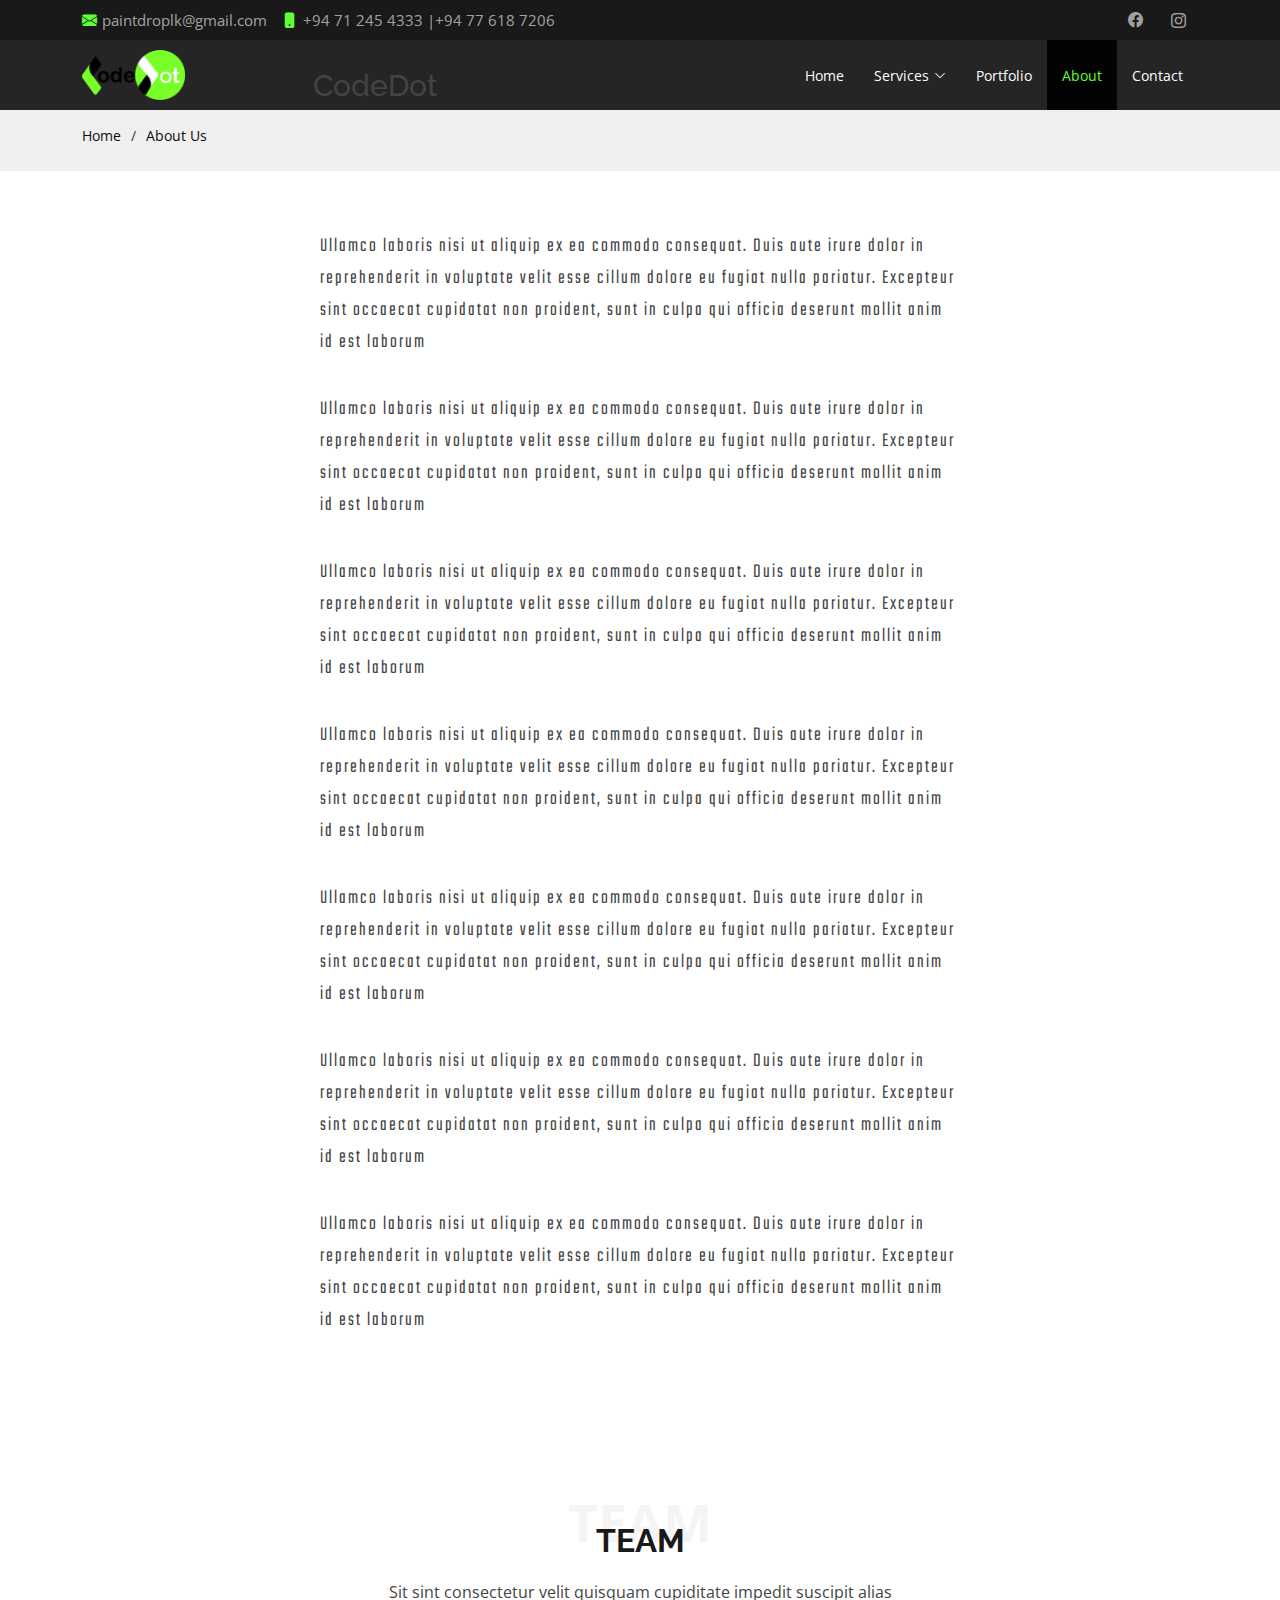
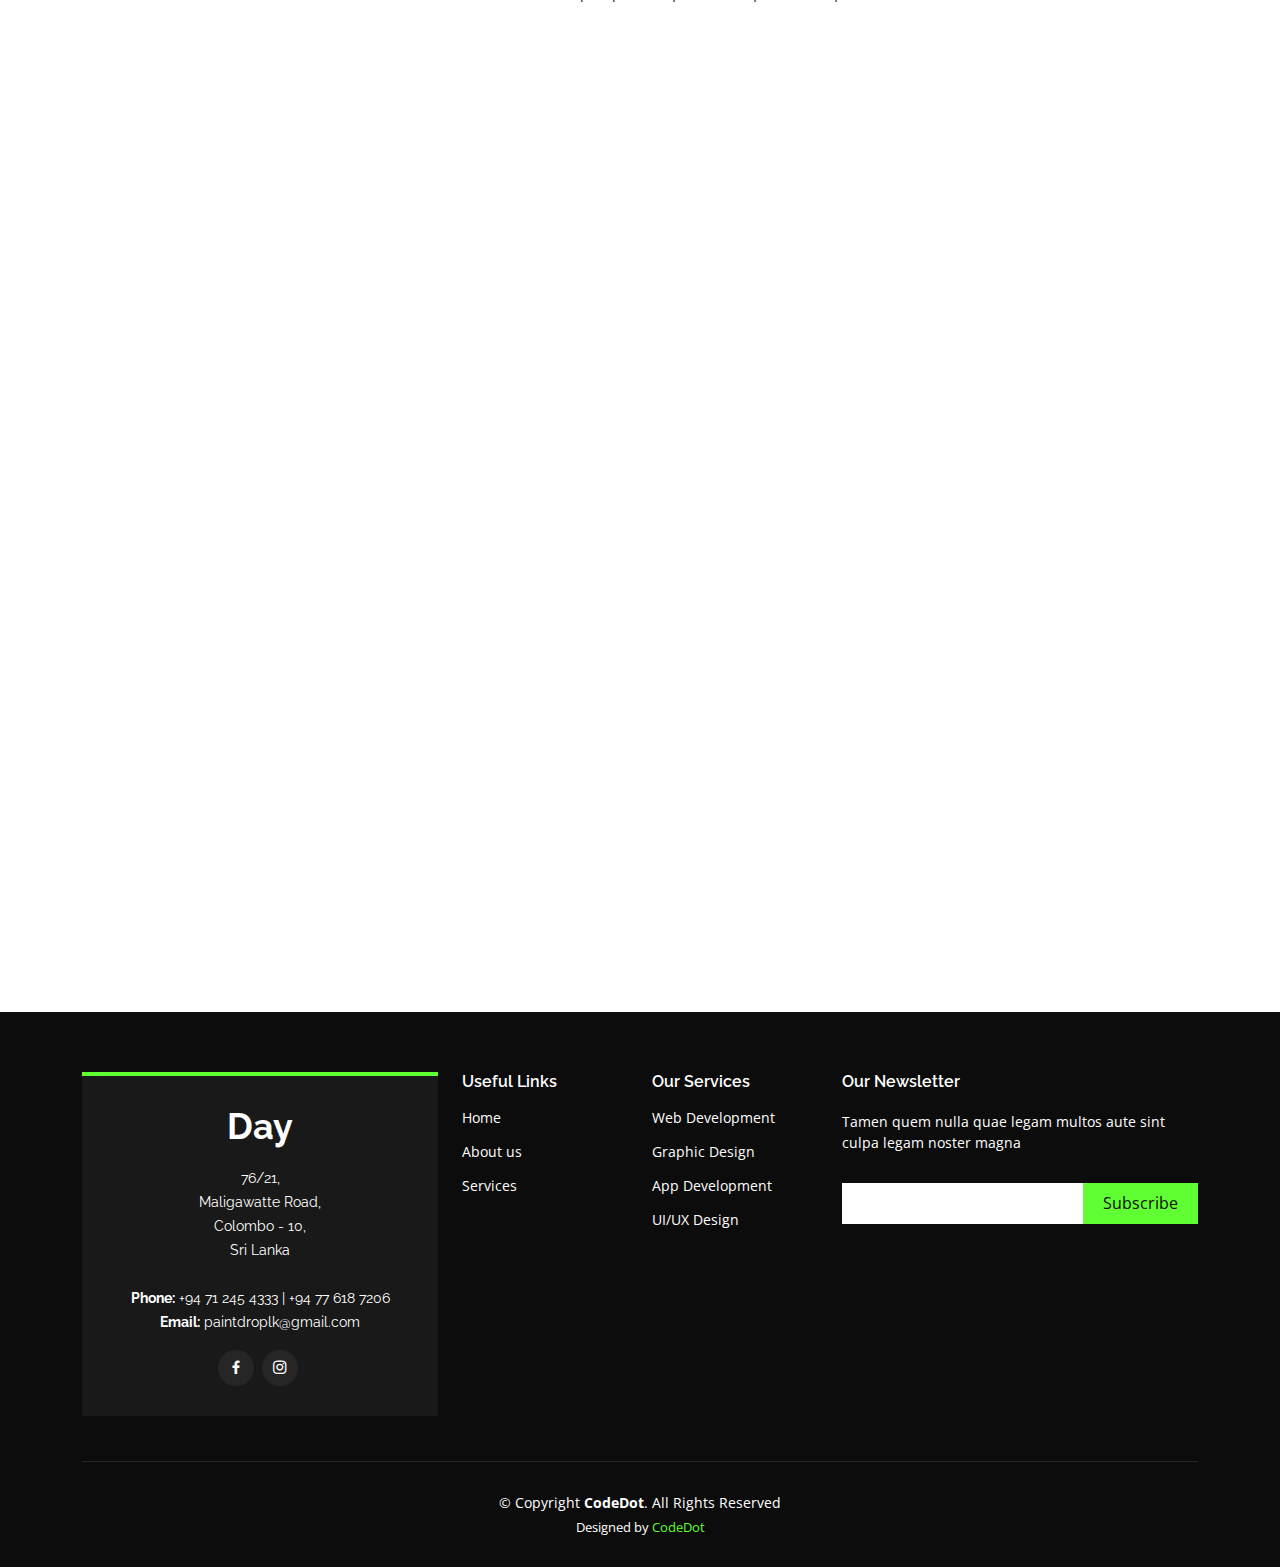
<file: pages/aboutUs.html>
<!DOCTYPE html>
<html lang="en">

<head>
  <meta charset="utf-8">
  <meta content="width=device-width, initial-scale=1.0" name="viewport">

  <title>UI/ UX</title>
  <meta content="" name="description">
  <meta content="" name="keywords">

  <!-- Favicons -->
  <link href="../assets/img/logo.png" rel="icon">
  <link href="../assets/img/logo.png" rel="apple-touch-icon">

  <!-- Google Fonts -->
  <link href="https://fonts.googleapis.com/css?family=Open+Sans:300,300i,400,400i,600,600i,700,700i|Raleway:300,300i,400,400i,500,500i,600,600i,700,700i|Poppins:300,300i,400,400i,500,500i,600,600i,700,700i"
    rel="stylesheet">

  <!-- Vendor CSS Files -->
  <link href="../assets/vendor/aos/aos.css" rel="stylesheet">
  <link href="../assets/vendor/bootstrap/css/bootstrap.min.css" rel="stylesheet">
  <link href="../assets/vendor/bootstrap-icons/bootstrap-icons.css" rel="stylesheet">
  <link href="../assets/vendor/boxicons/css/boxicons.min.css" rel="stylesheet">
  <link href="../assets/vendor/glightbox/css/glightbox.min.css" rel="stylesheet">
  <link href="../assets/vendor/swiper/swiper-bundle.min.css" rel="stylesheet">
  <link rel=”stylesheet” href=”https://cdn-uicons.flaticon.com/uicons-regular-rounded/css/uicons-regular-rounded.css”>
  <link rel="preconnect" href="https://fonts.googleapis.com">
<link rel="preconnect" href="https://fonts.gstatic.com" crossorigin>
<link href="https://fonts.googleapis.com/css2?family=Teko:wght@300&display=swap" rel="stylesheet">

  <!-- Template Main CSS File -->
  <link href="../assets/css/style.css" rel="stylesheet">
</head>

<body>

  <!-- ======= Top Bar ======= -->
  <section id="topbar" class="d-flex align-items-center">
    <div class="container d-flex justify-content-center justify-content-md-between">
      <div class="contact-info d-flex align-items-center">
        <i class="bi bi-envelope-fill"></i><a href="mailto:contact@example.com">paintdroplk@gmail.com</a>
        <i class="bi bi-phone-fill phone-icon"></i> <span> <a href="tel:+94712454333">+94 71 245 4333 </a>|<a href="tel:+94776187206">+94 77 618 7206 </a></span>
      </div>
      <div class="social-links d-none d-md-block">
        <a href="https://web.facebook.com/paintdrop.lk" class="facebook"><i class="bi bi-facebook"></i></a>
        <a href="https://www.instagram.com/paintdrop.lk/" class="instagram"><i class="bi bi-instagram"></i></a>
      </div>
    </div>
  </section>

  <!-- ======= Header ======= -->
  <header id="header" class="d-flex align-items-stretch">
    <div class="container d-flex align-items-center justify-content-between">
      <a href="../index.html"><img src="../assets/img/logo.png" class="logoImg"></a>
      <h3 id="companyName">CodeDot</h3>

      <nav id="navbar" class="navbar">
        <ul>
          <li><a class="" href="../index.html">Home</a></li>
          <li class="dropdown"><a class="" href="services.html"><span>Services</span> <i class="bi bi-chevron-down"></i></a>
            <ul>
              <li><a class = "nav-link scrollto" href="webDev.html">Web Development</a></li>
              <li><a class = "nav-link scrollto" href="graphicDesign.html"><span>Graphic Designing</span></a></li>
              <li><a class = "nav-link scrollto" href="mobileDev.html">App Development</a></li>
              <li><a class = "nav-link scrollto" href="UIUX.html">UI / UX Development</a></li>
            </ul>
            </li>
            <li><a href="portfolio.html">Portfolio</a></li>
            <li><a class = "nav-link scrollto active" href="aboutUs.html">About</a></li>
            <li><a href="contact.html">Contact</a></li>
        </ul>
        <i class="bi bi-list mobile-nav-toggle"></i>
      </nav><!-- .navbar -->

    </div>
  </header><!-- End Header -->

  <main id="main">

    <!-- ======= Breadcrumbs ======= -->
    <section id="breadcrumbs" class="breadcrumbs">
      <div class="container">

        <ol>
          <li><a href="../index.html">Home</a></li>
          <li><a a href="aboutUs.html">About Us</a></li>
        </ol>

      </div>
    </section><!-- End Breadcrumbs -->

<section id="info" class="info">
    <div class="text">
    <p>Ullamco laboris nisi ut aliquip ex ea commodo consequat. Duis aute irure dolor in reprehenderit in
        voluptate
        velit esse cillum dolore eu fugiat nulla pariatur. Excepteur sint occaecat cupidatat non proident, sunt in
        culpa qui officia deserunt mollit anim id est laborum</p>
    <p>Ullamco laboris nisi ut aliquip ex ea commodo consequat. Duis aute irure dolor in reprehenderit in
        voluptate
        velit esse cillum dolore eu fugiat nulla pariatur. Excepteur sint occaecat cupidatat non proident, sunt in
        culpa qui officia deserunt mollit anim id est laborum</p>
    <p>Ullamco laboris nisi ut aliquip ex ea commodo consequat. Duis aute irure dolor in reprehenderit in
        voluptate
        velit esse cillum dolore eu fugiat nulla pariatur. Excepteur sint occaecat cupidatat non proident, sunt in
        culpa qui officia deserunt mollit anim id est laborum</p>
    <p>Ullamco laboris nisi ut aliquip ex ea commodo consequat. Duis aute irure dolor in reprehenderit in
        voluptate
        velit esse cillum dolore eu fugiat nulla pariatur. Excepteur sint occaecat cupidatat non proident, sunt in
        culpa qui officia deserunt mollit anim id est laborum</p>
    <p>Ullamco laboris nisi ut aliquip ex ea commodo consequat. Duis aute irure dolor in reprehenderit in
        voluptate
        velit esse cillum dolore eu fugiat nulla pariatur. Excepteur sint occaecat cupidatat non proident, sunt in
        culpa qui officia deserunt mollit anim id est laborum</p>
    <p>Ullamco laboris nisi ut aliquip ex ea commodo consequat. Duis aute irure dolor in reprehenderit in
        voluptate
        velit esse cillum dolore eu fugiat nulla pariatur. Excepteur sint occaecat cupidatat non proident, sunt in
        culpa qui officia deserunt mollit anim id est laborum</p>
    <p>Ullamco laboris nisi ut aliquip ex ea commodo consequat. Duis aute irure dolor in reprehenderit in
        voluptate
        velit esse cillum dolore eu fugiat nulla pariatur. Excepteur sint occaecat cupidatat non proident, sunt in
        culpa qui officia deserunt mollit anim id est laborum</p>

        </section>

    <!-- ======= Team Section ======= -->
    <section id="team" class="team">
        <div class="container">
  
          <div class="section-title">
            <span>Team</span>
            <h2>Team</h2>
            <p>Sit sint consectetur velit quisquam cupiditate impedit suscipit alias</p>
          </div>
  
          <div class="row">
            <div class="col-lg-4 col-md-6 d-flex align-items-stretch" data-aos="zoom-in">
              <div class="member">
                <img src="../assets/img/team/team-1.jpg" alt="">
                <h4>Walter White</h4>
                <span>Full Snack Developer</span>
                <p>
                  Magni qui quod omnis unde et eos fuga et exercitationem. Odio veritatis perspiciatis quaerat qui aut aut
                  aut
                </p>
                <div class="social">
                  <a href=""><i class="bi bi-twitter"></i></a>
                  <a href=""><i class="bi bi-facebook"></i></a>
                  <a href=""><i class="bi bi-instagram"></i></a>
                  <a href=""><i class="bi bi-linkedin"></i></a>
                </div>
              </div>
            </div>
  
            <div class="col-lg-4 col-md-6 d-flex align-items-stretch" data-aos="zoom-in">
              <div class="member">
                <img src="../assets/img/team/team-2.jpg" alt="">
                <h4>Sarah Jhinson</h4>
                <span>Full Snack Developer</span>
                <p>
                  Repellat fugiat adipisci nemo illum nesciunt voluptas repellendus. In architecto rerum rerum temporibus
                </p>
                <div class="social">
                  <a href=""><i class="bi bi-twitter"></i></a>
                  <a href=""><i class="bi bi-facebook"></i></a>
                  <a href=""><i class="bi bi-instagram"></i></a>
                  <a href=""><i class="bi bi-linkedin"></i></a>
                </div>
              </div>
            </div>
  
            <div class="col-lg-4 col-md-6 d-flex align-items-stretch" data-aos="zoom-in">
              <div class="member">
                <img src="../assets/img/team/team-3.jpg" alt="">
                <h4>William Anderson</h4>
                <span>Full Snack Developer</span>
                <p>
                  Voluptas necessitatibus occaecati quia. Earum totam consequuntur qui porro et laborum toro des clara
                </p>
                <div class="social">
                  <a href=""><i class="bi bi-twitter"></i></a>
                  <a href=""><i class="bi bi-facebook"></i></a>
                  <a href=""><i class="bi bi-instagram"></i></a>
                  <a href=""><i class="bi bi-linkedin"></i></a>
                </div>
              </div>
            </div>
  
            <div class="col-lg-4 col-md-6 d-flex align-items-stretch" data-aos="zoom-in">
                <div class="member">
                  <img src="../assets/img/team/team-3.jpg" alt="">
                  <h4>William Anderson</h4>
                  <span>Full Snack Developer</span>
                  <p>
                    Voluptas necessitatibus occaecati quia. Earum totam consequuntur qui porro et laborum toro des clara
                  </p>
                  <div class="social">
                    <a href=""><i class="bi bi-twitter"></i></a>
                    <a href=""><i class="bi bi-facebook"></i></a>
                    <a href=""><i class="bi bi-instagram"></i></a>
                    <a href=""><i class="bi bi-linkedin"></i></a>
                  </div>
                </div>
              </div>

              <div class="col-lg-4 col-md-6 d-flex align-items-stretch" data-aos="zoom-in">
                <div class="member">
                  <img src="../assets/img/team/team-3.jpg" alt="">
                  <h4>William Anderson</h4>
                  <span>Full Snack Developer</span>
                  <p>
                    Voluptas necessitatibus occaecati quia. Earum totam consequuntur qui porro et laborum toro des clara
                  </p>
                  <div class="social">
                    <a href=""><i class="bi bi-twitter"></i></a>
                    <a href=""><i class="bi bi-facebook"></i></a>
                    <a href=""><i class="bi bi-instagram"></i></a>
                    <a href=""><i class="bi bi-linkedin"></i></a>
                  </div>
                </div>
              </div>

              <div class="col-lg-4 col-md-6 d-flex align-items-stretch" data-aos="zoom-in">
                <div class="member">
                  <img src="../assets/img/team/team-3.jpg" alt="">
                  <h4>William Anderson</h4>
                  <span>Full Snack Developer</span>
                  <p>
                    Voluptas necessitatibus occaecati quia. Earum totam consequuntur qui porro et laborum toro des clara
                  </p>
                  <div class="social">
                    <a href=""><i class="bi bi-twitter"></i></a>
                    <a href=""><i class="bi bi-facebook"></i></a>
                    <a href=""><i class="bi bi-instagram"></i></a>
                    <a href=""><i class="bi bi-linkedin"></i></a>
                  </div>
                </div>
              </div>

          </div>
  
        </div>
      </section><!-- End Team Section -->

    

  <!-- ======= Footer ======= -->
  <footer id="footer">
    <div class="footer-top">
      <div class="container">
        <div class="row">

          <div class="col-lg-4 col-md-6">
            <div class="footer-info">
              <h3>Day</h3>
              <p>
                76/21, <br>
                Maligawatte Road,<br> 
                Colombo - 10,<br>
                Sri Lanka<br><br>
                <strong>Phone:</strong> <a class="phone" href="tel:+94712454333">+94 71 245 4333</a> |<a class="phone" href="tel:+94776187206"> +94 77 618 7206</a><br>
                <strong>Email:</strong> paintdroplk@gmail.com<br>
              </p>
              <div class="social-links mt-3">
                <!-- <a href="#" class="twitter"><i class="bx bxl-twitter"></i></a> -->
                <a href="https://web.facebook.com/paintdrop.lk" class="facebook"><i class="bx bxl-facebook"></i></a>
                <a href="https://www.instagram.com/paintdrop.lk/" class="instagram"><i class="bx bxl-instagram"></i></a>
                <!-- <a href="#" class="google-plus"><i class="bx bxl-skype"></i></a>
                <a href="#" class="linkedin"><i class="bx bxl-linkedin"></i></a> -->
              </div>
            </div>
          </div>

          <div class="col-lg-2 col-md-6 footer-links">
            <h4>Useful Links</h4>
            <ul>
              <li> <a href="../index.html">Home</a></li>
              <li> <a href="aboutUs.html">About us</a></li>
              <li> <a href="services.html">Services</a></li>
              <!-- <li><i class="bx bx-chevron-right"></i> <a href="#">Terms of service</a></li>
              <li><i class="bx bx-chevron-right"></i> <a href="#">Privacy policy</a></li> -->
            </ul>
          </div>

          <div class="col-lg-2 col-md-6 footer-links">
            <h4>Our Services</h4>
            <ul>
              <li> <a href="webDev.html">Web Development</a></li>
              <li> <a href="graphicDesign.html">Graphic Design</a></li>
              <li> <a href="mobileDev.html">App Development</a></li>
              <li> <a href="UIUX.html">UI/UX Design</a></li>
            </ul>
          </div>

          <div class="col-lg-4 col-md-6 footer-newsletter">
            <h4>Our Newsletter</h4>
            <p>Tamen quem nulla quae legam multos aute sint culpa legam noster magna</p>
            <form action="" method="post">
              <input type="email" name="email"><input type="submit" value="Subscribe">
            </form>

          </div>

        </div>
      </div>
    </div>

    <div class="container">
      <div class="copyright">
        &copy; Copyright <strong><span>CodeDot</span></strong>. All Rights Reserved
      </div>
      <div class="credits">
        <!-- All the links in the footer should remain intact. -->
        <!-- You can delete the links only if you purchased the pro version. -->
        <!-- Licensing information: https://bootstrapmade.com/license/ -->
        <!-- Purchase the pro version with working PHP/AJAX contact form: https://bootstrapmade.com/day-multipurpose-html-template-for-free/ -->
        Designed by <a href="../index.html">CodeDot</a>
      </div>
    </div>
  </footer><!-- End Footer -->

  <a href="#" class="back-to-top d-flex align-items-center justify-content-center"><i
      class="bi bi-arrow-up-short"></i></a>
  <div id="preloader"></div>

  <!-- Vendor JS Files -->
  <script src="../assets/vendor/aos/aos.js"></script>
  <script src="../assets/vendor/bootstrap/js/bootstrap.bundle.min.js"></script>
  <script src="../assets/vendor/glightbox/js/glightbox.min.js"></script>
  <script src="../assets/vendor/isotope-layout/isotope.pkgd.min.js"></script>
  <script src="../assets/vendor/php-email-form/validate.js"></script>
  <script src="../assets/vendor/swiper/swiper-bundle.min.js"></script>

  <!-- Template Main JS File -->
  <script src="../assets/js/main.js"></script>

</body>

</html>
</file>
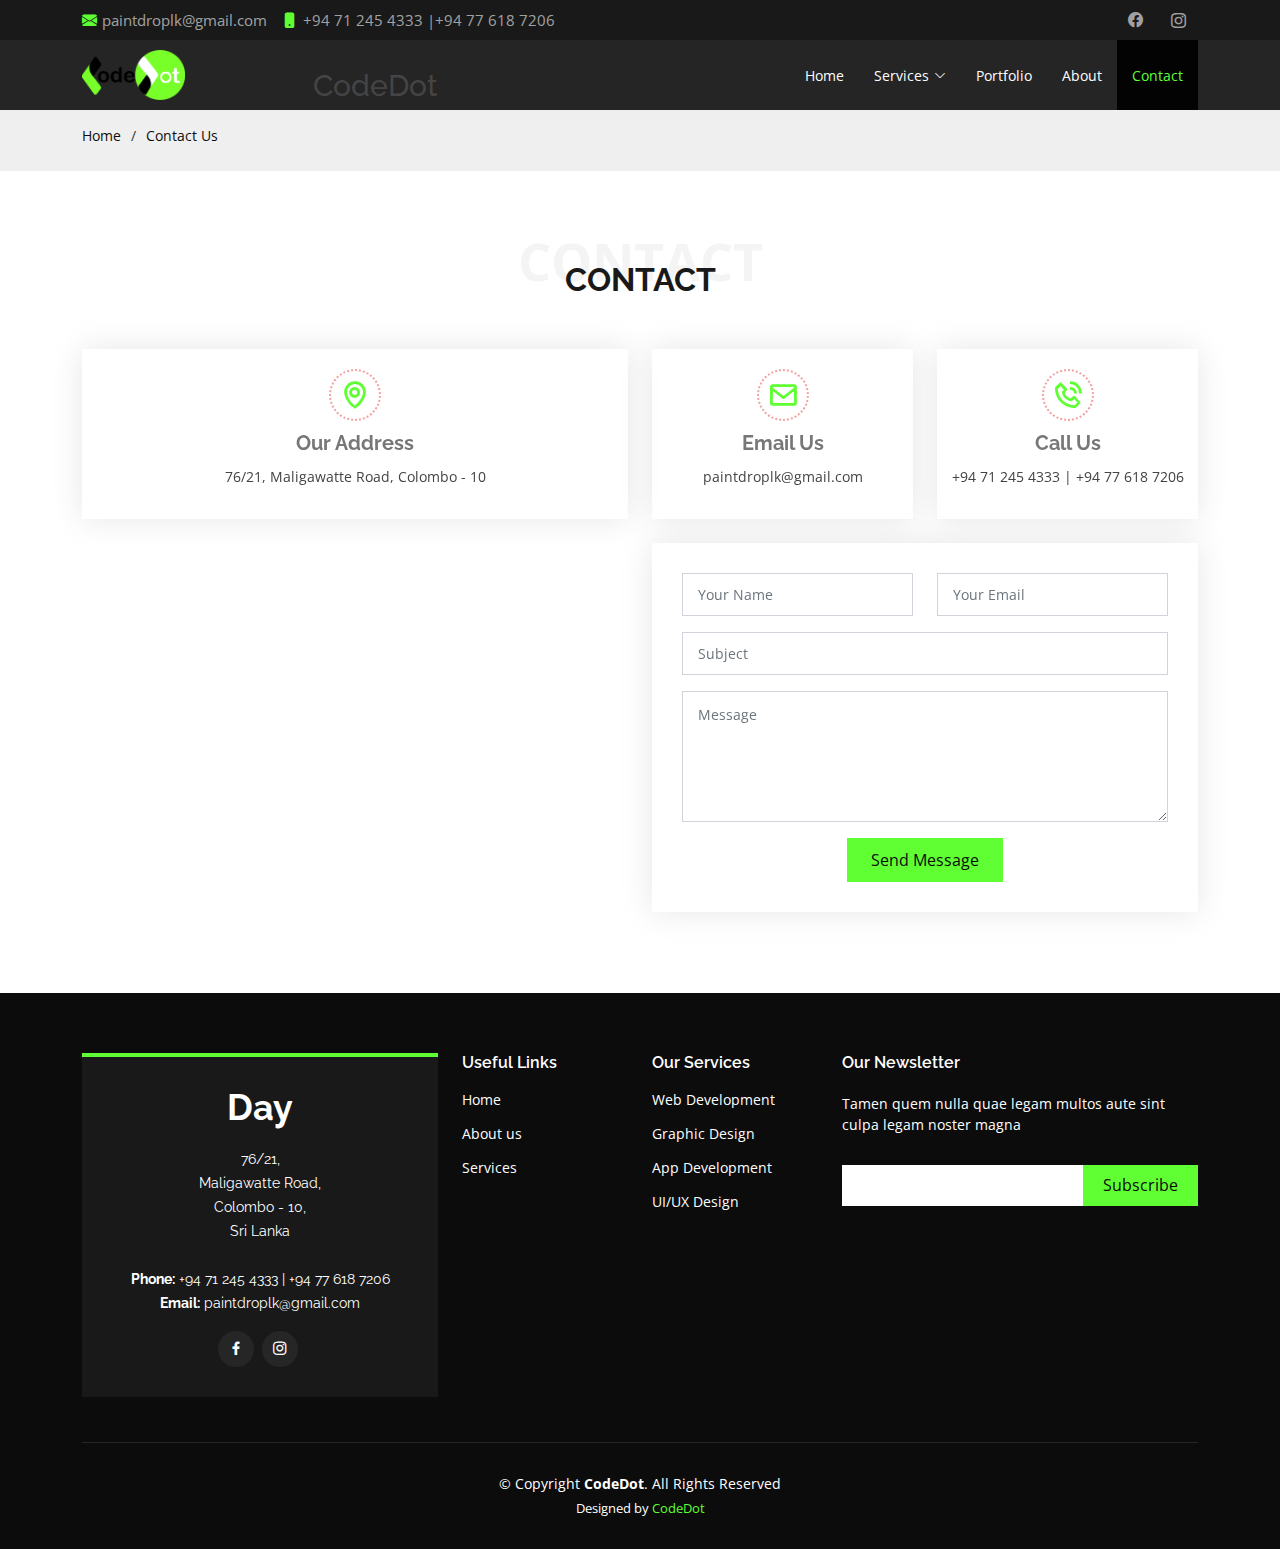
<file: pages/contact.html>
<!DOCTYPE html>
<html lang="en">

<head>
  <meta charset="utf-8">
  <meta content="width=device-width, initial-scale=1.0" name="viewport">

  <title>UI/ UX</title>
  <meta content="" name="description">
  <meta content="" name="keywords">

  <!-- Favicons -->
  <link href="../assets/img/logo.png" rel="icon">
  <link href="../assets/img/logo.png" rel="apple-touch-icon">

  <!-- Google Fonts -->
  <link href="https://fonts.googleapis.com/css?family=Open+Sans:300,300i,400,400i,600,600i,700,700i|Raleway:300,300i,400,400i,500,500i,600,600i,700,700i|Poppins:300,300i,400,400i,500,500i,600,600i,700,700i"
    rel="stylesheet">

  <!-- Vendor CSS Files -->
  <link href="../assets/vendor/aos/aos.css" rel="stylesheet">
  <link href="../assets/vendor/bootstrap/css/bootstrap.min.css" rel="stylesheet">
  <link href="../assets/vendor/bootstrap-icons/bootstrap-icons.css" rel="stylesheet">
  <link href="../assets/vendor/boxicons/css/boxicons.min.css" rel="stylesheet">
  <link href="../assets/vendor/glightbox/css/glightbox.min.css" rel="stylesheet">
  <link href="../assets/vendor/swiper/swiper-bundle.min.css" rel="stylesheet">
  <link rel=”stylesheet” href=”https://cdn-uicons.flaticon.com/uicons-regular-rounded/css/uicons-regular-rounded.css”>

  <!-- Template Main CSS File -->
  <link href="../assets/css/style.css" rel="stylesheet">
</head>

<body>

  <!-- ======= Top Bar ======= -->
  <section id="topbar" class="d-flex align-items-center">
    <div class="container d-flex justify-content-center justify-content-md-between">
      <div class="contact-info d-flex align-items-center">
        <i class="bi bi-envelope-fill"></i><a href="mailto:contact@example.com">paintdroplk@gmail.com</a>
        <i class="bi bi-phone-fill phone-icon"></i> <span> <a href="tel:+94712454333">+94 71 245 4333 </a>|<a href="tel:+94776187206">+94 77 618 7206 </a></span>
      </div>
      <div class="social-links d-none d-md-block">
        <a href="https://web.facebook.com/paintdrop.lk" class="facebook"><i class="bi bi-facebook"></i></a>
        <a href="https://www.instagram.com/paintdrop.lk/" class="instagram"><i class="bi bi-instagram"></i></a>
      </div>
    </div>
  </section>

  <!-- ======= Header ======= -->
  <header id="header" class="d-flex align-items-stretch">
    <div class="container d-flex align-items-center justify-content-between">
      <a href="../index.html"><img src="../assets/img/logo.png" class="logoImg"></a>
      <h3 id="companyName">CodeDot</h3>

      <nav id="navbar" class="navbar">
        <ul>
          <li><a class="" href="../index.html">Home</a></li>
          <li class="dropdown"><a class="" href="services.html"><span>Services</span> <i class="bi bi-chevron-down"></i></a>
            <ul>
              <li><a href="webDev.html">Web Development</a></li>
              <li><a href="graphicDesign.html"><span>Graphic Designing</span></a></li>
              <li><a href="mobileDev.html">App Development</a></li>
              <li><a href="UIUX.html">UI / UX Development</a></li>
            </ul>
            </li>
            <li><a href="portfolio.html">Portfolio</a></li>
            <li><a href="aboutUs.html">About</a></li>
            <li><a class = "nav-link scrollto active" href="contact.html">Contact</a></li>
        </ul>
        <i class="bi bi-list mobile-nav-toggle"></i>
      </nav><!-- .navbar -->

    </div>
  </header><!-- End Header -->

  <main id="main">

    <!-- ======= Breadcrumbs ======= -->
    <section id="breadcrumbs" class="breadcrumbs">
      <div class="container">

        <ol>
          <li><a href="../index.html">Home</a></li>
          <li><a a href="contact.html">Contact Us</a></li>
        </ol>

      </div>
    </section><!-- End Breadcrumbs -->

    <!-- ======= Contact Section ======= -->
    <section id="contact" class="contact">
        <div class="container">
  
          <div class="section-title">
            <span>Contact</span>
            <h2>Contact</h2>
          </div>
  
          <div class="row" data-aos="fade-up">
            <div class="col-lg-6">
              <div class="info-box mb-4">
                <i class="bx bx-map"></i>
                <h3>Our Address</h3>
                <p>76/21, Maligawatte Road, Colombo - 10</p>
              </div>
            </div>
  
            <div class="col-lg-3 col-md-6">
              <div class="info-box  mb-4">
                <i class="bx bx-envelope"></i>
                <h3>Email Us</h3>
                <p>paintdroplk@gmail.com</p>
              </div>
            </div>
  
            <div class="col-lg-3 col-md-6">
              <div class="info-box  mb-4">
                <i class="bx bx-phone-call"></i>
                <h3>Call Us</h3>
                <p>+94 71 245 4333 | +94 77 618 7206</p>
              </div>
            </div>
  
          </div>
  
          <div class="row" data-aos="fade-up">
  
            <div class="col-lg-6 ">
              <iframe class="mb-4 mb-lg-0"
                src="https://maps.google.com/maps?q=76/21,Maligawatte%20Road,%20Colombo%20-%2010&t=&z=13&ie=UTF8&iwloc=&output=embed" frameborder="0" style="border:0; width: 100%; height: 384px;" allowfullscreen></iframe>
            </div>
  
            <div class="col-lg-6">
              <form action="../forms/contact.php" method="post" role="form" class="php-email-form">
                <div class="row">
                  <div class="col-md-6 form-group">
                    <input type="text" name="name" class="form-control" id="name" placeholder="Your Name" required>
                  </div>
                  <div class="col-md-6 form-group mt-3 mt-md-0">
                    <input type="email" class="form-control" name="email" id="email" placeholder="Your Email" required>
                  </div>
                </div>
                <div class="form-group mt-3">
                  <input type="text" class="form-control" name="subject" id="subject" placeholder="Subject" required>
                </div>
                <div class="form-group mt-3">
                  <textarea class="form-control" name="message" rows="5" placeholder="Message" required></textarea>
                </div>
                <div class="my-3">
                  <div class="loading">Loading</div>
                  <div class="error-message"></div>
                  <div class="sent-message">Your message has been sent. Thank you!</div>
                </div>
                <div class="text-center"><button type="submit">Send Message</button></div>
              </form>
            </div>
  
          </div>
  
        </div>
      </section><!-- End Contact Section -->

  <!-- ======= Footer ======= -->
  <footer id="footer">
    <div class="footer-top">
      <div class="container">
        <div class="row">

          <div class="col-lg-4 col-md-6">
            <div class="footer-info">
              <h3>Day</h3>
              <p>
                76/21, <br>
                Maligawatte Road,<br> 
                Colombo - 10,<br>
                Sri Lanka<br><br>
                <strong>Phone:</strong> <a class="phone" href="tel:+94712454333">+94 71 245 4333</a> |<a class="phone" href="tel:+94776187206"> +94 77 618 7206</a><br>
                <strong>Email:</strong> paintdroplk@gmail.com<br>
              </p>
              <div class="social-links mt-3">
                <!-- <a href="#" class="twitter"><i class="bx bxl-twitter"></i></a> -->
                <a href="https://web.facebook.com/paintdrop.lk" class="facebook"><i class="bx bxl-facebook"></i></a>
                <a href="https://www.instagram.com/paintdrop.lk/" class="instagram"><i class="bx bxl-instagram"></i></a>
                <!-- <a href="#" class="google-plus"><i class="bx bxl-skype"></i></a>
                <a href="#" class="linkedin"><i class="bx bxl-linkedin"></i></a> -->
              </div>
            </div>
          </div>

          <div class="col-lg-2 col-md-6 footer-links">
            <h4>Useful Links</h4>
            <ul>
              <li> <a href="../index.html">Home</a></li>
              <li> <a href="aboutUs.html">About us</a></li>
              <li> <a href="services.html">Services</a></li>
              <!-- <li><i class="bx bx-chevron-right"></i> <a href="#">Terms of service</a></li>
              <li><i class="bx bx-chevron-right"></i> <a href="#">Privacy policy</a></li> -->
            </ul>
          </div>

          <div class="col-lg-2 col-md-6 footer-links">
            <h4>Our Services</h4>
            <ul>
              <li> <a href="webDev.html">Web Development</a></li>
              <li> <a href="graphicDesign.html">Graphic Design</a></li>
              <li> <a href="mobileDev.html">App Development</a></li>
              <li> <a href="UIUX.html">UI/UX Design</a></li>
            </ul>
          </div>

          <div class="col-lg-4 col-md-6 footer-newsletter">
            <h4>Our Newsletter</h4>
            <p>Tamen quem nulla quae legam multos aute sint culpa legam noster magna</p>
            <form action="" method="post">
              <input type="email" name="email"><input type="submit" value="Subscribe">
            </form>

          </div>

        </div>
      </div>
    </div>

    <div class="container">
      <div class="copyright">
        &copy; Copyright <strong><span>CodeDot</span></strong>. All Rights Reserved
      </div>
      <div class="credits">
        <!-- All the links in the footer should remain intact. -->
        <!-- You can delete the links only if you purchased the pro version. -->
        <!-- Licensing information: https://bootstrapmade.com/license/ -->
        <!-- Purchase the pro version with working PHP/AJAX contact form: https://bootstrapmade.com/day-multipurpose-html-template-for-free/ -->
        Designed by <a href="../index.html">CodeDot</a>
      </div>
    </div>
  </footer><!-- End Footer -->

  <a href="#" class="back-to-top d-flex align-items-center justify-content-center"><i
      class="bi bi-arrow-up-short"></i></a>
  <div id="preloader"></div>

  <!-- Vendor JS Files -->
  <script src="../assets/vendor/aos/aos.js"></script>
  <script src="../assets/vendor/bootstrap/js/bootstrap.bundle.min.js"></script>
  <script src="../assets/vendor/glightbox/js/glightbox.min.js"></script>
  <script src="../assets/vendor/isotope-layout/isotope.pkgd.min.js"></script>
  <script src="../assets/vendor/php-email-form/validate.js"></script>
  <script src="../assets/vendor/swiper/swiper-bundle.min.js"></script>

  <!-- Template Main JS File -->
  <script src="../assets/js/main.js"></script>

</body>

</html>
</file>
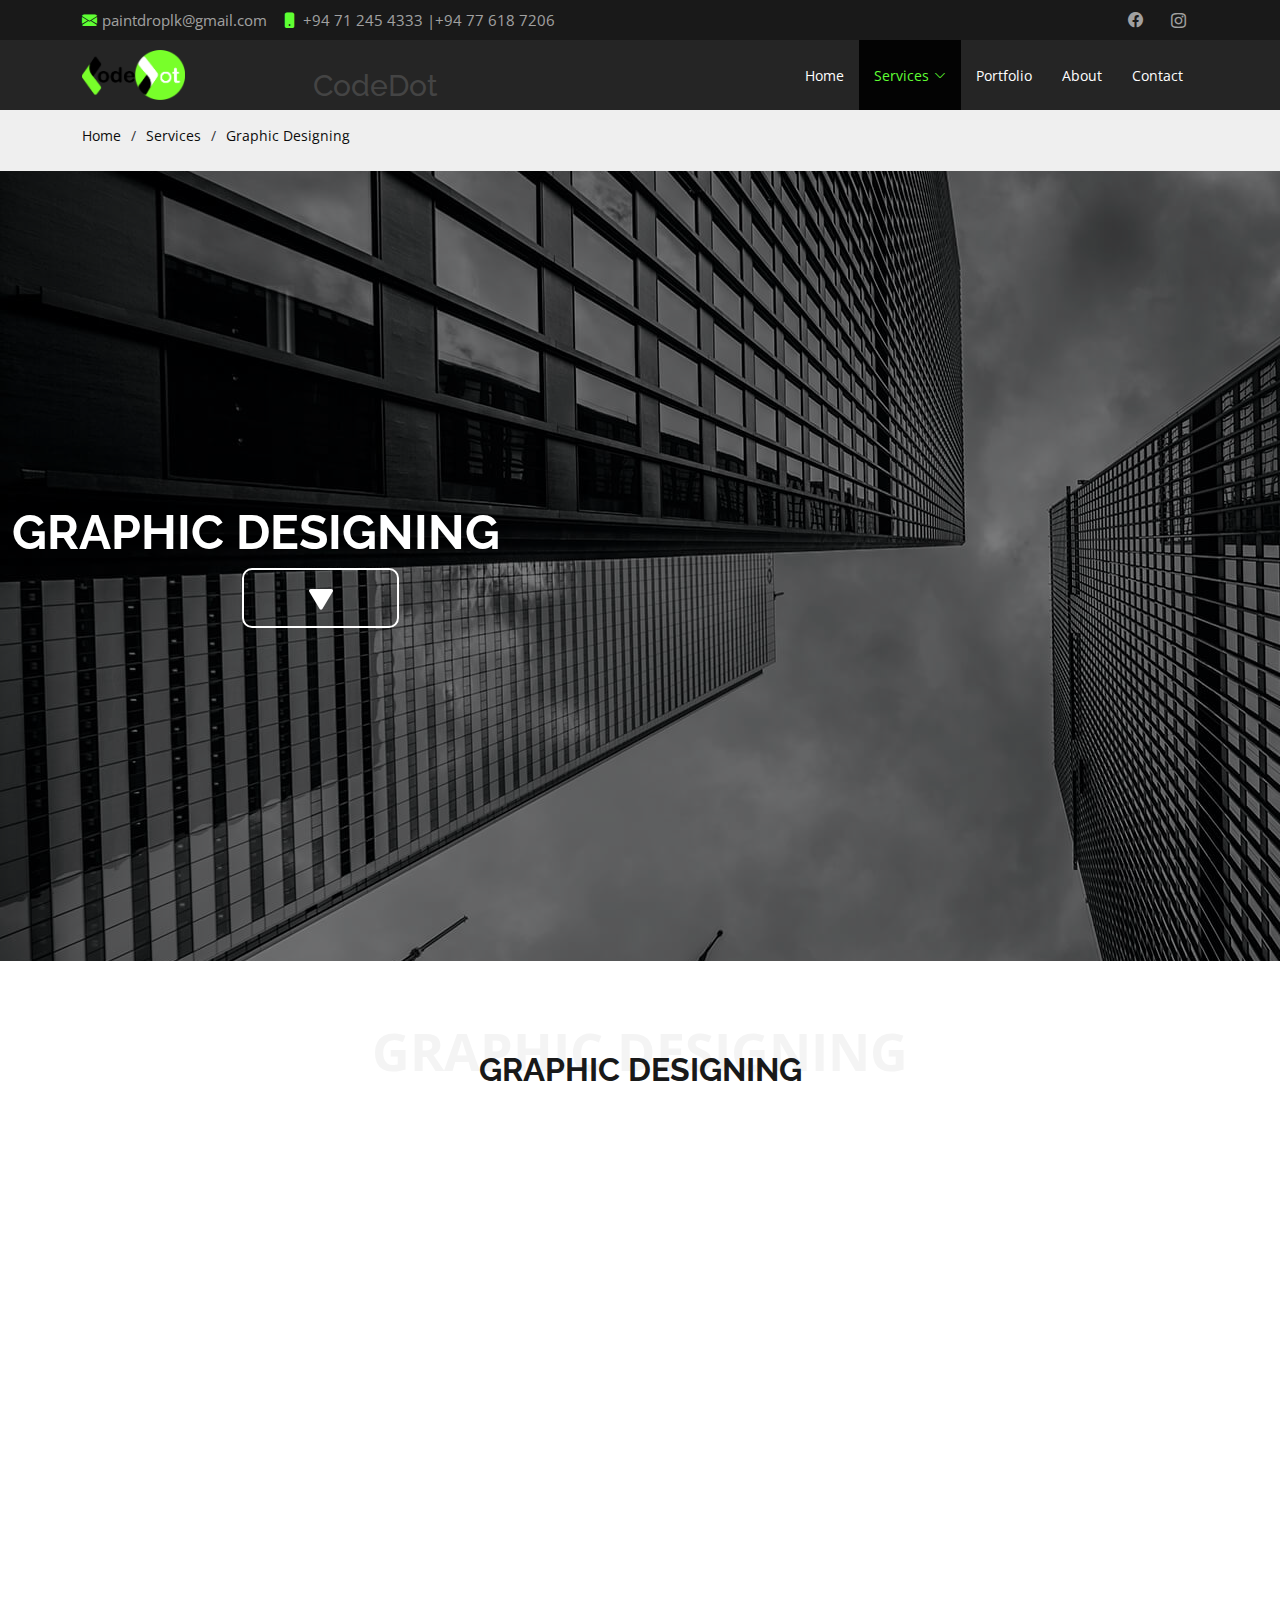
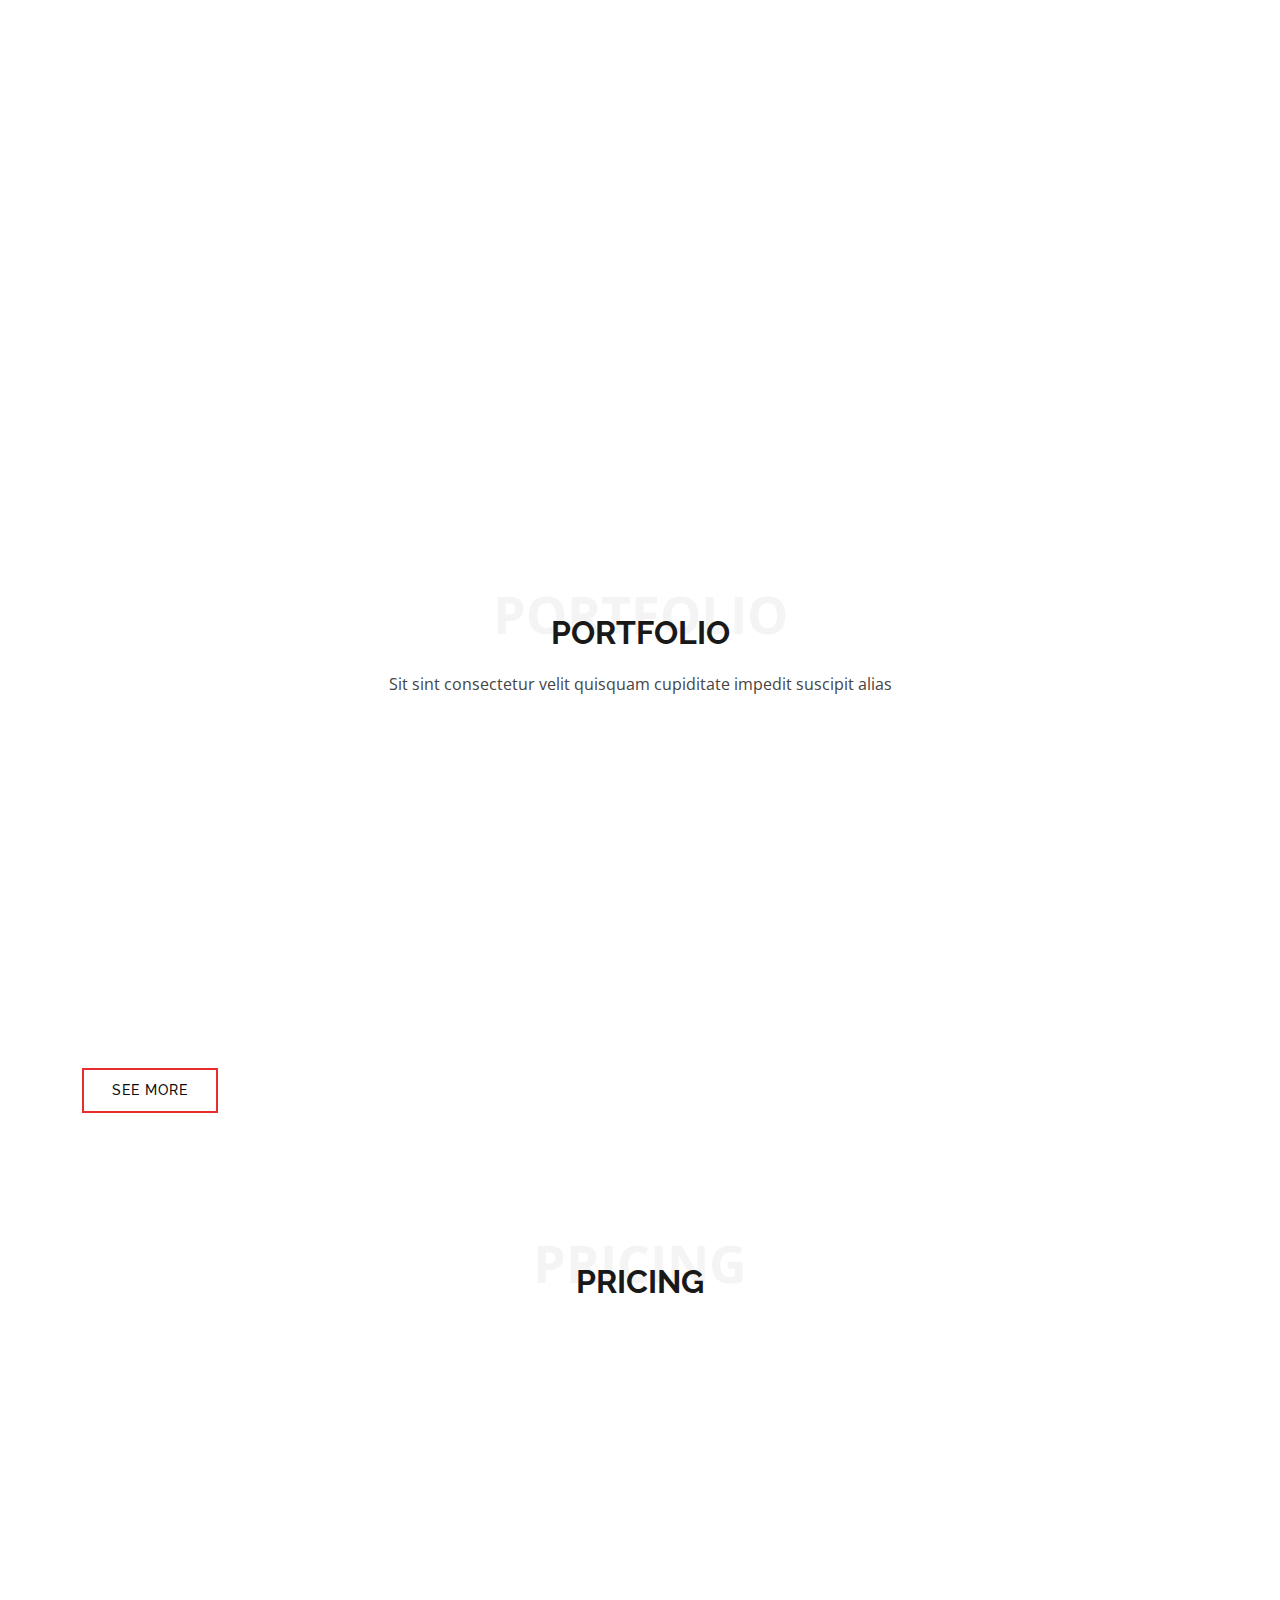
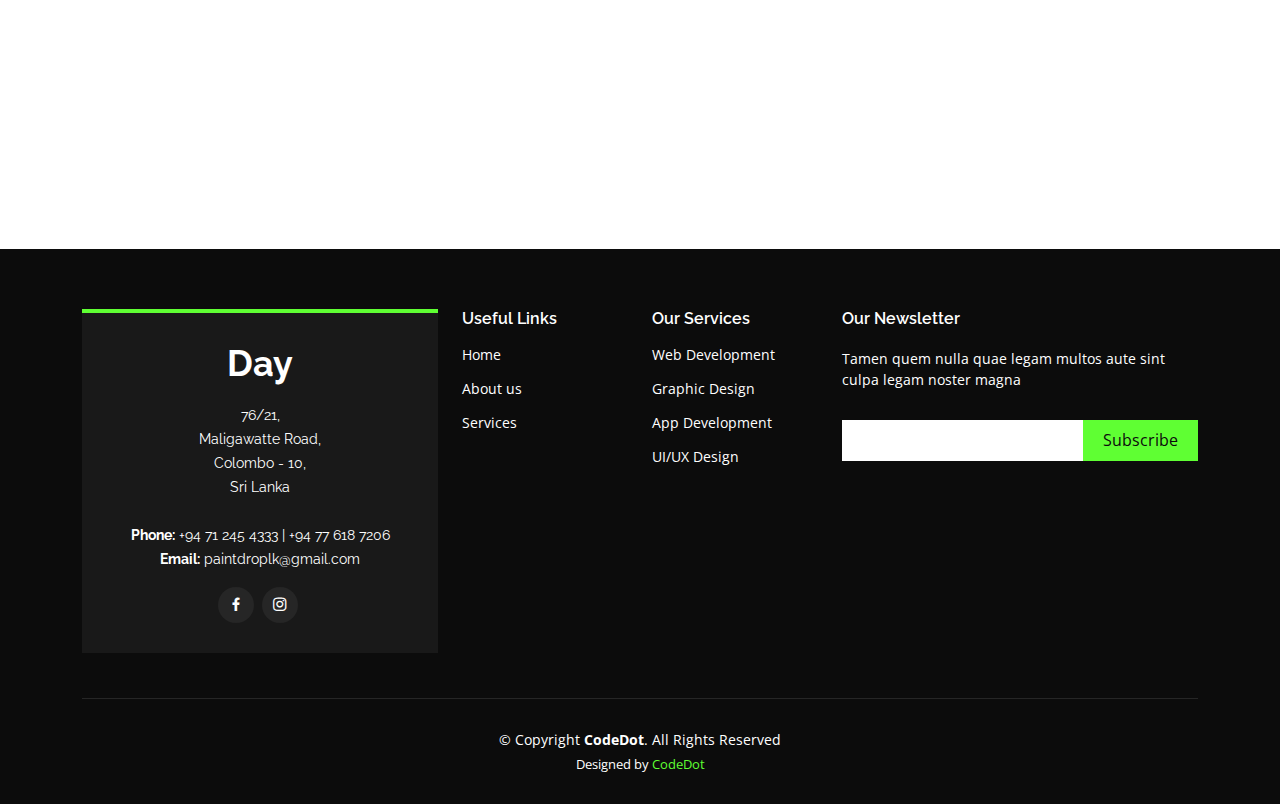
<file: pages/graphicDesign.html>
<!DOCTYPE html>
<html lang="en">

<head>
  <meta charset="utf-8">
  <meta content="width=device-width, initial-scale=1.0" name="viewport">

  <title>Graphic Designing</title>
  <meta content="" name="description">
  <meta content="" name="keywords">

  <!-- Favicons -->
  <link href="../assets/img/logo.png" rel="icon">
  <link href="../assets/img/logo.png" rel="apple-touch-icon">

  <!-- Google Fonts -->
  <link href="https://fonts.googleapis.com/css?family=Open+Sans:300,300i,400,400i,600,600i,700,700i|Raleway:300,300i,400,400i,500,500i,600,600i,700,700i|Poppins:300,300i,400,400i,500,500i,600,600i,700,700i"
    rel="stylesheet">

  <!-- Vendor CSS Files -->
  <link href="../assets/vendor/aos/aos.css" rel="stylesheet">
  <link href="../assets/vendor/bootstrap/css/bootstrap.min.css" rel="stylesheet">
  <link href="../assets/vendor/bootstrap-icons/bootstrap-icons.css" rel="stylesheet">
  <link href="../assets/vendor/boxicons/css/boxicons.min.css" rel="stylesheet">
  <link href="../assets/vendor/glightbox/css/glightbox.min.css" rel="stylesheet">
  <link href="../assets/vendor/swiper/swiper-bundle.min.css" rel="stylesheet">
  <link rel=”stylesheet” href=”https://cdn-uicons.flaticon.com/uicons-regular-rounded/css/uicons-regular-rounded.css”>

  <!-- Template Main CSS File -->
  <link href="../assets/css/style.css" rel="stylesheet">

</head>

<body>

  <!-- ======= Top Bar ======= -->
  <section id="topbar" class="d-flex align-items-center">
    <div class="container d-flex justify-content-center justify-content-md-between">
      <div class="contact-info d-flex align-items-center">
        <i class="bi bi-envelope-fill"></i><a href="mailto:contact@example.com">paintdroplk@gmail.com</a>
        <i class="bi bi-phone-fill phone-icon"></i> <span> <a href="tel:+94712454333">+94 71 245 4333 </a>|<a href="tel:+94776187206">+94 77 618 7206 </a></span>
      </div>
      <div class="social-links d-none d-md-block">
        <!--<a href="#" class="twitter"><i class="bi bi-twitter"></i></a>-->
        <a href="https://web.facebook.com/paintdrop.lk" class="facebook"><i class="bi bi-facebook"></i></a>
        <a href="https://www.instagram.com/paintdrop.lk/" class="instagram"><i class="bi bi-instagram"></i></a>
        <!--<a href="#" class="linkedin"><i class="bi bi-linkedin"></i></i></a>-->
      </div>
    </div>
  </section>

  <!-- ======= Header ======= -->
  <header id="header" class="d-flex align-items-stretch">
    <div class="container d-flex align-items-center justify-content-between">

      <a href="../index.html"><img src="../assets/img/logo.png" class="logoImg"></a>
      <h3 id="companyName">CodeDot</h3>

      <nav id="navbar" class="navbar">
        <ul>
          <li><a href="../index.html">Home</a></li>
          <li class="dropdown"><a class="nav-link scrollto active" href="services.html"><span>Services</span> <i class="bi bi-chevron-down"></i></a>
            <ul>
              <li><a href="webDev.html">Web Development</a></li>
              <li><a class = "nav-link scrollto active" href="graphicDesign.html"><span>Graphic Designing</span></a></li>
              <li><a href="mobileDev.html">App Development</a></li>
              <li><a href="UIUX.html">UI / UX Development</a></li>
            </ul>
            </li>
            <li><a href="portfolio.html">Portfolio</a></li>
            <li><a href="aboutUs.html">About</a></li>
            <li><a href="contact.html">Contact</a></li>
        </ul>
        <i class="bi bi-list mobile-nav-toggle"></i>
      </nav><!-- .navbar -->

    </div>
  </header><!-- End Header -->


  <main id="main">

    <!-- ======= Breadcrumbs ======= -->
    <section id="breadcrumbs" class="breadcrumbs">
      <div class="container">
        <ol>
          <li><a href="../index.html">Home</a></li>
          <li><a href="services.html">Services</a></li>
          <li><a href="graphicDesign.html">Graphic Designing</a></li>
        </ol>

      </div>
    </section><!-- End Breadcrumbs -->

    <!-- ndsn -->

  </main><!-- End #main -->


  <!-- ======= Hero Section ======= -->
  <section id="hero" class="d-flex align-items-center">
    <img src = "../assets/img/cta-bg.jpg" class="bgpic">
    <div class="container position-absolute" data-aos="fade-right" data-aos-delay="500">
      <h1>GRAPHIC DESIGNING</h1>
    <div class="container position-relative" data-aos="fade-left" data-aos-delay="500">
      <span class="btnstart"><a href="#services" class="btn-get-started scrollto"><div class="icon"><i class="bi bi-triangle-fill"></i></div></a></span>
    </div>
  </section><!-- End Hero -->


<!-- ======= Services Section ======= -->
<section id="services" class="services">
  <div class="container">
    
    <div class="section-title">
      <span>Graphic Designing</span>
      <h2>Graphic Designing</h2>
    </div>
    </div>
</section><!-- End Services Section -->


<!-- ======= About Section ======= -->
<section id="about" class="about">
  <div class="container">

    <div class="row">
      <div class="col-lg-6 order-1 order-lg-2" data-aos="fade-left">
        <img src="../assets/img/GraphicDes.jpg" class="img-fluid" alt="">
      </div>
      <div class="col-lg-6 pt-4 pt-lg-0 order-2 order-lg-1 content" data-aos="fade-right">
        <h3>Voluptatem dignissimos provident quasi corporis voluptates sit assumenda.</h3>
        <p class="fst-italic">
          Lorem ipsum dolor sit amet, consectetur adipiscing elit, sed do eiusmod tempor incididunt ut labore et
          dolore
          magna aliqua.
        </p>
        <ul>
          <li><i class="bi bi-check-circle"></i> Ullamco laboris nisi ut aliquip ex ea commodo consequat.</li>
          <li><i class="bi bi-check-circle"></i> Duis aute irure dolor in reprehenderit in voluptate velit.</li>
          <li><i class="bi bi-check-circle"></i> Ullamco laboris nisi ut aliquip ex ea commodo consequat. Duis aute
            irure dolor in reprehenderit in voluptate trideta storacalaperda mastiro dolore eu fugiat nulla
            pariatur.</li>
        </ul>
        <p>
          Ullamco laboris nisi ut aliquip ex ea commodo consequat. Duis aute irure dolor in reprehenderit in
          voluptate
          velit esse cillum dolore eu fugiat nulla pariatur. Excepteur sint occaecat cupidatat non proident, sunt in
          culpa qui officia deserunt mollit anim id est laborum
        </p>
      </div>
    </div>

  </div>
</section><!-- End About Section -->

<!-- ======= Why Us Section ======= -->
<section id="why-us" class="why-us">
  <div class="container">

    <div class="row">

      <div class="col-lg-4" data-aos="fade-up">
        <div class="box">
          <span>01</span>
          <h4>Lorem Ipsum</h4>
          <p>Ulamco laboris nisi ut aliquip ex ea commodo consequat. Et consectetur ducimus vero placeat</p>
        </div>
      </div>

      <div class="col-lg-4 mt-4 mt-lg-0" data-aos="fade-up" data-aos-delay="150">
        <div class="box">
          <span>02</span>
          <h4>Repellat Nihil</h4>
          <p>Dolorem est fugiat occaecati voluptate velit esse. Dicta veritatis dolor quod et vel dire leno para
            dest</p>
        </div>
      </div>

      <div class="col-lg-4 mt-4 mt-lg-0" data-aos="fade-up" data-aos-delay="300">
        <div class="box">
          <span>03</span>
          <h4> Ad ad velit qui</h4>
          <p>Molestiae officiis omnis illo asperiores. Aut doloribus vitae sunt debitis quo vel nam quis</p>
        </div>
      </div>

    </div>

  </div>
</section><!-- End Why Us Section -->


<!-- ======= Portfolio Section ======= -->
<section id="portfolio" class="portfolio">
  <div class="container">

    <div class="section-title">
      <span>Portfolio</span>
      <h2>Portfolio</h2>
      <p>Sit sint consectetur velit quisquam cupiditate impedit suscipit alias</p>
    </div>

    <div class="row" data-aos="fade-up">
      <div class="col-lg-12 d-flex justify-content-center">
        <ul id="portfolio-flters">
          <li data-filter="*" class="filter-active">Graphic Designing</li>
          <!-- <li data-filter=".filter-app">App</li>
          <li data-filter=".filter-card">Card</li>
          <li data-filter=".filter-web">Web</li> -->
        </ul>
      </div>
    </div>

    <div class="row portfolio-container" data-aos="fade-up" data-aos-delay="150">

      <!-- <div class="col-lg-4 col-md-6 portfolio-item filter-app">
        <img src="../assets/img/portfolio/portfolio-1.jpg" class="img-fluid" alt="">
        <div class="portfolio-info">
          <h4>App 1</h4>
          <p>App</p>
          <a href="../assets/img/portfolio/portfolio-1.jpg" data-gallery="portfolioGallery"
            class="portfolio-lightbox preview-link" title="App 1"><i class="bx bx-plus"></i></a>
          <a href="portfolio-details.html" class="details-link" title="More Details"><i class="bx bx-link"></i></a>
        </div>
      </div> -->

      <!-- <div class="col-lg-4 col-md-6 portfolio-item filter-web">
        <img src="../assets/img/portfolio/portfolio-2.jpg" class="img-fluid" alt="">
        <div class="portfolio-info">
          <h4>Web 3</h4>
          <p>Web</p>
          <a href="../assets/img/portfolio/portfolio-2.jpg" data-gallery="portfolioGallery"
            class="portfolio-lightbox preview-link" title="Web 3"><i class="bx bx-plus"></i></a>
          <a href="portfolio-details.html" class="details-link" title="More Details"><i class="bx bx-link"></i></a>
        </div>
      </div>

      <div class="col-lg-4 col-md-6 portfolio-item filter-app">
        <img src="../assets/img/portfolio/portfolio-3.jpg" class="img-fluid" alt="">
        <div class="portfolio-info">
          <h4>App 2</h4>
          <p>App</p>
          <a href="../assets/img/portfolio/portfolio-3.jpg" data-gallery="portfolioGallery"
            class="portfolio-lightbox preview-link" title="App 2"><i class="bx bx-plus"></i></a>
          <a href="portfolio-details.html" class="details-link" title="More Details"><i class="bx bx-link"></i></a>
        </div>
      </div> -->

      <div class="col-lg-4 col-md-6 portfolio-item filter-card">
        <img src="../assets/img/portfolio/portfolio-4.jpg" class="img-fluid" alt="">
        <div class="portfolio-info">
          <h4>Card 2</h4>
          <p>Card</p>
          <a href="../assets/img/portfolio/portfolio-4.jpg" data-gallery="portfolioGallery"
            class="portfolio-lightbox preview-link" title="Card 2"><i class="bx bx-plus"></i></a>
          <a href="portfolio-details.html" class="details-link" title="More Details"><i class="bx bx-link"></i></a>
        </div>
      </div>

      <!-- <div class="col-lg-4 col-md-6 portfolio-item filter-web">
        <img src="../assets/img/portfolio/portfolio-5.jpg" class="img-fluid" alt="">
        <div class="portfolio-info">
          <h4>Web 2</h4>
          <p>Web</p>
          <a href="../assets/img/portfolio/portfolio-5.jpg" data-gallery="portfolioGallery"
            class="portfolio-lightbox preview-link" title="Web 2"><i class="bx bx-plus"></i></a>
          <a href="portfolio-details.html" class="details-link" title="More Details"><i class="bx bx-link"></i></a>
        </div>
      </div>

      <div class="col-lg-4 col-md-6 portfolio-item filter-app">
        <img src="../assets/img/portfolio/portfolio-6.jpg" class="img-fluid" alt="">
        <div class="portfolio-info">
          <h4>App 3</h4>
          <p>App</p>
          <a href="../assets/img/portfolio/portfolio-6.jpg" data-gallery="portfolioGallery"
            class="portfolio-lightbox preview-link" title="App 3"><i class="bx bx-plus"></i></a>
          <a href="portfolio-details.html" class="details-link" title="More Details"><i class="bx bx-link"></i></a>
        </div>
      </div> -->

      <div class="col-lg-4 col-md-6 portfolio-item filter-card">
        <img src="../assets/img/portfolio/portfolio-7.jpg" class="img-fluid" alt="">
        <div class="portfolio-info">
          <h4>Card 1</h4>
          <p>Card</p>
          <a href="../assets/img/portfolio/portfolio-7.jpg" data-gallery="portfolioGallery"
            class="portfolio-lightbox preview-link" title="Card 1"><i class="bx bx-plus"></i></a>
          <a href="portfolio-details.html" class="details-link" title="More Details"><i class="bx bx-link"></i></a>
        </div>
      </div>

      <div class="col-lg-4 col-md-6 portfolio-item filter-card">
        <img src="../assets/img/portfolio/portfolio-8.jpg" class="img-fluid" alt="">
        <div class="portfolio-info">
          <h4>Card 3</h4>
          <p>Card</p>
          <a href="../assets/img/portfolio/portfolio-8.jpg" data-gallery="portfolioGallery"
            class="portfolio-lightbox preview-link" title="Card 3"><i class="bx bx-plus"></i></a>
          <a href="portfolio-details.html" class="details-link" title="More Details"><i class="bx bx-link"></i></a>
        </div>
      </div>

      <!-- <div class="col-lg-4 col-md-6 portfolio-item filter-web">
        <img src="../assets/img/portfolio/portfolio-9.jpg" class="img-fluid" alt="">
        <div class="portfolio-info">
          <h4>Web 3</h4>
          <p>Web</p>
          <a href="../assets/img/portfolio/portfolio-9.jpg" data-gallery="portfolioGallery"
            class="portfolio-lightbox preview-link" title="Web 3"><i class="bx bx-plus"></i></a>
          <a href="portfolio-details.html" class="details-link" title="More Details"><i class="bx bx-link"></i></a>
        </div>
      </div> -->

    </div>
  <div><a href="portfolio.html" class="cta-btn">See More</a></div>

  </div>
</section><!-- End Portfolio Section -->



<!-- ======= Pricing Section ======= -->
<section id="pricing" class="pricing">
  <div class="container">

    <div class="section-title">
      <span>Pricing</span>
      <h2>Pricing</h2>
      <!-- <p>Sit sint consectetur velit quisquam cupiditate impedit suscipit alias</p> -->
    </div>

    <div class="row">

      <div class="col-lg-4 col-md-6" data-aos="zoom-in" data-aos-delay="150">
        <div class="box">
          <h3>Silver</h3>
          <h4><sup>$</sup>0<span> / month</span></h4>
          <ul>
            <li>Aida dere</li>
            <li>Nec feugiat nisl</li>
            <li>Nulla at volutpat dola</li>
            <li class="na">Pharetra massa</li>
            <li class="na">Massa ultricies mi</li>
          </ul>
          <div class="btn-wrap">
            <a href="contact.html" class="btn-buy">Contact Us</a>
          </div>
        </div>
      </div>

      <div class="col-lg-4 col-md-6 mt-4 mt-md-0" data-aos="zoom-in">
        <div class="box featured">
          <h3>Gold</h3>
          <h4><sup>$</sup>19<span> / month</span></h4>
          <ul>
            <li>Aida dere</li>
            <li>Nec feugiat nisl</li>
            <li>Nulla at volutpat dola</li>
            <li>Pharetra massa</li>
            <li class="na">Massa ultricies mi</li>
          </ul>
          <div class="btn-wrap">
            <a href="contact.html" class="btn-buy">Contact Us</a>
          </div>
        </div>
      </div>

      <div class="col-lg-4 col-md-6 mt-4 mt-lg-0" data-aos="zoom-in" data-aos-delay="150">
        <div class="box">
          <h3>Bronze</h3>
          <h4><sup>$</sup>29<span> / month</span></h4>
          <ul>
            <li>Aida dere</li>
            <li>Nec feugiat nisl</li>
            <li>Nulla at volutpat dola</li>
            <li>Pharetra massa</li>
            <li>Massa ultricies mi</li>
          </ul>
          <div class="btn-wrap">
            <a href="contact.html" class="btn-buy">Contact Us</a>
          </div>
        </div>
      </div>

    </div>

  </div>
</section><!-- End Pricing Section -->

  <!-- ======= Footer ======= -->
  <footer id="footer">
    <div class="footer-top">
      <div class="container">
        <div class="row">

          <div class="col-lg-4 col-md-6">
            <div class="footer-info">
              <h3>Day</h3>
              <p>
                76/21, <br>
                Maligawatte Road,<br> 
                Colombo - 10,<br>
                Sri Lanka<br><br>
                <strong>Phone:</strong> <a class="phone" href="tel:+94712454333">+94 71 245 4333</a> |<a class="phone" href="tel:+94776187206"> +94 77 618 7206</a><br>
                <strong>Email:</strong> paintdroplk@gmail.com<br>
              </p>
              <div class="social-links mt-3">
                <!-- <a href="#" class="twitter"><i class="bx bxl-twitter"></i></a> -->
                <a href="https://web.facebook.com/paintdrop.lk" class="facebook"><i class="bx bxl-facebook"></i></a>
                <a href="https://www.instagram.com/paintdrop.lk/" class="instagram"><i class="bx bxl-instagram"></i></a>
                <!-- <a href="#" class="google-plus"><i class="bx bxl-skype"></i></a>
                <a href="#" class="linkedin"><i class="bx bxl-linkedin"></i></a> -->
              </div>
            </div>
          </div>

          <div class="col-lg-2 col-md-6 footer-links">
            <h4>Useful Links</h4>
            <ul>
              <li> <a href="../index.html">Home</a></li>
              <li> <a href="aboutUs.html">About us</a></li>
              <li> <a href="services.html">Services</a></li>
              <!-- <li><i class="bx bx-chevron-right"></i> <a href="#">Terms of service</a></li>
              <li><i class="bx bx-chevron-right"></i> <a href="#">Privacy policy</a></li> -->
            </ul>
          </div>

          <div class="col-lg-2 col-md-6 footer-links">
            <h4>Our Services</h4>
            <ul>
              <li> <a href="webDev.html">Web Development</a></li>
              <li> <a href="graphicDesign.html">Graphic Design</a></li>
              <li> <a href="mobileDev.html">App Development</a></li>
              <li> <a href="UIUX.html">UI/UX Design</a></li>
            </ul>
          </div>

          <div class="col-lg-4 col-md-6 footer-newsletter">
            <h4>Our Newsletter</h4>
            <p>Tamen quem nulla quae legam multos aute sint culpa legam noster magna</p>
            <form action="" method="post">
              <input type="email" name="email"><input type="submit" value="Subscribe">
            </form>

          </div>

        </div>
      </div>
    </div>

    <div class="container">
      <div class="copyright">
        &copy; Copyright <strong><span>CodeDot</span></strong>. All Rights Reserved
      </div>
      <div class="credits">
        <!-- All the links in the footer should remain intact. -->
        <!-- You can delete the links only if you purchased the pro version. -->
        <!-- Licensing information: https://bootstrapmade.com/license/ -->
        <!-- Purchase the pro version with working PHP/AJAX contact form: https://bootstrapmade.com/day-multipurpose-html-template-for-free/ -->
        Designed by <a href="../index.html">CodeDot</a>
      </div>
    </div>
  </footer><!-- End Footer -->

  <a href="#" class="back-to-top d-flex align-items-center justify-content-center"><i
      class="bi bi-arrow-up-short"></i></a>
  <div id="preloader"></div>

  <!-- Vendor JS Files -->
  <script src="../assets/vendor/aos/aos.js"></script>
  <script src="../assets/vendor/bootstrap/js/bootstrap.bundle.min.js"></script>
  <script src="../assets/vendor/glightbox/js/glightbox.min.js"></script>
  <script src="../assets/vendor/isotope-layout/isotope.pkgd.min.js"></script>
  <script src="../assets/vendor/php-email-form/validate.js"></script>
  <script src="../assets/vendor/swiper/swiper-bundle.min.js"></script>

  <!-- Template Main JS File -->
  <script src="../assets/js/main.js"></script>

</body>

</html>
</file>
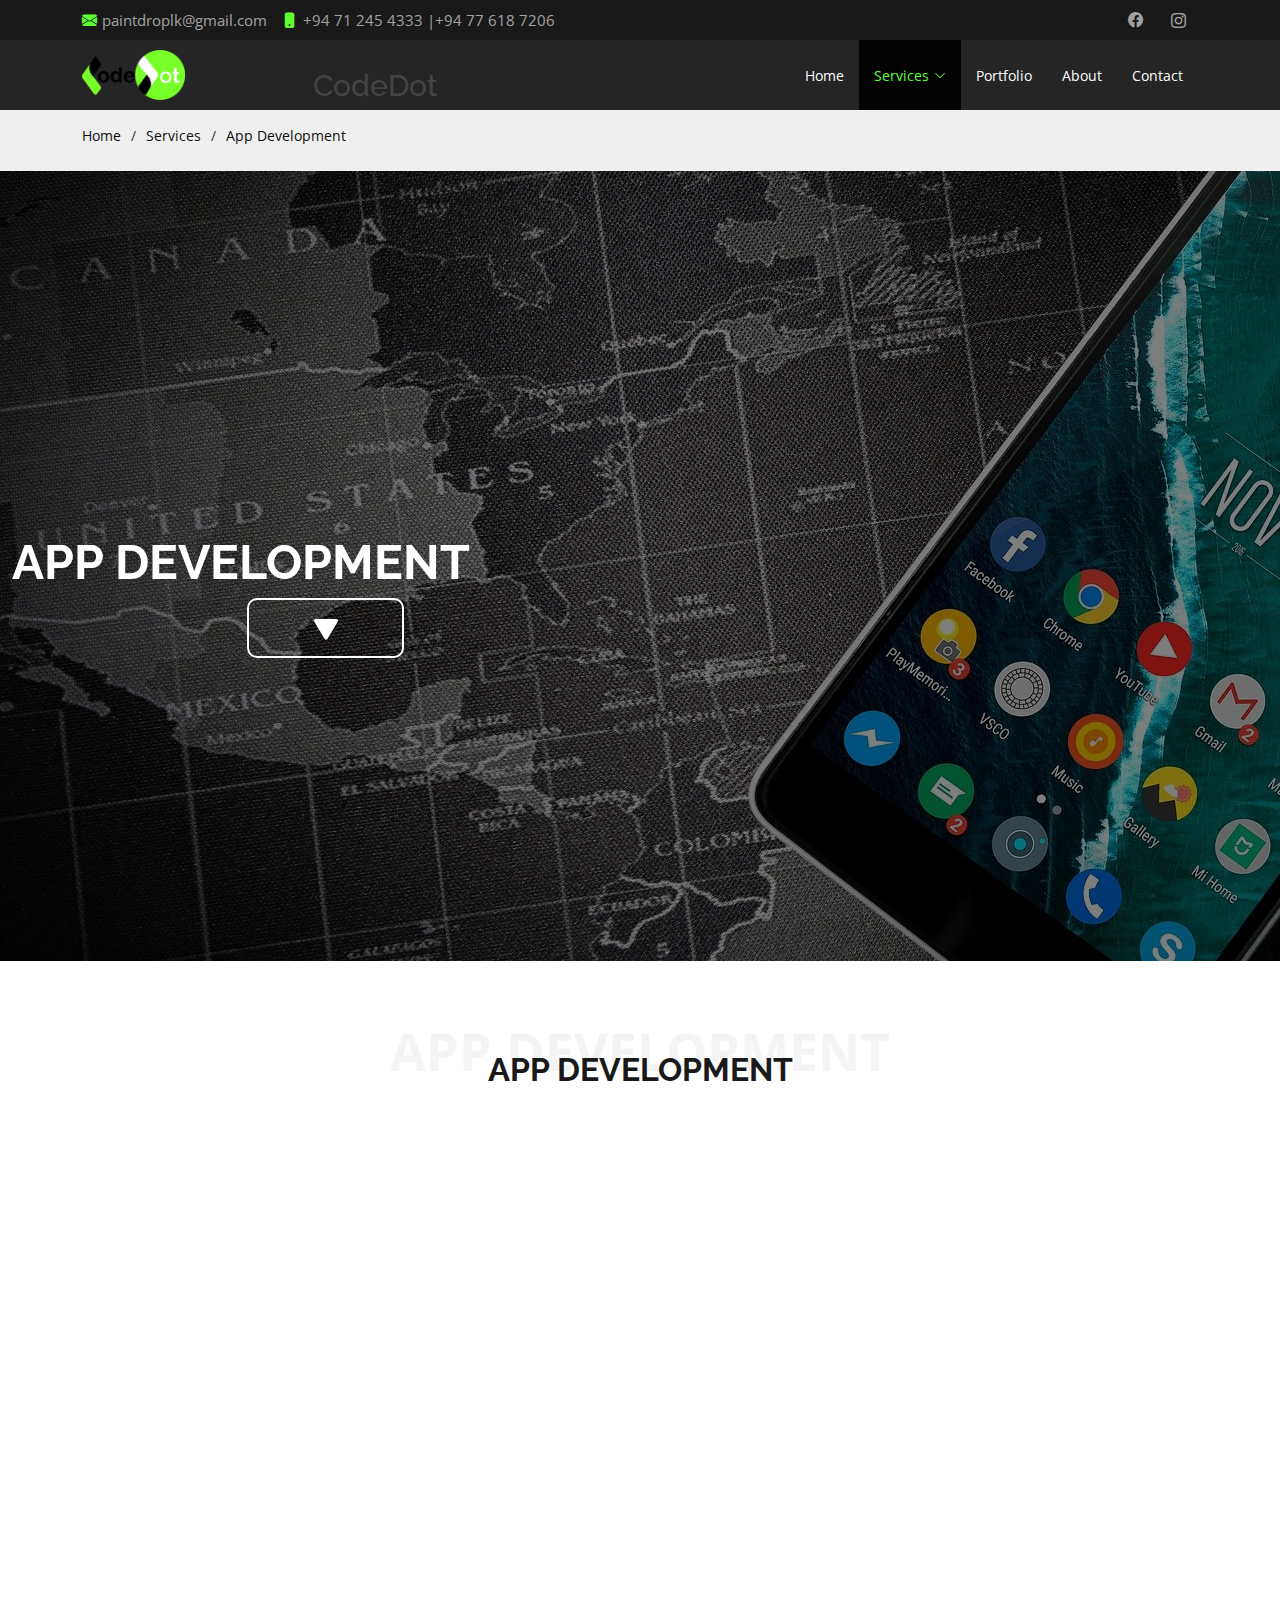
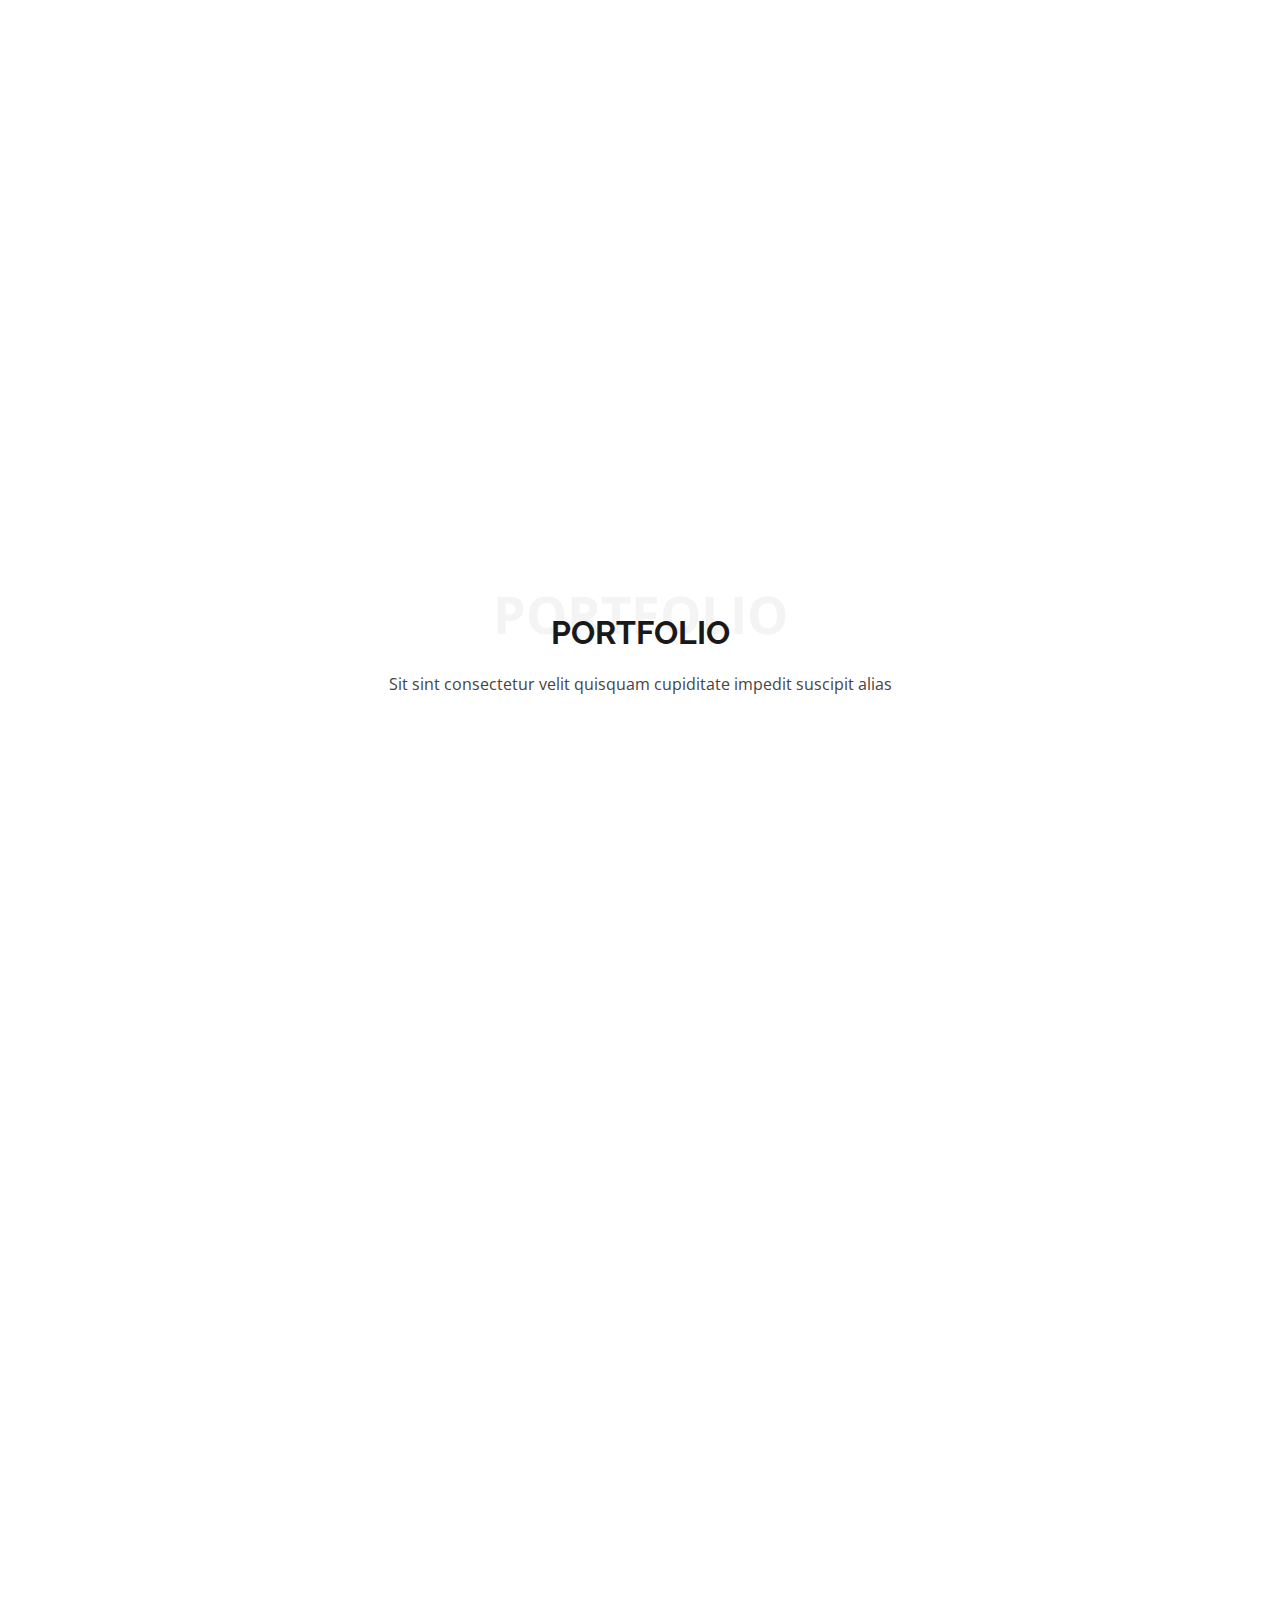
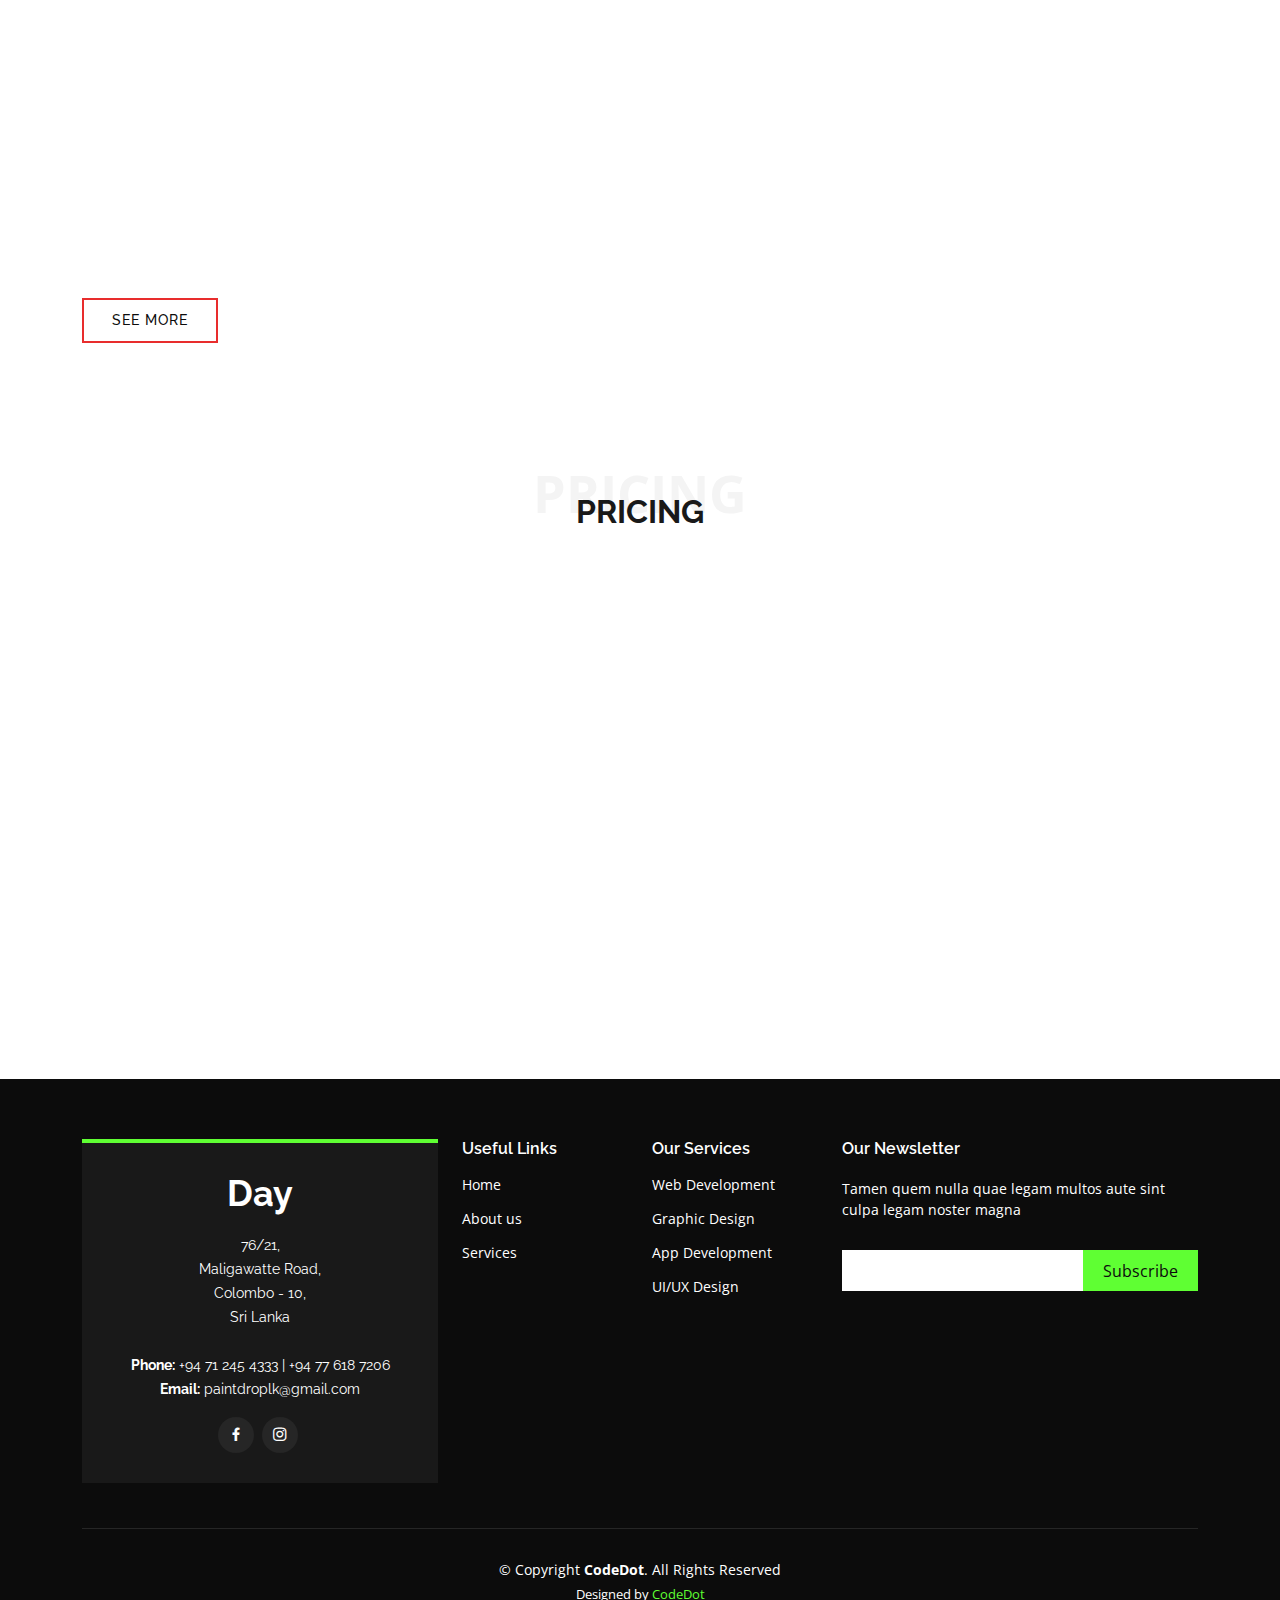
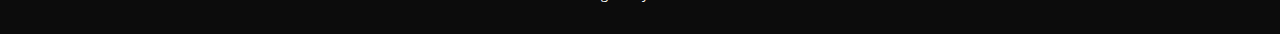
<file: pages/mobileDev.html>
<!DOCTYPE html>
<html lang="en">

<head>
  <meta charset="utf-8">
  <meta content="width=device-width, initial-scale=1.0" name="viewport">

  <title>App Development</title>
  <meta content="" name="description">
  <meta content="" name="keywords">

  <!-- Favicons -->
  <link href="../assets/img/logo.png" rel="icon">
  <link href="../assets/img/logo.png" rel="apple-touch-icon">

  <!-- Google Fonts -->
  <link href="https://fonts.googleapis.com/css?family=Open+Sans:300,300i,400,400i,600,600i,700,700i|Raleway:300,300i,400,400i,500,500i,600,600i,700,700i|Poppins:300,300i,400,400i,500,500i,600,600i,700,700i"
    rel="stylesheet">

  <!-- Vendor CSS Files -->
  <link href="../assets/vendor/aos/aos.css" rel="stylesheet">
  <link href="../assets/vendor/bootstrap/css/bootstrap.min.css" rel="stylesheet">
  <link href="../assets/vendor/bootstrap-icons/bootstrap-icons.css" rel="stylesheet">
  <link href="../assets/vendor/boxicons/css/boxicons.min.css" rel="stylesheet">
  <link href="../assets/vendor/glightbox/css/glightbox.min.css" rel="stylesheet">
  <link href="../assets/vendor/swiper/swiper-bundle.min.css" rel="stylesheet">
  <link rel="stylesheet" href="https://cdn-uicons.flaticon.com/uicons-regular-rounded/css/uicons-regular-rounded.css">

  <!-- Template Main CSS File -->
  <link href="../assets/css/style.css" rel="stylesheet">

  <!-- =======================================================
  * Template Name: Day - v4.3.0
  * Template URL: https://bootstrapmade.com/day-multipurpose-html-template-for-free/
  * Author: BootstrapMade.com
  * License: https://bootstrapmade.com/license/
  ======================================================== -->
</head>

<body>

  <!-- ======= Top Bar ======= -->
  <section id="topbar" class="d-flex align-items-center">
    <div class="container d-flex justify-content-center justify-content-md-between">
      <div class="contact-info d-flex align-items-center">
        <i class="bi bi-envelope-fill"></i><a href="mailto:contact@example.com">paintdroplk@gmail.com</a>
        <i class="bi bi-phone-fill phone-icon"></i> <span> <a href="tel:+94712454333">+94 71 245 4333 </a>|<a href="tel:+94776187206">+94 77 618 7206 </a></span>
      </div>
      <div class="social-links d-none d-md-block">
        <!--<a href="#" class="twitter"><i class="bi bi-twitter"></i></a>-->
        <a href="https://web.facebook.com/paintdrop.lk" class="facebook"><i class="bi bi-facebook"></i></a>
        <a href="https://www.instagram.com/paintdrop.lk/" class="instagram"><i class="bi bi-instagram"></i></a>
        <!--<a href="#" class="linkedin"><i class="bi bi-linkedin"></i></i></a>-->
      </div>
    </div>
  </section>

  <!-- ======= Header ======= -->
  <header id="header" class="d-flex align-items-stretch">
    <div class="container d-flex align-items-center justify-content-between">

      <!--<h1 class="logo"><a href="../index.html">PaintDrops</a></h1>-->
      <a href="../index.html"><img src="../assets/img/logo.png" class="logoImg"></a>
      <!-- Uncomment below if you prefer to use an image logo -->
      <!-- <a href="../index.html" class="logo"><img src="../assets/img/logo.png" alt="" class="img-fluid"></a>-->
      <h3 id="companyName">CodeDot</h3>

      <nav id="navbar" class="navbar">
        <ul>
          <li><a href="../index.html">Home</a></li>
          <li class="dropdown"><a class="nav-link scrollto active" href="services.html"><span>Services</span> <i class="bi bi-chevron-down"></i></a>
            <ul>
              <li><a href="webDev.html">Web Development</a></li>
              <li><a href="graphicDesign.html"><span>Graphic Designing</span></a></li>
              <li><a class = "nav-link scrollto active" href="mobileDev.html">App Development</a></li>
              <li><a href="UIUX.html">UI / UX Development</a></li>
            </ul>
            </li>
            <li><a href="portfolio.html">Portfolio</a></li>
            <li><a href="aboutUs.html">About</a></li>
            <li><a href="contact.html">Contact</a></li>
        </ul>
        <i class="bi bi-list mobile-nav-toggle"></i>
      </nav><!-- .navbar -->

    </div>
  </header><!-- End Header -->


  <main id="main">

    <!-- ======= Breadcrumbs ======= -->
    <section id="breadcrumbs" class="breadcrumbs">
      <div class="container">
        <ol>
          <li><a href="../index.html">Home</a></li>
          <li><a href="services.html">Services</a></li>
          <li><a class="webDev.html" href="mobileDev.html">App Development</a></li>
        </ol>

      </div>
    </section><!-- End Breadcrumbs -->

    <!-- ndsn -->

  </main><!-- End #main -->


  <!-- ======= Hero Section ======= -->
  <section id="hero" class="d-flex align-items-center">
    <img src = "../assets/img/mobDev.jpg">
    <div class="container position-absolute" data-aos="fade-right" data-aos-delay="500">
      <h1> APP DEVELOPMENT</h1>
    <div class="container position-absolute" data-aos="fade-left" data-aos-delay="500">
      <span class="btnstart"><a href="#services" class="btn-get-started scrollto"><div class="icon"><i class="bi bi-triangle-fill"></i></div></a></span>
    </div>
  </section><!-- End Hero -->


<!-- ======= Services Section ======= -->
<section id="services" class="services">
  <div class="container">
    <div class="section-title">
      <span> APP DEVELOPMENT</span>
      <h2> APP DEVELOPMENT</h2>
    </div>
  </div>
</section><!-- End Services Section -->


<!-- ======= About Section ======= -->
<section id="about" class="about">
  <div class="container">

    <div class="row">
      <div class="col-lg-6 order-1 order-lg-2" data-aos="fade-left">
        <img src="../assets/img/webDev3.jpg" class="img-fluid" alt="">
      </div>
      <div class="col-lg-6 pt-4 pt-lg-0 order-2 order-lg-1 content" data-aos="fade-right">
        <h3>Voluptatem dignissimos provident quasi corporis voluptates sit assumenda.</h3>
        <p class="fst-italic">
          Lorem ipsum dolor sit amet, consectetur adipiscing elit, sed do eiusmod tempor incididunt ut labore et
          dolore
          magna aliqua.
        </p>
        <ul>
          <li><i class="bi bi-check-circle"></i> Ullamco laboris nisi ut aliquip ex ea commodo consequat.</li>
          <li><i class="bi bi-check-circle"></i> Duis aute irure dolor in reprehenderit in voluptate velit.</li>
          <li><i class="bi bi-check-circle"></i> Ullamco laboris nisi ut aliquip ex ea commodo consequat. Duis aute
            irure dolor in reprehenderit in voluptate trideta storacalaperda mastiro dolore eu fugiat nulla
            pariatur.</li>
        </ul>
        <p>
          Ullamco laboris nisi ut aliquip ex ea commodo consequat. Duis aute irure dolor in reprehenderit in
          voluptate
          velit esse cillum dolore eu fugiat nulla pariatur. Excepteur sint occaecat cupidatat non proident, sunt in
          culpa qui officia deserunt mollit anim id est laborum
        </p>
      </div>
    </div>

  </div>
</section><!-- End About Section -->

<!-- ======= Why Us Section ======= -->
<section id="why-us" class="why-us">
  <div class="container">

    <div class="row">

      <div class="col-lg-4" data-aos="fade-up">
        <div class="box">
          <span>01</span>
          <h4>Lorem Ipsum</h4>
          <p>Ulamco laboris nisi ut aliquip ex ea commodo consequat. Et consectetur ducimus vero placeat</p>
        </div>
      </div>

      <div class="col-lg-4 mt-4 mt-lg-0" data-aos="fade-up" data-aos-delay="150">
        <div class="box">
          <span>02</span>
          <h4>Repellat Nihil</h4>
          <p>Dolorem est fugiat occaecati voluptate velit esse. Dicta veritatis dolor quod et vel dire leno para
            dest</p>
        </div>
      </div>

      <div class="col-lg-4 mt-4 mt-lg-0" data-aos="fade-up" data-aos-delay="300">
        <div class="box">
          <span>03</span>
          <h4> Ad ad velit qui</h4>
          <p>Molestiae officiis omnis illo asperiores. Aut doloribus vitae sunt debitis quo vel nam quis</p>
        </div>
      </div>

    </div>

  </div>
</section><!-- End Why Us Section -->


<!-- ======= Portfolio Section ======= -->
<section id="portfolio" class="portfolio">
  <div class="container">

    <div class="section-title">
      <span>Portfolio</span>
      <h2>Portfolio</h2>
      <p>Sit sint consectetur velit quisquam cupiditate impedit suscipit alias</p>
    </div>

    <div class="row" data-aos="fade-up">
      <div class="col-lg-12 d-flex justify-content-center">
        <ul id="portfolio-flters">
          <!-- <li data-filter="*" class="filter-active">Graphic Designing</li> -->
          <!-- <li data-filter=".filter-app">App</li> -->
          <!-- <li data-filter=".filter-card">Card</li> -->
          <li data-filter=".filter-web">Mobile App Development</li>
        </ul>
      </div>
    </div>

    <div class="row portfolio-container" data-aos="fade-up" data-aos-delay="150">

      <div class="col-lg-4 col-md-6 portfolio-item filter-app">
        <img src="../assets/img/portfolio/portfolio-1.jpg" class="img-fluid" alt="">
        <div class="portfolio-info">
          <h4>App 1</h4>
          <p>App</p>
          <a href="../assets/img/portfolio/portfolio-1.jpg" data-gallery="portfolioGallery"
            class="portfolio-lightbox preview-link" title="App 1"><i class="bx bx-plus"></i></a>
          <a href="portfolio-details.html" class="details-link" title="More Details"><i class="bx bx-link"></i></a>
        </div>
      </div>

      <div class="col-lg-4 col-md-6 portfolio-item filter-web">
        <img src="../assets/img/portfolio/portfolio-2.jpg" class="img-fluid" alt="">
        <div class="portfolio-info">
          <h4>Web 3</h4>
          <p>Web</p>
          <a href="../assets/img/portfolio/portfolio-2.jpg" data-gallery="portfolioGallery"
            class="portfolio-lightbox preview-link" title="Web 3"><i class="bx bx-plus"></i></a>
          <a href="portfolio-details.html" class="details-link" title="More Details"><i class="bx bx-link"></i></a>
        </div>
      </div>

      <div class="col-lg-4 col-md-6 portfolio-item filter-app">
        <img src="../assets/img/portfolio/portfolio-3.jpg" class="img-fluid" alt="">
        <div class="portfolio-info">
          <h4>App 2</h4>
          <p>App</p>
          <a href="../assets/img/portfolio/portfolio-3.jpg" data-gallery="portfolioGallery"
            class="portfolio-lightbox preview-link" title="App 2"><i class="bx bx-plus"></i></a>
          <a href="portfolio-details.html" class="details-link" title="More Details"><i class="bx bx-link"></i></a>
        </div>
      </div>

      <div class="col-lg-4 col-md-6 portfolio-item filter-card">
        <img src="../assets/img/portfolio/portfolio-4.jpg" class="img-fluid" alt="">
        <div class="portfolio-info">
          <h4>Card 2</h4>
          <p>Card</p>
          <a href="../assets/img/portfolio/portfolio-4.jpg" data-gallery="portfolioGallery"
            class="portfolio-lightbox preview-link" title="Card 2"><i class="bx bx-plus"></i></a>
          <a href="portfolio-details.html" class="details-link" title="More Details"><i class="bx bx-link"></i></a>
        </div>
      </div>

      <div class="col-lg-4 col-md-6 portfolio-item filter-web">
        <img src="../assets/img/portfolio/portfolio-5.jpg" class="img-fluid" alt="">
        <div class="portfolio-info">
          <h4>Web 2</h4>
          <p>Web</p>
          <a href="../assets/img/portfolio/portfolio-5.jpg" data-gallery="portfolioGallery"
            class="portfolio-lightbox preview-link" title="Web 2"><i class="bx bx-plus"></i></a>
          <a href="portfolio-details.html" class="details-link" title="More Details"><i class="bx bx-link"></i></a>
        </div>
      </div>

      <div class="col-lg-4 col-md-6 portfolio-item filter-app">
        <img src="../assets/img/portfolio/portfolio-6.jpg" class="img-fluid" alt="">
        <div class="portfolio-info">
          <h4>App 3</h4>
          <p>App</p>
          <a href="../assets/img/portfolio/portfolio-6.jpg" data-gallery="portfolioGallery"
            class="portfolio-lightbox preview-link" title="App 3"><i class="bx bx-plus"></i></a>
          <a href="portfolio-details.html" class="details-link" title="More Details"><i class="bx bx-link"></i></a>
        </div>
      </div>

      <div class="col-lg-4 col-md-6 portfolio-item filter-card">
        <img src="../assets/img/portfolio/portfolio-7.jpg" class="img-fluid" alt="">
        <div class="portfolio-info">
          <h4>Card 1</h4>
          <p>Card</p>
          <a href="../assets/img/portfolio/portfolio-7.jpg" data-gallery="portfolioGallery"
            class="portfolio-lightbox preview-link" title="Card 1"><i class="bx bx-plus"></i></a>
          <a href="portfolio-details.html" class="details-link" title="More Details"><i class="bx bx-link"></i></a>
        </div>
      </div>

      <div class="col-lg-4 col-md-6 portfolio-item filter-card">
        <img src="../assets/img/portfolio/portfolio-8.jpg" class="img-fluid" alt="">
        <div class="portfolio-info">
          <h4>Card 3</h4>
          <p>Card</p>
          <a href="../assets/img/portfolio/portfolio-8.jpg" data-gallery="portfolioGallery"
            class="portfolio-lightbox preview-link" title="Card 3"><i class="bx bx-plus"></i></a>
          <a href="portfolio-details.html" class="details-link" title="More Details"><i class="bx bx-link"></i></a>
        </div>
      </div>

      <div class="col-lg-4 col-md-6 portfolio-item filter-web">
        <img src="../assets/img/portfolio/portfolio-9.jpg" class="img-fluid" alt="">
        <div class="portfolio-info">
          <h4>Web 3</h4>
          <p>Web</p>
          <a href="../assets/img/portfolio/portfolio-9.jpg" data-gallery="portfolioGallery"
            class="portfolio-lightbox preview-link" title="Web 3"><i class="bx bx-plus"></i></a>
          <a href="portfolio-details.html" class="details-link" title="More Details"><i class="bx bx-link"></i></a>
        </div>
      </div>

    </div>
  <div><a href="portfolio.html" class="cta-btn">See More</a></div>

  </div>
</section><!-- End Portfolio Section -->



<!-- ======= Pricing Section ======= -->
<section id="pricing" class="pricing">
  <div class="container">

    <div class="section-title">
      <span>Pricing</span>
      <h2>Pricing</h2>
      <!-- <p>Sit sint consectetur velit quisquam cupiditate impedit suscipit alias</p> -->
    </div>

    <div class="row">

      <div class="col-lg-4 col-md-6" data-aos="zoom-in" data-aos-delay="150">
        <div class="box">
          <h3>Silver</h3>
          <h4><sup>$</sup>0<span> / month</span></h4>
          <ul>
            <li>Aida dere</li>
            <li>Nec feugiat nisl</li>
            <li>Nulla at volutpat dola</li>
            <li class="na">Pharetra massa</li>
            <li class="na">Massa ultricies mi</li>
          </ul>
          <div class="btn-wrap">
            <a href="contact.html" class="btn-buy">Contact Us</a>
          </div>
        </div>
      </div>

      <div class="col-lg-4 col-md-6 mt-4 mt-md-0" data-aos="zoom-in">
        <div class="box featured">
          <h3>Gold</h3>
          <h4><sup>$</sup>19<span> / month</span></h4>
          <ul>
            <li>Aida dere</li>
            <li>Nec feugiat nisl</li>
            <li>Nulla at volutpat dola</li>
            <li>Pharetra massa</li>
            <li class="na">Massa ultricies mi</li>
          </ul>
          <div class="btn-wrap">
            <a href="contact.html" class="btn-buy">Contact Us</a>
          </div>
        </div>
      </div>

      <div class="col-lg-4 col-md-6 mt-4 mt-lg-0" data-aos="zoom-in" data-aos-delay="150">
        <div class="box">
          <h3>Bronze</h3>
          <h4><sup>$</sup>29<span> / month</span></h4>
          <ul>
            <li>Aida dere</li>
            <li>Nec feugiat nisl</li>
            <li>Nulla at volutpat dola</li>
            <li>Pharetra massa</li>
            <li>Massa ultricies mi</li>
          </ul>
          <div class="btn-wrap">
            <a href="contact.html" class="btn-buy">Contact Us</a>
          </div>
        </div>
      </div>

    </div>

  </div>
</section><!-- End Pricing Section -->

  <!-- ======= Footer ======= -->
  <footer id="footer">
    <div class="footer-top">
      <div class="container">
        <div class="row">

          <div class="col-lg-4 col-md-6">
            <div class="footer-info">
              <h3>Day</h3>
              <p>
                76/21, <br>
                Maligawatte Road,<br> 
                Colombo - 10,<br>
                Sri Lanka<br><br>
                <strong>Phone:</strong> <a class="phone" href="tel:+94712454333">+94 71 245 4333</a> |<a class="phone" href="tel:+94776187206"> +94 77 618 7206</a><br>
                <strong>Email:</strong> paintdroplk@gmail.com<br>
              </p>
              <div class="social-links mt-3">
                <!-- <a href="#" class="twitter"><i class="bx bxl-twitter"></i></a> -->
                <a href="https://web.facebook.com/paintdrop.lk" class="facebook"><i class="bx bxl-facebook"></i></a>
                <a href="https://www.instagram.com/paintdrop.lk/" class="instagram"><i class="bx bxl-instagram"></i></a>
                <!-- <a href="#" class="google-plus"><i class="bx bxl-skype"></i></a>
                <a href="#" class="linkedin"><i class="bx bxl-linkedin"></i></a> -->
              </div>
            </div>
          </div>

          <div class="col-lg-2 col-md-6 footer-links">
            <h4>Useful Links</h4>
            <ul>
              <li> <a href="../index.html">Home</a></li>
              <li> <a href="aboutUs.html">About us</a></li>
              <li> <a href="services.html">Services</a></li>
              <!-- <li><i class="bx bx-chevron-right"></i> <a href="#">Terms of service</a></li>
              <li><i class="bx bx-chevron-right"></i> <a href="#">Privacy policy</a></li> -->
            </ul>
          </div>

          <div class="col-lg-2 col-md-6 footer-links">
            <h4>Our Services</h4>
            <ul>
              <li> <a href="webDev.html">Web Development</a></li>
              <li> <a href="graphicDesign.html">Graphic Design</a></li>
              <li> <a href="mobileDev.html">App Development</a></li>
              <li> <a href="UIUX.html">UI/UX Design</a></li>
            </ul>
          </div>

          <div class="col-lg-4 col-md-6 footer-newsletter">
            <h4>Our Newsletter</h4>
            <p>Tamen quem nulla quae legam multos aute sint culpa legam noster magna</p>
            <form action="" method="post">
              <input type="email" name="email"><input type="submit" value="Subscribe">
            </form>

          </div>

        </div>
      </div>
    </div>

    <div class="container">
      <div class="copyright">
        &copy; Copyright <strong><span>CodeDot</span></strong>. All Rights Reserved
      </div>
      <div class="credits">
        <!-- All the links in the footer should remain intact. -->
        <!-- You can delete the links only if you purchased the pro version. -->
        <!-- Licensing information: https://bootstrapmade.com/license/ -->
        <!-- Purchase the pro version with working PHP/AJAX contact form: https://bootstrapmade.com/day-multipurpose-html-template-for-free/ -->
        Designed by <a href="../index.html">CodeDot</a>
      </div>
    </div>
  </footer><!-- End Footer -->

  <a href="#" class="back-to-top d-flex align-items-center justify-content-center"><i
      class="bi bi-arrow-up-short"></i></a>
  <div id="preloader"></div>

  <!-- Vendor JS Files -->
  <script src="../assets/vendor/aos/aos.js"></script>
  <script src="../assets/vendor/bootstrap/js/bootstrap.bundle.min.js"></script>
  <script src="../assets/vendor/glightbox/js/glightbox.min.js"></script>
  <script src="../assets/vendor/isotope-layout/isotope.pkgd.min.js"></script>
  <script src="../assets/vendor/php-email-form/validate.js"></script>
  <script src="../assets/vendor/swiper/swiper-bundle.min.js"></script>

  <!-- Template Main JS File -->
  <script src="../assets/js/main.js"></script>

</body>

</html>
</file>
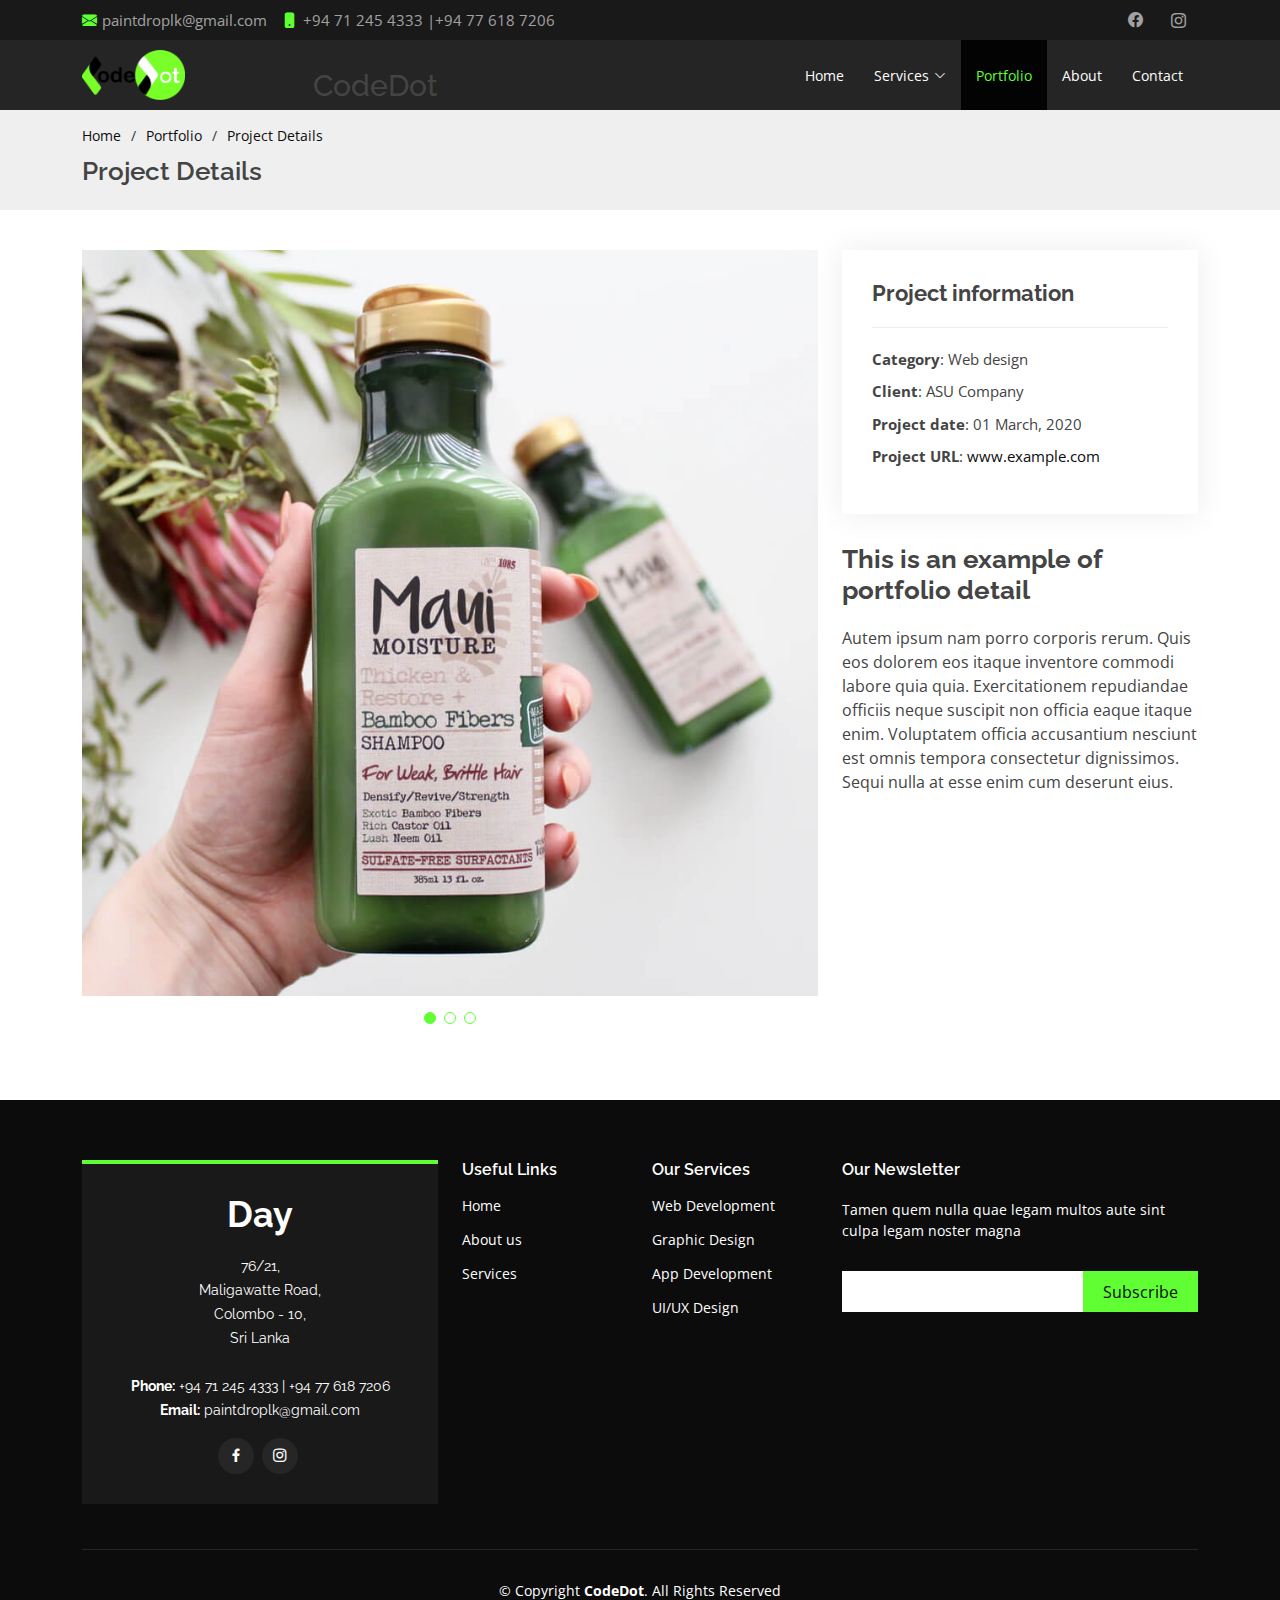
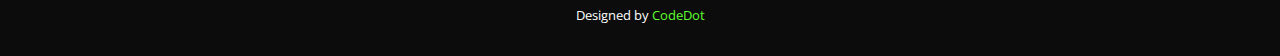
<file: pages/portfolio-details.html>
<!DOCTYPE html>
<html lang="en">

<head>
  <meta charset="utf-8">
  <meta content="width=device-width, initial-scale=1.0" name="viewport">

  <title>UI/ UX</title>
  <meta content="" name="description">
  <meta content="" name="keywords">

  <!-- Favicons -->
  <link href="../assets/img/logo.png" rel="icon">
  <link href="../assets/img/logo.png" rel="apple-touch-icon">

  <!-- Google Fonts -->
  <link href="https://fonts.googleapis.com/css?family=Open+Sans:300,300i,400,400i,600,600i,700,700i|Raleway:300,300i,400,400i,500,500i,600,600i,700,700i|Poppins:300,300i,400,400i,500,500i,600,600i,700,700i"
    rel="stylesheet">

  <!-- Vendor CSS Files -->
  <link href="../assets/vendor/aos/aos.css" rel="stylesheet">
  <link href="../assets/vendor/bootstrap/css/bootstrap.min.css" rel="stylesheet">
  <link href="../assets/vendor/bootstrap-icons/bootstrap-icons.css" rel="stylesheet">
  <link href="../assets/vendor/boxicons/css/boxicons.min.css" rel="stylesheet">
  <link href="../assets/vendor/glightbox/css/glightbox.min.css" rel="stylesheet">
  <link href="../assets/vendor/swiper/swiper-bundle.min.css" rel="stylesheet">
  <link href="https://cdn-uicons.flaticon.com/uicons-regular-rounded/css/uicons-regular-rounded.css" rel="stylesheet">

  <!-- Template Main CSS File -->
  <link href="../assets/css/style.css" rel="stylesheet">
</head>

<body>

  <!-- ======= Top Bar ======= -->
  <section id="topbar" class="d-flex align-items-center">
    <div class="container d-flex justify-content-center justify-content-md-between">
      <div class="contact-info d-flex align-items-center">
        <i class="bi bi-envelope-fill"></i><a href="mailto:contact@example.com">paintdroplk@gmail.com</a>
        <i class="bi bi-phone-fill phone-icon"></i> <span> <a href="tel:+94712454333">+94 71 245 4333 </a>|<a href="tel:+94776187206">+94 77 618 7206 </a></span>
      </div>
      <div class="social-links d-none d-md-block">
        <a href="https://web.facebook.com/paintdrop.lk" class="facebook"><i class="bi bi-facebook"></i></a>
        <a href="https://www.instagram.com/paintdrop.lk/" class="instagram"><i class="bi bi-instagram"></i></a>
      </div>
    </div>
  </section>

  <!-- ======= Header ======= -->
  <header id="header" class="d-flex align-items-stretch">
    <div class="container d-flex align-items-center justify-content-between">
      <a href="../index.html"><img src="../assets/img/logo.png" class="logoImg"></a>
      <h3 id="companyName">CodeDot</h3>

      <nav id="navbar" class="navbar">
        <ul>
          <li><a href="../index.html">Home</a></li>
          <li class="dropdown"><a href="services.html"><span>Services</span> <i class="bi bi-chevron-down"></i></a>
            <ul>
              <li><a href="webDev.html">Web Development</a></li>
              <li><a href="graphicDesign.html"><span>Graphic Designing</span></a></li>
              <li><a href="mobileDev.html">App Development</a></li>
              <li><a href="UIUX.html">UI / UX Development</a></li>
            </ul>
            </li>
            <li><a class="nav-link scrollto active" href="portfolio.html">Portfolio</a></li>
            <li><a href="aboutUs.html">About</a></li>
            <li><a href="contact.html">Contact</a></li>
        </ul>
        <i class="bi bi-list mobile-nav-toggle"></i>
      </nav><!-- .navbar -->

    </div>
  </header><!-- End Header -->

  <main id="main">

    <!-- ======= Breadcrumbs ======= -->
    <section id="breadcrumbs" class="breadcrumbs">
      <div class="container">

        <ol>
          <li><a href="../index.html">Home</a></li>
          <li><a href="portfolio.html">Portfolio</a></li>
          <li><a href="portfolio-details.html">Project Details</a></li>
        </ol>
        <h2>Project Details</h2>

      </div>
    </section><!-- End Breadcrumbs -->

    <!-- ======= Portfolio Details Section ======= -->
    <section id="portfolio-details" class="portfolio-details">
      <div class="container">

        <div class="row gy-4">

          <div class="col-lg-8">
            <div class="portfolio-details-slider swiper-container">
              <div class="swiper-wrapper align-items-center">

                <div class="swiper-slide">
                  <img src="../assets/img/portfolio/portfolio-1.jpg" alt="">
                </div>

                <div class="swiper-slide">
                  <img src="../assets/img/portfolio/portfolio-2.jpg" alt="">
                </div>

                <div class="swiper-slide">
                  <img src="../assets/img/portfolio/portfolio-3.jpg" alt="">
                </div>

              </div>
              <div class="swiper-pagination"></div>
            </div>
          </div>

          <div class="col-lg-4">
            <div class="portfolio-info">
              <h3>Project information</h3>
              <ul>
                <li><strong>Category</strong>: Web design</li>
                <li><strong>Client</strong>: ASU Company</li>
                <li><strong>Project date</strong>: 01 March, 2020</li>
                <li><strong>Project URL</strong>: <a href="#">www.example.com</a></li>
              </ul>
            </div>
            <div class="portfolio-description">
              <h2>This is an example of portfolio detail</h2>
              <p>
                Autem ipsum nam porro corporis rerum. Quis eos dolorem eos itaque inventore commodi labore quia quia.
                Exercitationem repudiandae officiis neque suscipit non officia eaque itaque enim. Voluptatem officia
                accusantium nesciunt est omnis tempora consectetur dignissimos. Sequi nulla at esse enim cum deserunt
                eius.
              </p>
            </div>
          </div>

        </div>

      </div>
    </section><!-- End Portfolio Details Section -->

  </main><!-- End #main -->

  <!-- ======= Footer ======= -->
  <footer id="footer">
    <div class="footer-top">
      <div class="container">
        <div class="row">

          <div class="col-lg-4 col-md-6">
            <div class="footer-info">
              <h3>Day</h3>
              <p>
                76/21, <br>
                Maligawatte Road,<br> 
                Colombo - 10,<br>
                Sri Lanka<br><br>
                <strong>Phone:</strong> <a class="phone" href="tel:+94712454333">+94 71 245 4333</a> |<a class="phone" href="tel:+94776187206"> +94 77 618 7206</a><br>
                <strong>Email:</strong> paintdroplk@gmail.com<br>
              </p>
              <div class="social-links mt-3">
                <!-- <a href="#" class="twitter"><i class="bx bxl-twitter"></i></a> -->
                <a href="https://web.facebook.com/paintdrop.lk" class="facebook"><i class="bx bxl-facebook"></i></a>
                <a href="https://www.instagram.com/paintdrop.lk/" class="instagram"><i class="bx bxl-instagram"></i></a>
                <!-- <a href="#" class="google-plus"><i class="bx bxl-skype"></i></a>
                <a href="#" class="linkedin"><i class="bx bxl-linkedin"></i></a> -->
              </div>
            </div>
          </div>

          <div class="col-lg-2 col-md-6 footer-links">
            <h4>Useful Links</h4>
            <ul>
              <li> <a href="../index.html">Home</a></li>
              <li> <a href="aboutUs.html">About us</a></li>
              <li> <a href="services.html">Services</a></li>
              <!-- <li><i class="bx bx-chevron-right"></i> <a href="#">Terms of service</a></li>
              <li><i class="bx bx-chevron-right"></i> <a href="#">Privacy policy</a></li> -->
            </ul>
          </div>

          <div class="col-lg-2 col-md-6 footer-links">
            <h4>Our Services</h4>
            <ul>
              <li> <a href="webDev.html">Web Development</a></li>
              <li> <a href="graphicDesign.html">Graphic Design</a></li>
              <li> <a href="mobileDev.html">App Development</a></li>
              <li> <a href="UIUX.html">UI/UX Design</a></li>
            </ul>
          </div>

          <div class="col-lg-4 col-md-6 footer-newsletter">
            <h4>Our Newsletter</h4>
            <p>Tamen quem nulla quae legam multos aute sint culpa legam noster magna</p>
            <form action="" method="post">
              <input type="email" name="email"><input type="submit" value="Subscribe">
            </form>

          </div>

        </div>
      </div>
    </div>

    <div class="container">
      <div class="copyright">
        &copy; Copyright <strong><span>CodeDot</span></strong>. All Rights Reserved
      </div>
      <div class="credits">
        <!-- All the links in the footer should remain intact. -->
        <!-- You can delete the links only if you purchased the pro version. -->
        <!-- Licensing information: https://bootstrapmade.com/license/ -->
        <!-- Purchase the pro version with working PHP/AJAX contact form: https://bootstrapmade.com/day-multipurpose-html-template-for-free/ -->
        Designed by <a href="../index.html">CodeDot</a>
      </div>
    </div>
  </footer><!-- End Footer -->

  <a href="#" class="back-to-top d-flex align-items-center justify-content-center"><i
      class="bi bi-arrow-up-short"></i></a>
  <div id="preloader"></div>

  <!-- Vendor JS Files -->
  <script src="../assets/vendor/aos/aos.js"></script>
  <script src="../assets/vendor/bootstrap/js/bootstrap.bundle.min.js"></script>
  <script src="../assets/vendor/glightbox/js/glightbox.min.js"></script>
  <script src="../assets/vendor/isotope-layout/isotope.pkgd.min.js"></script>
  <script src="../assets/vendor/php-email-form/validate.js"></script>
  <script src="../assets/vendor/swiper/swiper-bundle.min.js"></script>

  <!-- Template Main JS File -->
  <script src="../assets/js/main.js"></script>

</body>

</html>
</file>
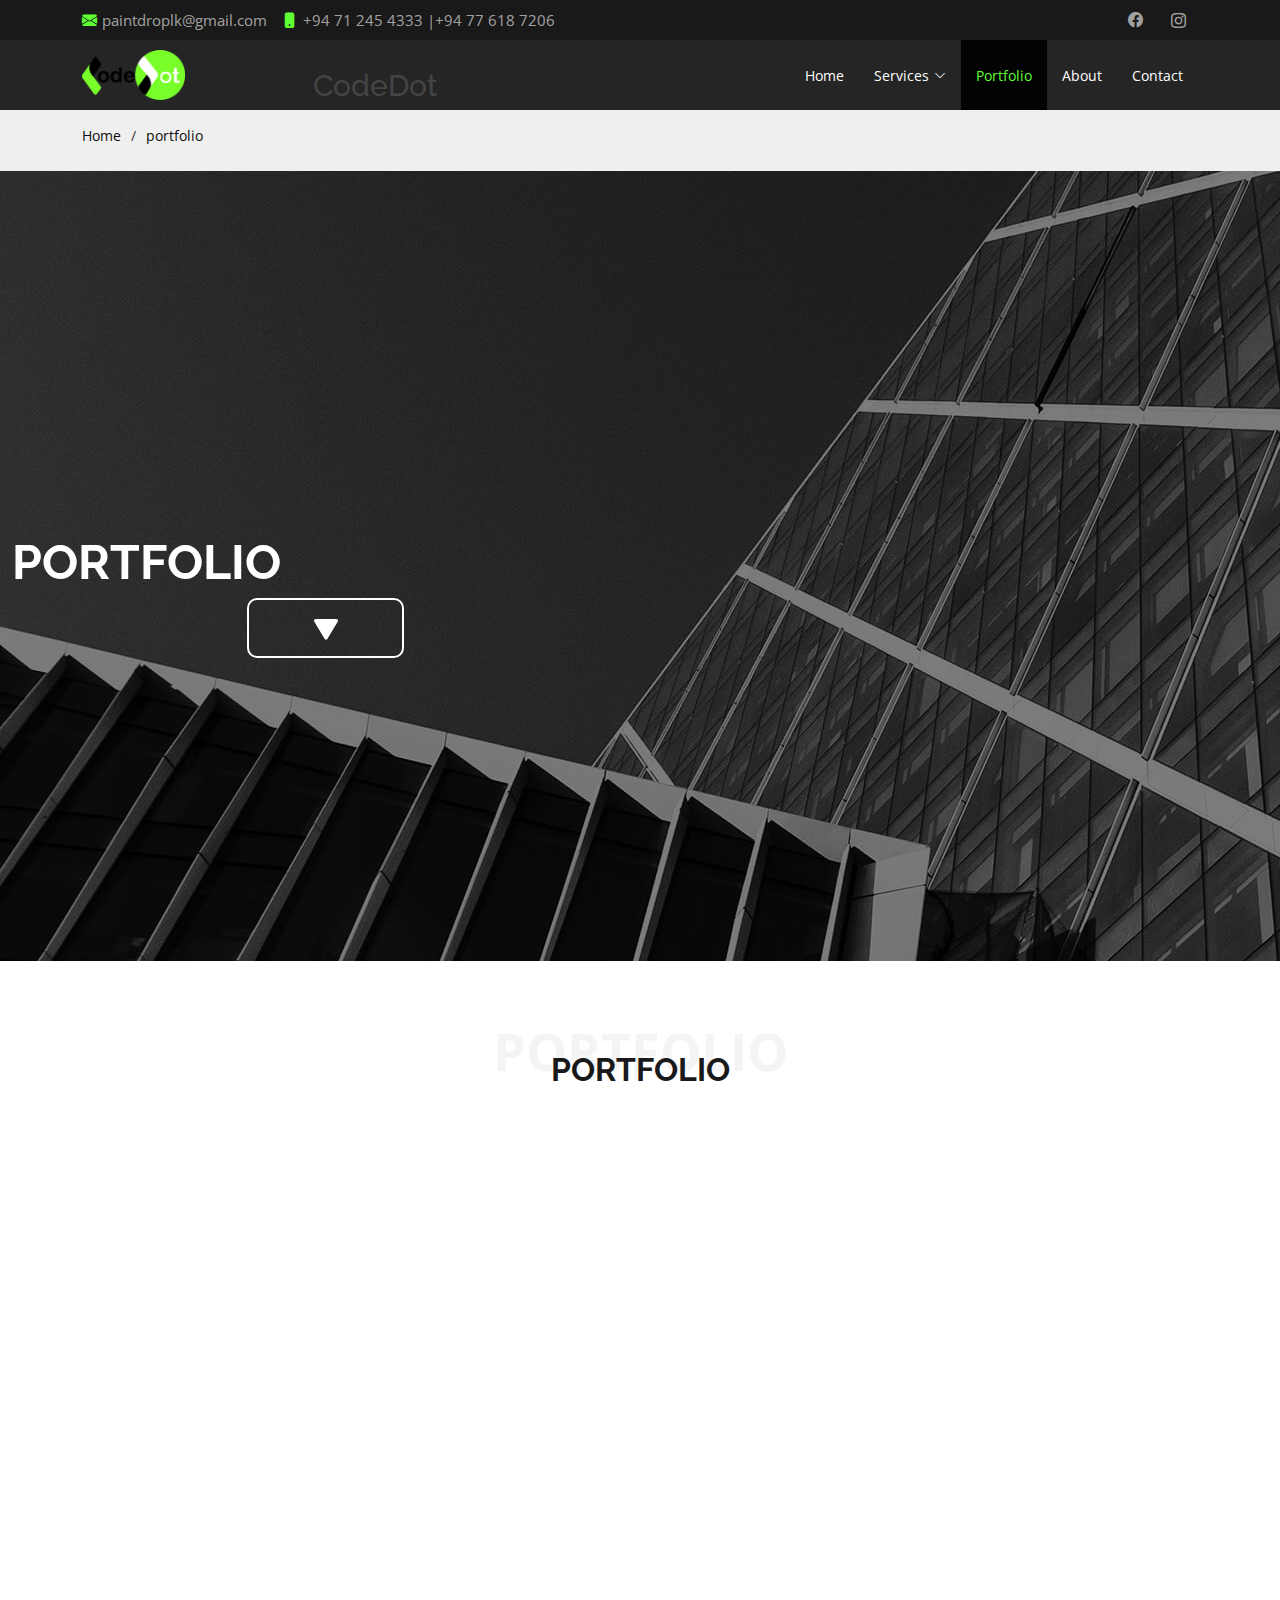
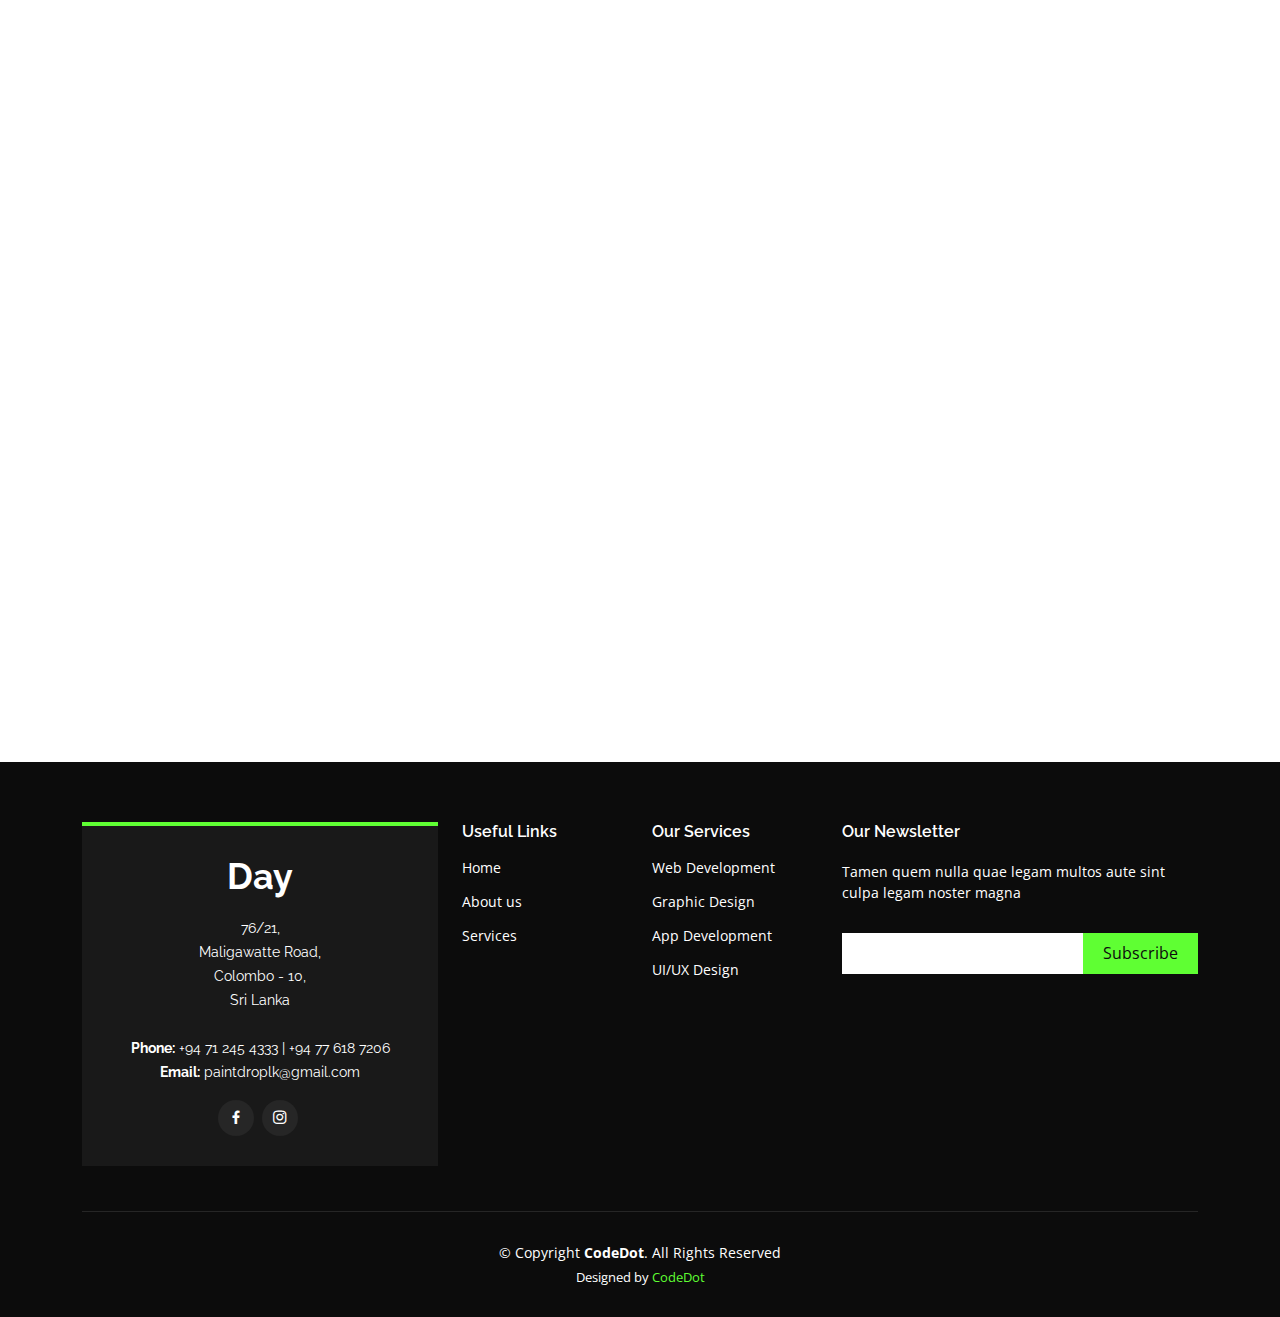
<file: pages/portfolio.html>
<!DOCTYPE html>
<html lang="en">

<head>
  <meta charset="utf-8">
  <meta content="width=device-width, initial-scale=1.0" name="viewport">

  <title>Portfolio</title>
  <meta content="" name="description">
  <meta content="" name="keywords">

  <!-- Favicons -->
  <link href="../assets/img/logo.png" rel="icon">
  <link href="../assets/img/logo.png" rel="apple-touch-icon">

  <!-- Google Fonts -->
  <link href="https://fonts.googleapis.com/css?family=Open+Sans:300,300i,400,400i,600,600i,700,700i|Raleway:300,300i,400,400i,500,500i,600,600i,700,700i|Poppins:300,300i,400,400i,500,500i,600,600i,700,700i"
    rel="stylesheet">

  <!-- Vendor CSS Files -->
  <link href="../assets/vendor/aos/aos.css" rel="stylesheet">
  <link href="../assets/vendor/bootstrap/css/bootstrap.min.css" rel="stylesheet">
  <link href="../assets/vendor/bootstrap-icons/bootstrap-icons.css" rel="stylesheet">
  <link href="../assets/vendor/boxicons/css/boxicons.min.css" rel="stylesheet">
  <link href="../assets/vendor/glightbox/css/glightbox.min.css" rel="stylesheet">
  <link href="../assets/vendor/swiper/swiper-bundle.min.css" rel="stylesheet">
  <link href="https://cdn-uicons.flaticon.com/uicons-regular-rounded/css/uicons-regular-rounded.css" rel="stylesheet">

  <!-- Template Main CSS File -->
  <link href="../assets/css/style.css" rel="stylesheet">

  <!-- =======================================================
  * Template Name: Day - v4.3.0
  * Template URL: https://bootstrapmade.com/day-multipurpose-html-template-for-free/
  * Author: BootstrapMade.com
  * License: https://bootstrapmade.com/license/
  ======================================================== -->
</head>

<body>
    <!-- ======= Top Bar ======= -->
    <section id="topbar" class="d-flex align-items-center">
        <div class="container d-flex justify-content-center justify-content-md-between">
        <div class="contact-info d-flex align-items-center">
            <i class="bi bi-envelope-fill"></i><a href="mailto:contact@example.com">paintdroplk@gmail.com</a>
            <i class="bi bi-phone-fill phone-icon"></i> <span> <a href="tel:+94712454333">+94 71 245 4333 </a>|<a href="tel:+94776187206">+94 77 618 7206 </a></span>
        </div>
        <div class="social-links d-none d-md-block">
            <!--<a href="#" class="twitter"><i class="bi bi-twitter"></i></a>-->
            <a href="https://web.facebook.com/paintdrop.lk" class="facebook"><i class="bi bi-facebook"></i></a>
            <a href="https://www.instagram.com/paintdrop.lk/" class="instagram"><i class="bi bi-instagram"></i></a>
            <!--<a href="#" class="linkedin"><i class="bi bi-linkedin"></i></i></a>-->
        </div>
        </div>
    </section>

    <!-- ======= Header ======= -->
    <header id="header" class="d-flex align-items-stretch">
        <div class="container d-flex align-items-center justify-content-between">

        <!--<h1 class="logo"><a href="index.html">PaintDrops</a></h1>-->
        <a href="../index.html"><img src="../assets/img/logo.png" class="logoImg"></a>
        <!-- Uncomment below if you prefer to use an image logo -->
        <!-- <a href="../index.html" class="logo"><img src="../assets/img/logo.png" alt="" class="img-fluid"></a>-->
        <h3 id="companyName">CodeDot</h3>

        <nav id="navbar" class="navbar">
            <ul>
            <li><a href="../index.html">Home</a></li>
            <li class="dropdown"><a href="services.html"><span>Services</span> <i class="bi bi-chevron-down"></i></a>
                <ul>
                <li><a href="webDev.html">Web Development</a></li>
                <li><a href="graphicDesign.html"><span>Graphic Designing</span></a></li>
                <li><a href="mobileDev.html">App Development</a></li>
                <li><a href="UIUX.html">UI / UX Development</a></li>
                </ul>
                </li>
                <li><a class = "nav-link scrollto active" href="portfolio.html">Portfolio</a></li>
                <li><a href="aboutUs.html">About</a></li>
                <li><a href="contact.html">Contact</a></li>
            </ul>
            <i class="bi bi-list mobile-nav-toggle"></i>
        </nav><!-- .navbar -->
        </div>
    </header><!-- End Header -->


    <main id="main">
        <!-- ======= Breadcrumbs ======= -->
        <section id="breadcrumbs" class="breadcrumbs">
        <div class="container">
            <ol>
            <li><a href="../index.html">Home</a></li>
            <li><a href="portfolio.html">portfolio</a></li>
            </ol>

        </div>
        </section><!-- End Breadcrumbs -->
    </main><!-- End #main -->

    <!-- ======= Hero Section ======= -->
    <section id="hero" class="d-flex align-items-center">
        <img src = "../assets/img/hero-bg.jpg">
        <div class="container position-absolute" data-aos="fade-right" data-aos-delay="500">
            <h1> PORTFOLIO </h1>
            <div class="container position-absolute" data-aos="fade-left" data-aos-delay="500">
                <span class="btnstart">
                <a href="#portfolio" class="btn-get-started scrollto">
                <div class="icon"><i class="bi bi-triangle-fill"></i></div></a></span>
            </div>
        </div>
    </section><!-- End Hero -->
    
    
    
    <!-- ======= Portfolio Section ======= -->
    <section id="portfolio" class="portfolio">
        <div class="container">

            <div class="section-title">
                <span>Portfolio</span>
                <h2>Portfolio</h2>
            </div>

            <div class="row" data-aos="fade-up">
                <div class="col-lg-12 d-flex justify-content-center">
                <ul id="portfolio-flters">
                    <li data-filter="*" class="filter-active">All</li>
                    <li data-filter=".filter-app">App</li>
                    <li data-filter=".filter-card">Card</li>
                    <li data-filter=".filter-web">Web</li>
                </ul>
                </div>
            </div>

            <div class="row portfolio-container" data-aos="fade-up" data-aos-delay="150">
                <div class="col-lg-4 col-md-6 portfolio-item filter-app">
                    <img src="../assets/img/portfolio/portfolio-1.jpg" class="img-fluid" alt="">
                    <div class="portfolio-info">
                        <h4>App 1</h4>
                        <p>App</p>
                        <a href="../assets/img/portfolio/portfolio-1.jpg" data-gallery="portfolioGallery"
                        class="portfolio-lightbox preview-link" title="App 1"><i class="bx bx-plus"></i></a>
                        <a href="portfolio-details.html" class="details-link" title="More Details"><i class="bx bx-link"></i></a>
                    </div>
                </div>

                <div class="col-lg-4 col-md-6 portfolio-item filter-web">
                    <img src="../assets/img/portfolio/portfolio-2.jpg" class="img-fluid" alt="">
                    <div class="portfolio-info">
                        <h4>Web 3</h4>
                        <p>Web</p>
                        <a href="../assets/img/portfolio/portfolio-2.jpg" data-gallery="portfolioGallery"
                        class="portfolio-lightbox preview-link" title="Web 3"><i class="bx bx-plus"></i></a>
                        <a href="portfolio-details.html" class="details-link" title="More Details"><i class="bx bx-link"></i></a>
                    </div>
                </div>

                <div class="col-lg-4 col-md-6 portfolio-item filter-app">
                    <img src="../assets/img/portfolio/portfolio-3.jpg" class="img-fluid" alt="">
                    <div class="portfolio-info">
                        <h4>App 2</h4>
                        <p>App</p>
                        <a href="../assets/img/portfolio/portfolio-3.jpg" data-gallery="portfolioGallery"
                        class="portfolio-lightbox preview-link" title="App 2"><i class="bx bx-plus"></i></a>
                        <a href="portfolio-details.html" class="details-link" title="More Details"><i class="bx bx-link"></i></a>
                    </div>
                </div>

                <div class="col-lg-4 col-md-6 portfolio-item filter-card">
                    <img src="../assets/img/portfolio/portfolio-4.jpg" class="img-fluid" alt="">
                    <div class="portfolio-info">
                        <h4>Card 2</h4>
                        <p>Card</p>
                        <a href="../assets/img/portfolio/portfolio-4.jpg" data-gallery="portfolioGallery"
                        class="portfolio-lightbox preview-link" title="Card 2"><i class="bx bx-plus"></i></a>
                        <a href="portfolio-details.html" class="details-link" title="More Details"><i class="bx bx-link"></i></a>
                    </div>
                </div>

                <div class="col-lg-4 col-md-6 portfolio-item filter-web">
                    <img src="../assets/img/portfolio/portfolio-5.jpg" class="img-fluid" alt="">
                    <div class="portfolio-info">
                        <h4>Web 2</h4>
                        <p>Web</p>
                        <a href="../assets/img/portfolio/portfolio-5.jpg" data-gallery="portfolioGallery"
                        class="portfolio-lightbox preview-link" title="Web 2"><i class="bx bx-plus"></i></a>
                        <a href="portfolio-details.html" class="details-link" title="More Details"><i class="bx bx-link"></i></a>
                    </div>
                </div>

                <div class="col-lg-4 col-md-6 portfolio-item filter-app">
                    <img src="../assets/img/portfolio/portfolio-6.jpg" class="img-fluid" alt="">
                    <div class="portfolio-info">
                        <h4>App 3</h4>
                        <p>App</p>
                        <a href="../assets/img/portfolio/portfolio-6.jpg" data-gallery="portfolioGallery"
                        class="portfolio-lightbox preview-link" title="App 3"><i class="bx bx-plus"></i></a>
                        <a href="portfolio-details.html" class="details-link" title="More Details"><i class="bx bx-link"></i></a>
                    </div>
                </div>

                <div class="col-lg-4 col-md-6 portfolio-item filter-card">
                    <img src="../assets/img/portfolio/portfolio-7.jpg" class="img-fluid" alt="">
                    <div class="portfolio-info">
                        <h4>Card 1</h4>
                        <p>Card</p>
                        <a href="../assets/img/portfolio/portfolio-7.jpg" data-gallery="portfolioGallery"
                        class="portfolio-lightbox preview-link" title="Card 1"><i class="bx bx-plus"></i></a>
                        <a href="portfolio-details.html" class="details-link" title="More Details"><i class="bx bx-link"></i></a>
                    </div>
                </div>

                <div class="col-lg-4 col-md-6 portfolio-item filter-card">
                    <img src="../assets/img/portfolio/portfolio-8.jpg" class="img-fluid" alt="">
                    <div class="portfolio-info">
                        <h4>Card 3</h4>
                        <p>Card</p>
                        <a href="../assets/img/portfolio/portfolio-8.jpg" data-gallery="portfolioGallery"
                        class="portfolio-lightbox preview-link" title="Card 3"><i class="bx bx-plus"></i></a>
                        <a href="portfolio-details.html" class="details-link" title="More Details"><i class="bx bx-link"></i></a>
                    </div>
                </div>

                <div class="col-lg-4 col-md-6 portfolio-item filter-web">
                    <img src="../assets/img/portfolio/portfolio-9.jpg" class="img-fluid" alt="">
                    <div class="portfolio-info">
                        <h4>Web 3</h4>
                        <p>Web</p>
                        <a href="../assets/img/portfolio/portfolio-9.jpg" data-gallery="portfolioGallery"
                        class="portfolio-lightbox preview-link" title="Web 3"><i class="bx bx-plus"></i></a>
                        <a href="portfolio-details.html" class="details-link" title="More Details"><i class="bx bx-link"></i></a>
                    </div>
                </div>
            </div>
        </div>
    </section><!-- End Portfolio Section -->


  <!-- ======= Footer ======= -->
  <footer id="footer">
    <div class="footer-top">
      <div class="container">
        <div class="row">

          <div class="col-lg-4 col-md-6">
            <div class="footer-info">
              <h3>Day</h3>
              <p>
                76/21, <br>
                Maligawatte Road,<br> 
                Colombo - 10,<br>
                Sri Lanka<br><br>
                <strong>Phone:</strong> <a class="phone" href="tel:+94712454333">+94 71 245 4333</a> |<a class="phone" href="tel:+94776187206"> +94 77 618 7206</a><br>
                <strong>Email:</strong> paintdroplk@gmail.com<br>
              </p>
              <div class="social-links mt-3">
                <!-- <a href="#" class="twitter"><i class="bx bxl-twitter"></i></a> -->
                <a href="https://web.facebook.com/paintdrop.lk" class="facebook"><i class="bx bxl-facebook"></i></a>
                <a href="https://www.instagram.com/paintdrop.lk/" class="instagram"><i class="bx bxl-instagram"></i></a>
                <!-- <a href="#" class="google-plus"><i class="bx bxl-skype"></i></a>
                <a href="#" class="linkedin"><i class="bx bxl-linkedin"></i></a> -->
              </div>
            </div>
          </div>

          <div class="col-lg-2 col-md-6 footer-links">
            <h4>Useful Links</h4>
            <ul>
              <li> <a href="../index.html">Home</a></li>
              <li> <a href="aboutUs.html">About us</a></li>
              <li> <a href="services.html">Services</a></li>
              <!-- <li><i class="bx bx-chevron-right"></i> <a href="#">Terms of service</a></li>
              <li><i class="bx bx-chevron-right"></i> <a href="#">Privacy policy</a></li> -->
            </ul>
          </div>

          <div class="col-lg-2 col-md-6 footer-links">
            <h4>Our Services</h4>
            <ul>
              <li> <a href="webDev.html">Web Development</a></li>
              <li> <a href="graphicDesign.html">Graphic Design</a></li>
              <li> <a href="mobileDev.html">App Development</a></li>
              <li> <a href="UIUX.html">UI/UX Design</a></li>
            </ul>
          </div>

          <div class="col-lg-4 col-md-6 footer-newsletter">
            <h4>Our Newsletter</h4>
            <p>Tamen quem nulla quae legam multos aute sint culpa legam noster magna</p>
            <form action="" method="post">
              <input type="email" name="email"><input type="submit" value="Subscribe">
            </form>

          </div>

        </div>
      </div>
    </div>

    <div class="container">
      <div class="copyright">
        &copy; Copyright <strong><span>CodeDot</span></strong>. All Rights Reserved
      </div>
      <div class="credits">
        <!-- All the links in the footer should remain intact. -->
        <!-- You can delete the links only if you purchased the pro version. -->
        <!-- Licensing information: https://bootstrapmade.com/license/ -->
        <!-- Purchase the pro version with working PHP/AJAX contact form: https://bootstrapmade.com/day-multipurpose-html-template-for-free/ -->
        Designed by <a href="../index.html">CodeDot</a>
      </div>
    </div>
  </footer><!-- End Footer -->

  <a href="#" class="back-to-top d-flex align-items-center justify-content-center"><i
      class="bi bi-arrow-up-short"></i></a>
  <div id="preloader"></div>

  <!-- Vendor JS Files -->
  <script src="../assets/vendor/aos/aos.js"></script>
  <script src="../assets/vendor/bootstrap/js/bootstrap.bundle.min.js"></script>
  <script src="../assets/vendor/glightbox/js/glightbox.min.js"></script>
  <script src="../assets/vendor/isotope-layout/isotope.pkgd.min.js"></script>
  <script src="../assets/vendor/php-email-form/validate.js"></script>
  <script src="../assets/vendor/swiper/swiper-bundle.min.js"></script>

  <!-- Template Main JS File -->
  <script src="../assets/js/main.js"></script>

</body>

</html>
</file>
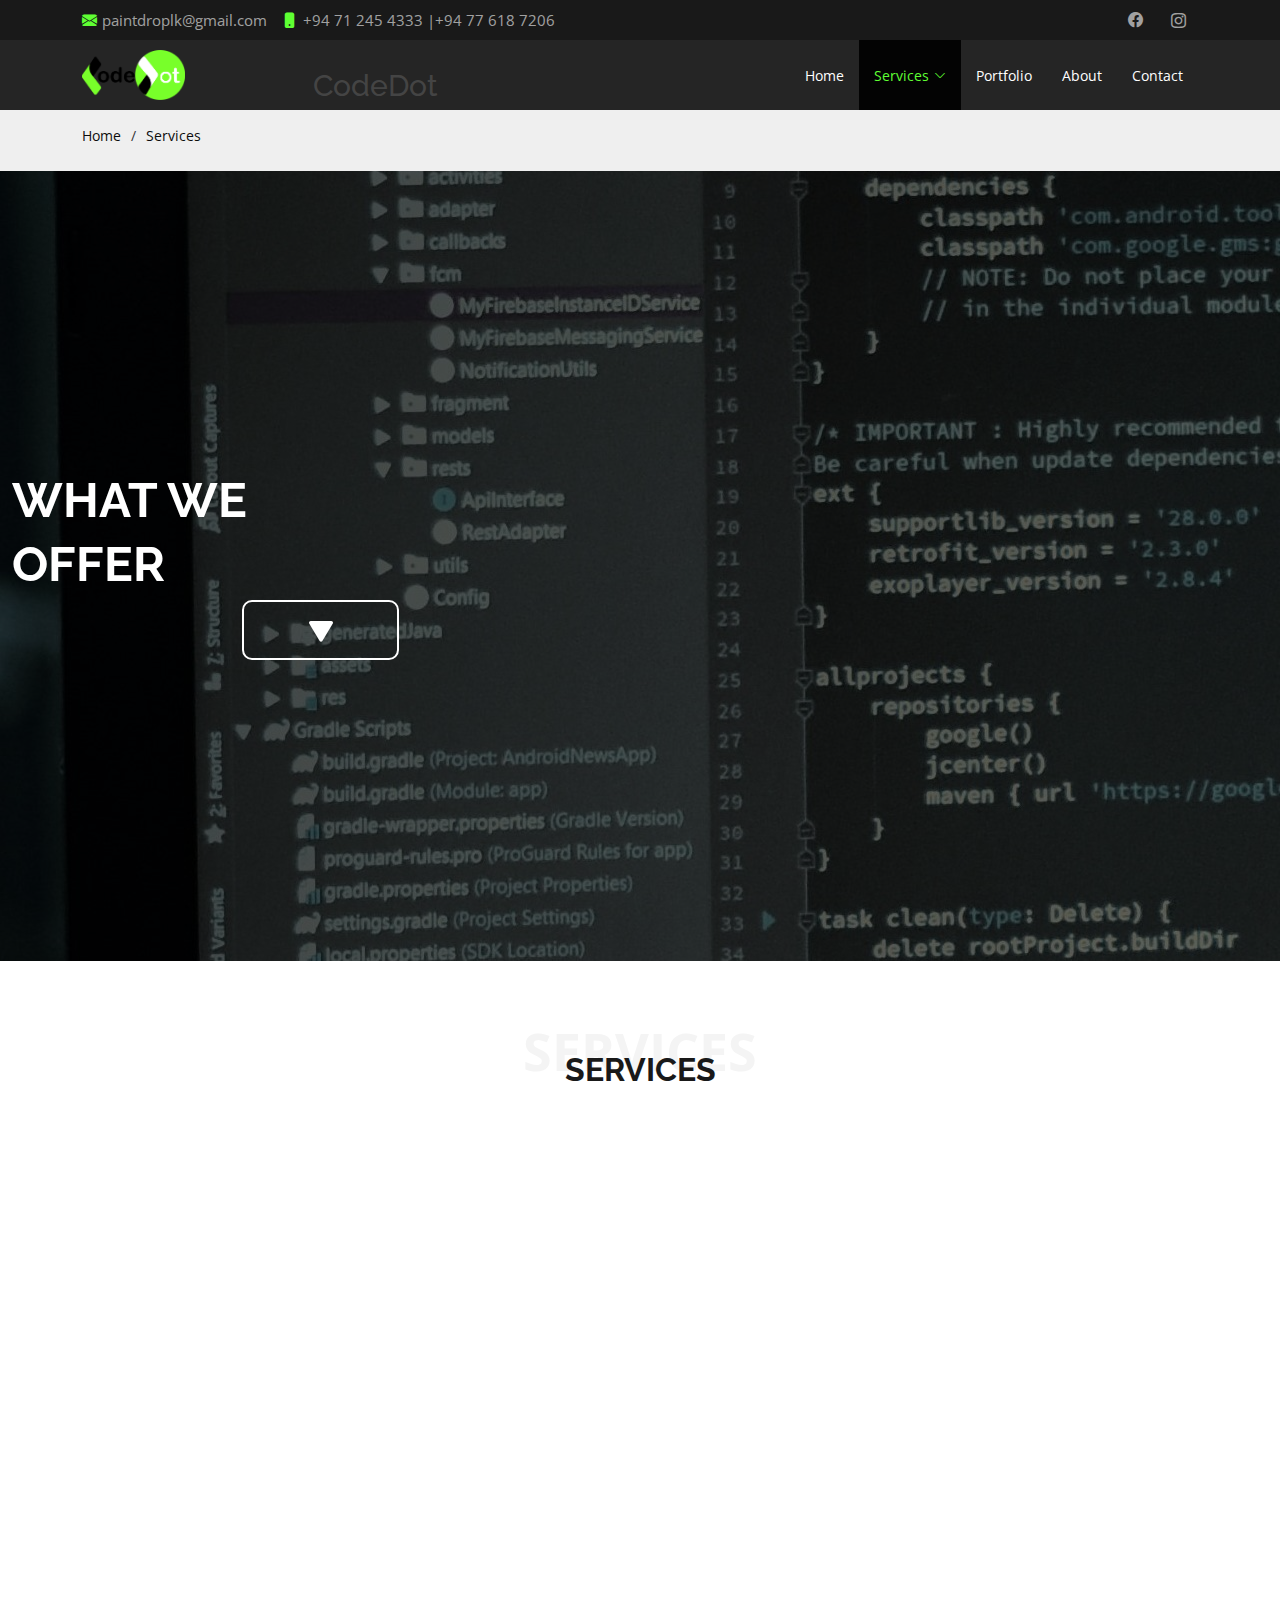
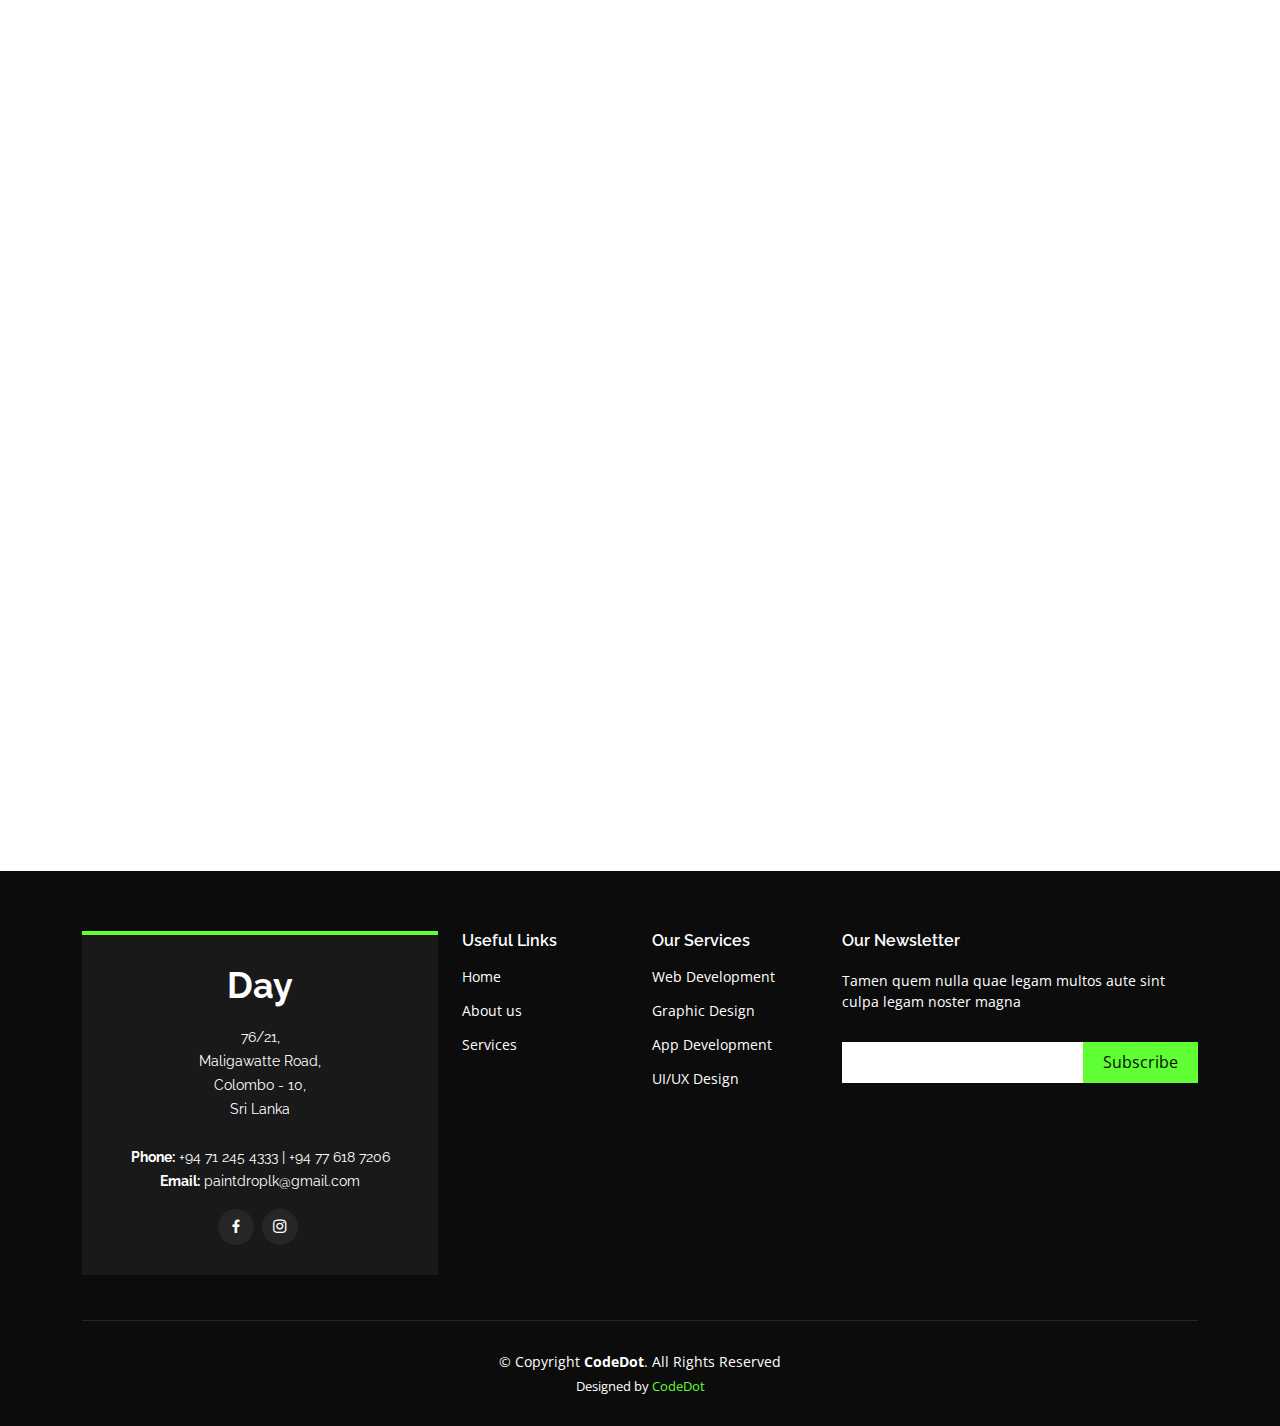
<file: pages/services.html>
<!DOCTYPE html>
<html lang="en">

<head>
  <meta charset="utf-8">
  <meta content="width=device-width, initial-scale=1.0" name="viewport">

  <title>Graphic Designing</title>
  <meta content="" name="description">
  <meta content="" name="keywords">

  <!-- Favicons -->
  <link href="../assets/img/logo.png" rel="icon">
  <link href="../assets/img/logo.png" rel="apple-touch-icon">

  <!-- Google Fonts -->
  <link href="https://fonts.googleapis.com/css?family=Open+Sans:300,300i,400,400i,600,600i,700,700i|Raleway:300,300i,400,400i,500,500i,600,600i,700,700i|Poppins:300,300i,400,400i,500,500i,600,600i,700,700i"
    rel="stylesheet">

  <!-- Vendor CSS Files -->
  <link href="../assets/vendor/aos/aos.css" rel="stylesheet">
  <link href="../assets/vendor/bootstrap/css/bootstrap.min.css" rel="stylesheet">
  <link href="../assets/vendor/bootstrap-icons/bootstrap-icons.css" rel="stylesheet">
  <link href="../assets/vendor/boxicons/css/boxicons.min.css" rel="stylesheet">
  <link href="../assets/vendor/glightbox/css/glightbox.min.css" rel="stylesheet">
  <link href="../assets/vendor/swiper/swiper-bundle.min.css" rel="stylesheet">
  <link rel=”stylesheet” href=”https://cdn-uicons.flaticon.com/uicons-regular-rounded/css/uicons-regular-rounded.css”>

  <!-- Template Main CSS File -->
  <link href="../assets/css/style.css" rel="stylesheet">

</head>

<body>

  <!-- ======= Top Bar ======= -->
  <section id="topbar" class="d-flex align-items-center">
    <div class="container d-flex justify-content-center justify-content-md-between">
      <div class="contact-info d-flex align-items-center">
        <i class="bi bi-envelope-fill"></i><a href="mailto:contact@example.com">paintdroplk@gmail.com</a>
        <i class="bi bi-phone-fill phone-icon"></i> <span> <a href="tel:+94712454333">+94 71 245 4333 </a>|<a href="tel:+94776187206">+94 77 618 7206 </a></span>
      </div>
      <div class="social-links d-none d-md-block">
        <!--<a href="#" class="twitter"><i class="bi bi-twitter"></i></a>-->
        <a href="https://web.facebook.com/paintdrop.lk" class="facebook"><i class="bi bi-facebook"></i></a>
        <a href="https://www.instagram.com/paintdrop.lk/" class="instagram"><i class="bi bi-instagram"></i></a>
        <!--<a href="#" class="linkedin"><i class="bi bi-linkedin"></i></i></a>-->
      </div>
    </div>
  </section>

  <!-- ======= Header ======= -->
  <header id="header" class="d-flex align-items-stretch">
    <div class="container d-flex align-items-center justify-content-between">

      <a href="../index.html"><img src="../assets/img/logo.png" class="logoImg"></a>
      <h3 id="companyName">CodeDot</h3>

      <nav id="navbar" class="navbar">
        <ul>
          <li><a href="../index.html">Home</a></li>
          <li class="dropdown"><a class="nav-link scrollto active" href="services.html"><span>Services</span> <i class="bi bi-chevron-down"></i></a>
            <ul>
              <li><a  href="webDev.html">Web Development</a></li>
              <li><a  href="graphicDesign.html"><span>Graphic Designing</span></a></li>
              <li><a  href="mobileDev.html">App Development</a></li>
              <li><a href="UIUX.html">UI / UX Development</a></li>
            </ul>
            </li>
            <li><a href="portfolio.html">Portfolio</a></li>
            <li><a href="aboutUs.html">About</a></li>
            <li><a href="contact.html">Contact</a></li>
        </ul>
        <i class="bi bi-list mobile-nav-toggle"></i>
      </nav><!-- .navbar -->

    </div>
  </header><!-- End Header -->


  <main id="main">

    <!-- ======= Breadcrumbs ======= -->
    <section id="breadcrumbs" class="breadcrumbs">
      <div class="container">
        <ol>
          <li><a href="../index.html">Home</a></li>
          <li><a href="services.html">Services</a></li>
        </ol>

      </div>
    </section><!-- End Breadcrumbs -->

    <!-- ndsn -->

  </main><!-- End #main -->


  <!-- ======= Hero Section ======= -->
  <section id="hero" class="d-flex align-items-center">
    <img src = "../assets/img/code-4333398.jpg" class="bgpic">
    <div class="container position-absolute" data-aos="fade-right" data-aos-delay="500">
      <h1>What We</h1>
      <h1>Offer</h1>
    <div class="container position-relative" data-aos="fade-left" data-aos-delay="500">
      <span class="btnstart"><a href="#services" class="btn-get-started scrollto"><div class="icon"><i class="bi bi-triangle-fill"></i></div></a></span>
    </div>
  </section><!-- End Hero -->


<!-- ======= Services Section ======= -->
<section id="services" class="services">
  <div class="container">

    <div class="section-title">
      <span>Services</span>
      <h2>Services</h2></div>
      <div class="Details">
      
    </div>
    <div class=container>
      <div class="row">
        <div class="col-lg-4 col-md-6 d-flex align-items-stretch mt-4 mt-md-0" data-aos="fade-up">
          <div class="icon-box"><a href="webDev.html">
            <div class="icon"><i class="bi bi-globe2"></i></div>
            <h4>Web Development</h4>
            <p>Welcoming you business to the virtual world</p>
          </a>
          </div>
        </div>
        <div class="col-lg-8 col-md-6 d-flex align-items-center" data-aos="fade-left">
          <p>
            Ullamco laboris nisi ut aliquip ex ea commodo consequat. Duis aute irure dolor in reprehenderit in
            voluptate
            velit esse cillum dolore eu fugiat nulla pariatur. Excepteur sint occaecat cupidatat non proident, sunt in
            culpa qui officia deserunt mollit anim id est laborum
          </p>
        </div>
      </div>
      <div class="row">
        <div class="col-lg-8 col-md-6 d-flex align-items-center" data-aos="fade-right">
          <p>
            Ullamco laboris nisi ut aliquip ex ea commodo consequat. Duis aute irure dolor in reprehenderit in
            voluptate
            velit esse cillum dolore eu fugiat nulla pariatur. Excepteur sint occaecat cupidatat non proident, sunt in
            culpa qui officia deserunt mollit anim id est laborum
          </p>
        </div>
        <div class="col-lg-4 col-md-6 d-flex align-items-stretch mt-4 mt-md-0" data-aos="fade-up"
          data-aos-delay="150">
          <div class="icon-box"><a href="graphicDesign.html">
            <div class="icon"><i class="bi bi-file-earmark-image-fill"></i></div>
            <h4>Graphic Designing</h4>
            <p>We design your enterprise to excellence</p>
          </a>
          </div>
        </div>
      </div>

      <div class="row">
        <div class="col-lg-4 col-md-6 d-flex align-items-stretch mt-4 mt-lg-0" data-aos="fade-up"
          data-aos-delay="300">
          <div class="icon-box"><a href="mobileDev.html">
            <div class="icon"><i class="bi bi-file-earmark-code"></i></div>
            <h4>App Development</h4>
            <p>Your tech goal acheived</p>
          </a>
          </div>
        </div>
        <div class="col-lg-8 col-md-6 d-flex align-items-center" data-aos="fade-left">
          <p>
            Ullamco laboris nisi ut aliquip ex ea commodo consequat. Duis aute irure dolor in reprehenderit in
            voluptate
            velit esse cillum dolore eu fugiat nulla pariatur. Excepteur sint occaecat cupidatat non proident, sunt in
            culpa qui officia deserunt mollit anim id est laborum
          </p>
        </div>
      </div>
      <div class="row">
        <div class="col-lg-8 col-md-6 d-flex align-items-center" data-aos="fade-right">
          <p>
            Ullamco laboris nisi ut aliquip ex ea commodo consequat. Duis aute irure dolor in reprehenderit in
            voluptate
            velit esse cillum dolore eu fugiat nulla pariatur. Excepteur sint occaecat cupidatat non proident, sunt in
            culpa qui officia deserunt mollit anim id est laborum
          </p>
        </div>
        <div class="col-lg-4 col-md-6 d-flex align-items-stretch mt-4" data-aos="fade-up" data-aos-delay="450">
          <div class="icon-box"><a href="UIUX.html">
            <div class="icon"><i class="bx bx-world"></i></div>
            <h4>UI/UX Designing</h4>
            <p>Design your tech world</p>
          </a>
          </div>
        </div>  
      </div>
      </div>
      </div>
    </div>
</section><!-- End Services Section -->


  <!-- ======= Footer ======= -->
  <footer id="footer">
    <div class="footer-top">
      <div class="container">
        <div class="row">

          <div class="col-lg-4 col-md-6">
            <div class="footer-info">
              <h3>Day</h3>
              <p>
                76/21, <br>
                Maligawatte Road,<br> 
                Colombo - 10,<br>
                Sri Lanka<br><br>
                <strong>Phone:</strong> <a class="phone" href="tel:+94712454333">+94 71 245 4333</a> |<a class="phone" href="tel:+94776187206"> +94 77 618 7206</a><br>
                <strong>Email:</strong> paintdroplk@gmail.com<br>
              </p>
              <div class="social-links mt-3">
                <!-- <a href="#" class="twitter"><i class="bx bxl-twitter"></i></a> -->
                <a href="https://web.facebook.com/paintdrop.lk" class="facebook"><i class="bx bxl-facebook"></i></a>
                <a href="https://www.instagram.com/paintdrop.lk/" class="instagram"><i class="bx bxl-instagram"></i></a>
                <!-- <a href="#" class="google-plus"><i class="bx bxl-skype"></i></a>
                <a href="#" class="linkedin"><i class="bx bxl-linkedin"></i></a> -->
              </div>
            </div>
          </div>

          <div class="col-lg-2 col-md-6 footer-links">
            <h4>Useful Links</h4>
            <ul>
              <li> <a href="../index.html">Home</a></li>
              <li> <a href="aboutUs.html">About us</a></li>
              <li> <a href="services.html">Services</a></li>
              <!-- <li><i class="bx bx-chevron-right"></i> <a href="#">Terms of service</a></li>
              <li><i class="bx bx-chevron-right"></i> <a href="#">Privacy policy</a></li> -->
            </ul>
          </div>

          <div class="col-lg-2 col-md-6 footer-links">
            <h4>Our Services</h4>
            <ul>
              <li> <a href="webDev.html">Web Development</a></li>
              <li> <a href="graphicDesign.html">Graphic Design</a></li>
              <li> <a href="mobileDev.html">App Development</a></li>
              <li> <a href="UIUX.html">UI/UX Design</a></li>
            </ul>
          </div>

          <div class="col-lg-4 col-md-6 footer-newsletter">
            <h4>Our Newsletter</h4>
            <p>Tamen quem nulla quae legam multos aute sint culpa legam noster magna</p>
            <form action="" method="post">
              <input type="email" name="email"><input type="submit" value="Subscribe">
            </form>

          </div>

        </div>
      </div>
    </div>

    <div class="container">
      <div class="copyright">
        &copy; Copyright <strong><span>CodeDot</span></strong>. All Rights Reserved
      </div>
      <div class="credits">
        <!-- All the links in the footer should remain intact. -->
        <!-- You can delete the links only if you purchased the pro version. -->
        <!-- Licensing information: https://bootstrapmade.com/license/ -->
        <!-- Purchase the pro version with working PHP/AJAX contact form: https://bootstrapmade.com/day-multipurpose-html-template-for-free/ -->
        Designed by <a href="../index.html">CodeDot</a>
      </div>
    </div>
  </footer><!-- End Footer -->

  <a href="#" class="back-to-top d-flex align-items-center justify-content-center"><i
      class="bi bi-arrow-up-short"></i></a>
  <div id="preloader"></div>

  <!-- Vendor JS Files -->
  <script src="../assets/vendor/aos/aos.js"></script>
  <script src="../assets/vendor/bootstrap/js/bootstrap.bundle.min.js"></script>
  <script src="../assets/vendor/glightbox/js/glightbox.min.js"></script>
  <script src="../assets/vendor/isotope-layout/isotope.pkgd.min.js"></script>
  <script src="../assets/vendor/php-email-form/validate.js"></script>
  <script src="../assets/vendor/swiper/swiper-bundle.min.js"></script>

  <!-- Template Main JS File -->
  <script src="../assets/js/main.js"></script>

</body>

</html>
</file>
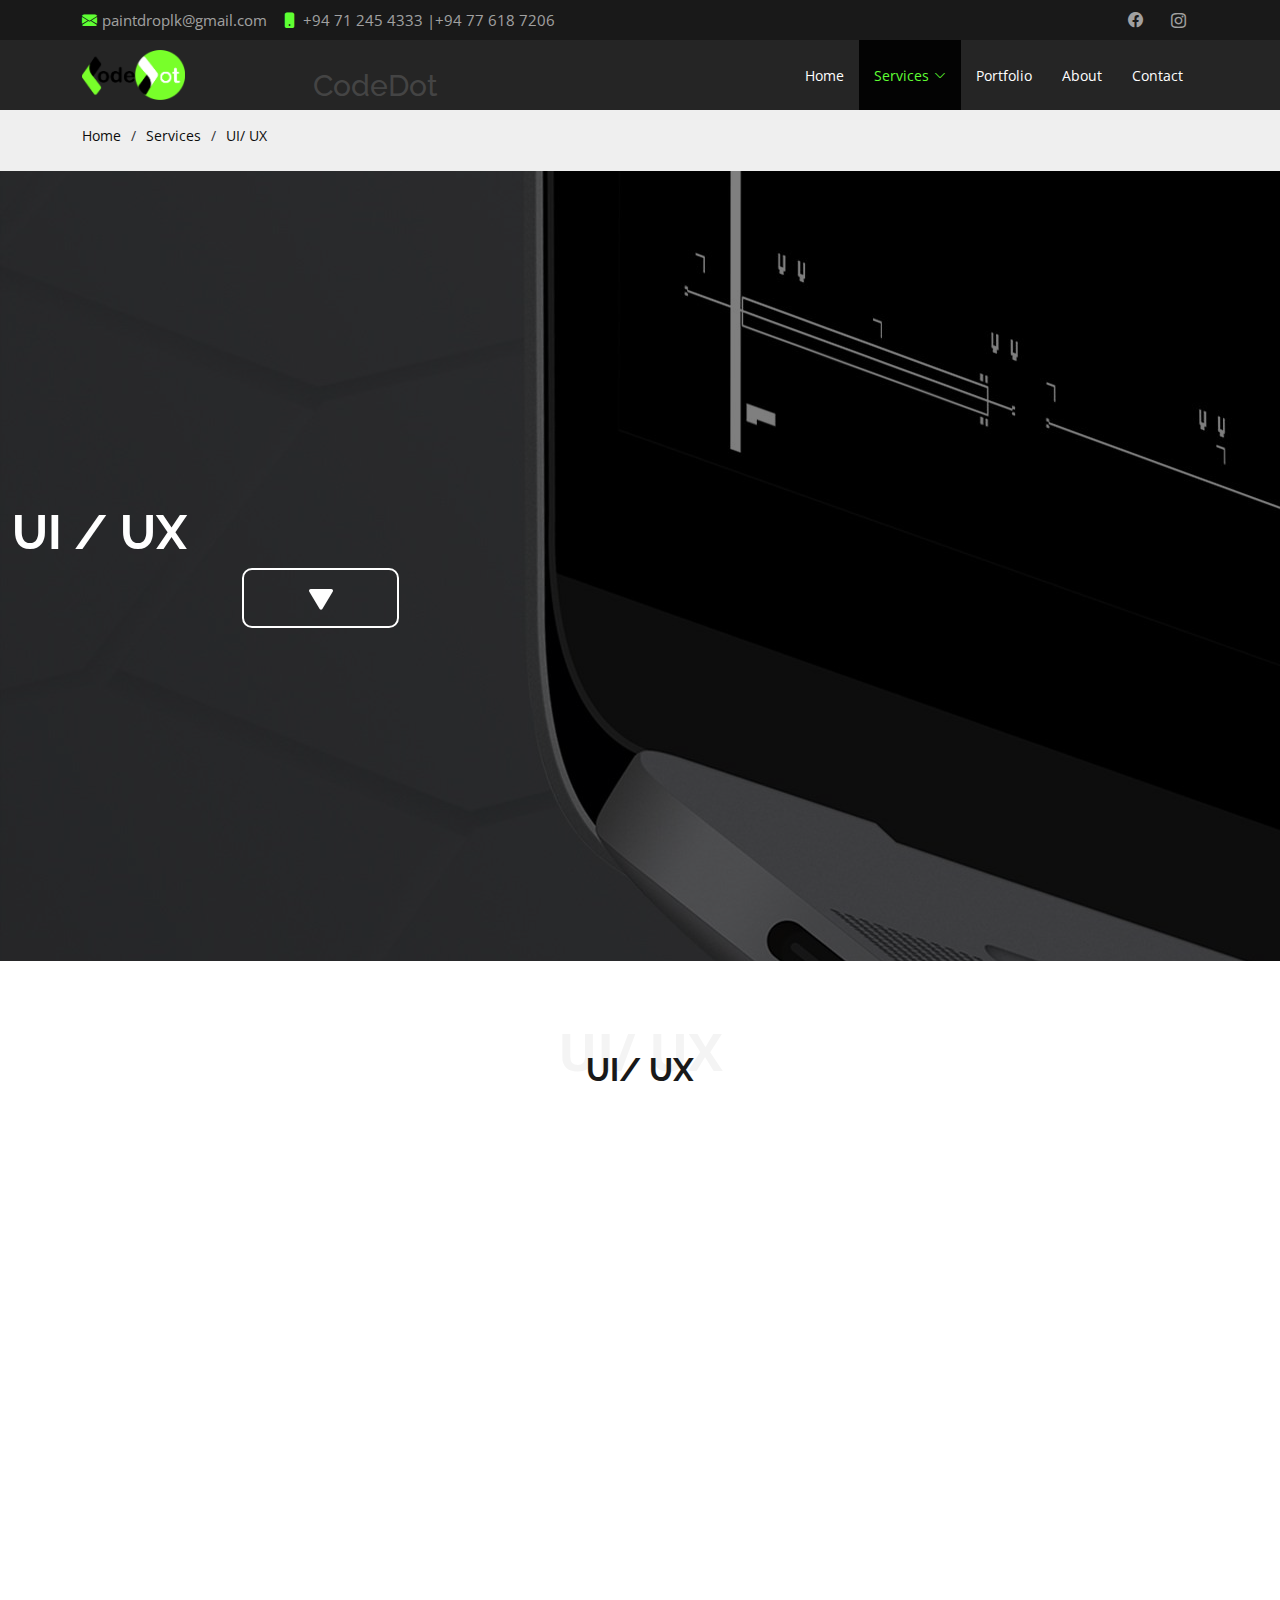
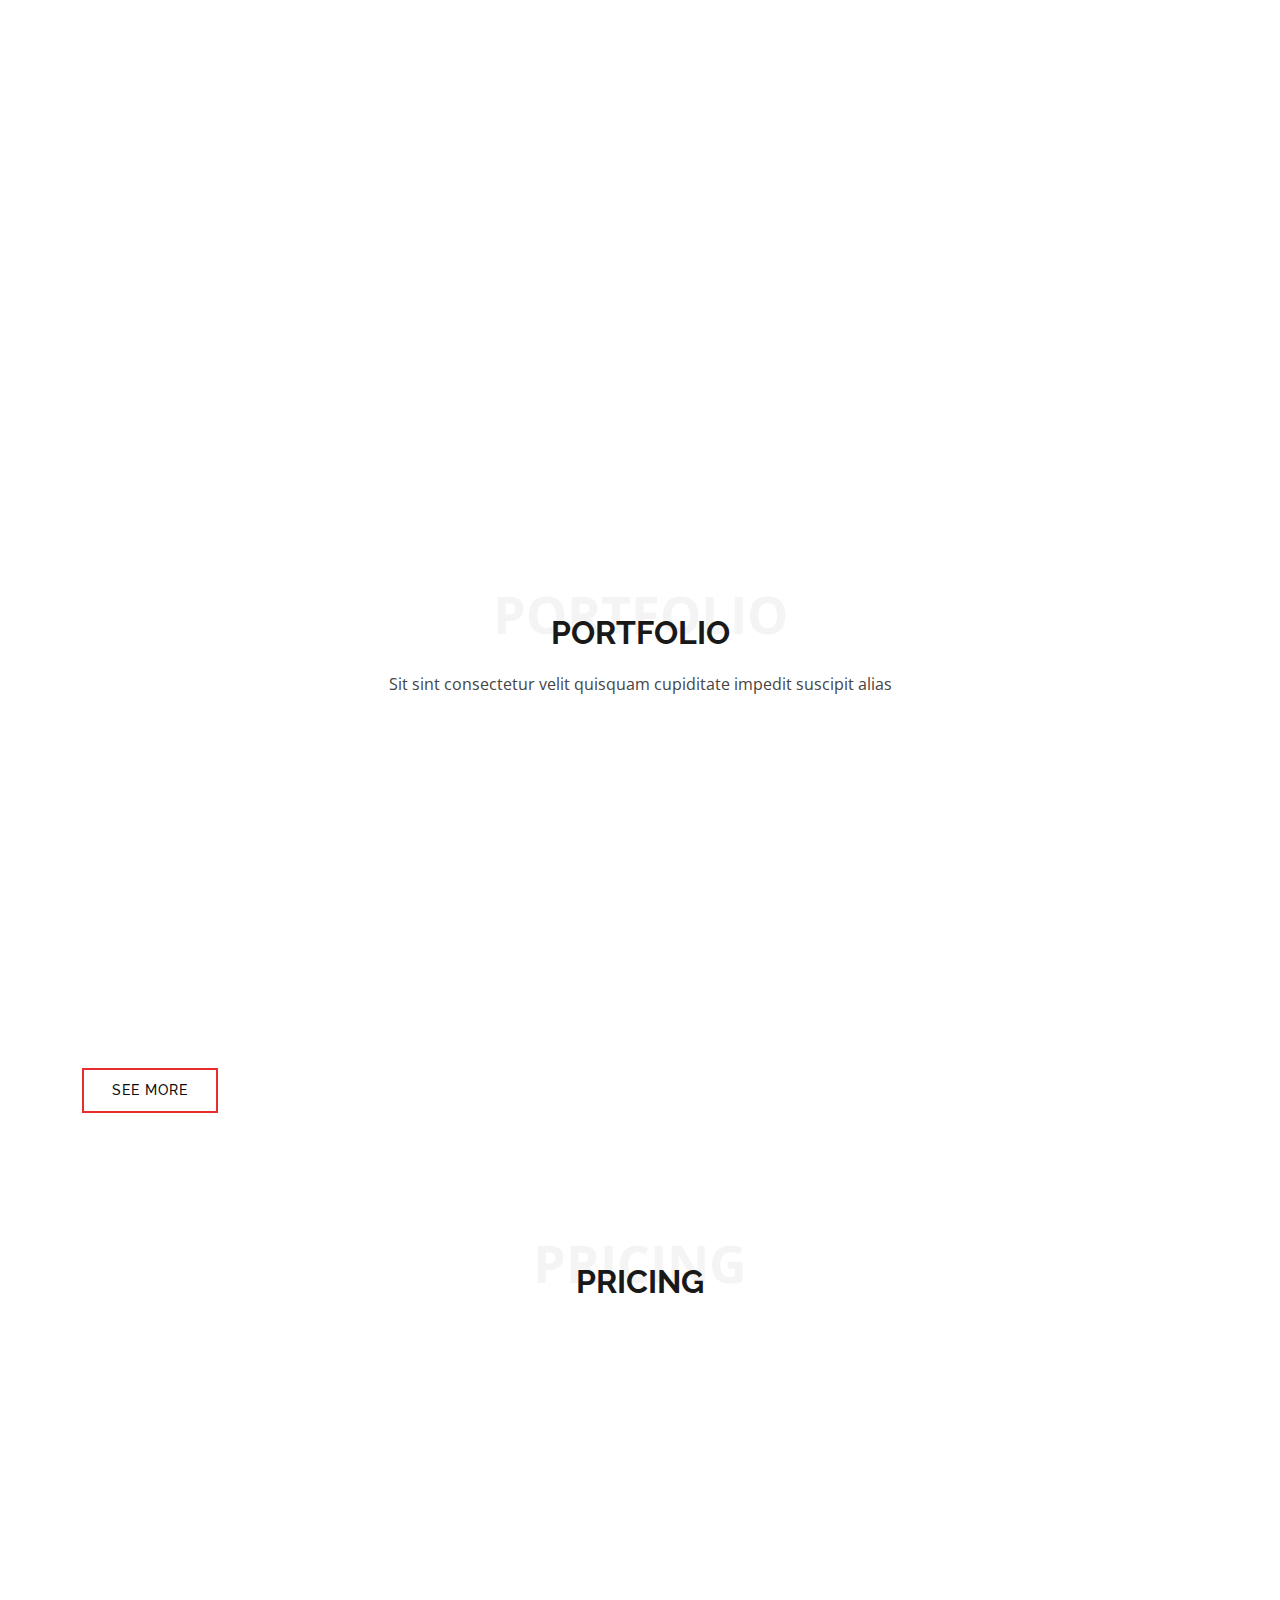
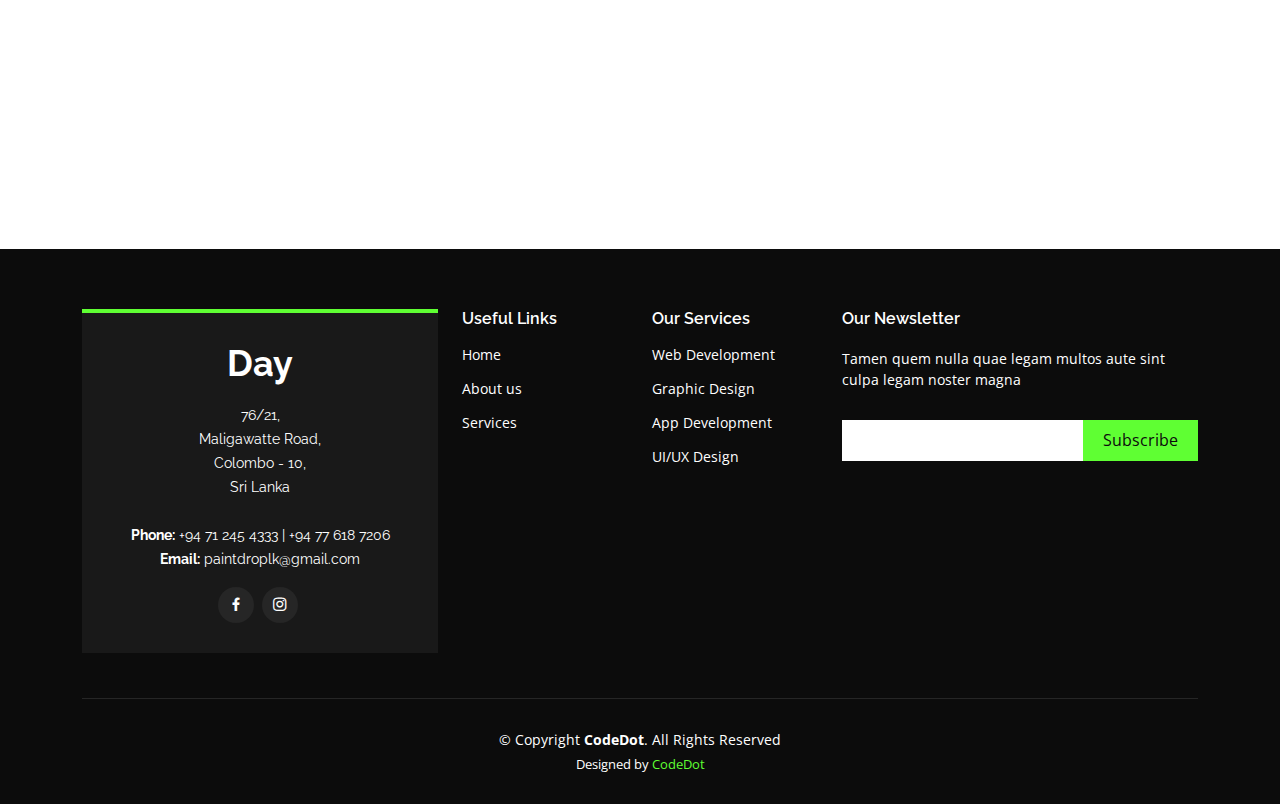
<file: pages/UIUX.html>
<!DOCTYPE html>
<html lang="en">

<head>
  <meta charset="utf-8">
  <meta content="width=device-width, initial-scale=1.0" name="viewport">

  <title>UI/ UX</title>
  <meta content="" name="description">
  <meta content="" name="keywords">

  <!-- Favicons -->
  <link href="../assets/img/logo.png" rel="icon">
  <link href="../assets/img/logo.png" rel="apple-touch-icon">

  <!-- Google Fonts -->
  <link href="https://fonts.googleapis.com/css?family=Open+Sans:300,300i,400,400i,600,600i,700,700i|Raleway:300,300i,400,400i,500,500i,600,600i,700,700i|Poppins:300,300i,400,400i,500,500i,600,600i,700,700i"
    rel="stylesheet">

  <!-- Vendor CSS Files -->
  <link href="../assets/vendor/aos/aos.css" rel="stylesheet">
  <link href="../assets/vendor/bootstrap/css/bootstrap.min.css" rel="stylesheet">
  <link href="../assets/vendor/bootstrap-icons/bootstrap-icons.css" rel="stylesheet">
  <link href="../assets/vendor/boxicons/css/boxicons.min.css" rel="stylesheet">
  <link href="../assets/vendor/glightbox/css/glightbox.min.css" rel="stylesheet">
  <link href="../assets/vendor/swiper/swiper-bundle.min.css" rel="stylesheet">
  <link rel=”stylesheet” href=”https://cdn-uicons.flaticon.com/uicons-regular-rounded/css/uicons-regular-rounded.css”>

  <!-- Template Main CSS File -->
  <link href="../assets/css/style.css" rel="stylesheet">
</head>

<body>

  <!-- ======= Top Bar ======= -->
  <section id="topbar" class="d-flex align-items-center">
    <div class="container d-flex justify-content-center justify-content-md-between">
      <div class="contact-info d-flex align-items-center">
        <i class="bi bi-envelope-fill"></i><a href="mailto:contact@example.com">paintdroplk@gmail.com</a>
        <i class="bi bi-phone-fill phone-icon"></i> <span> <a href="tel:+94712454333">+94 71 245 4333 </a>|<a href="tel:+94776187206">+94 77 618 7206 </a></span>
      </div>
      <div class="social-links d-none d-md-block">
        <a href="https://web.facebook.com/paintdrop.lk" class="facebook"><i class="bi bi-facebook"></i></a>
        <a href="https://www.instagram.com/paintdrop.lk/" class="instagram"><i class="bi bi-instagram"></i></a>
      </div>
    </div>
  </section>

  <!-- ======= Header ======= -->
  <header id="header" class="d-flex align-items-stretch">
    <div class="container d-flex align-items-center justify-content-between">
      <a href="../index.html"><img src="../assets/img/logo.png" class="logoImg"></a>
      <h3 id="companyName">CodeDot</h3>

      <nav id="navbar" class="navbar">
        <ul>
          <li><a href="../index.html">Home</a></li>
          <li class="dropdown"><a class="nav-link scrollto active" href="services.html"><span>Services</span> <i class="bi bi-chevron-down"></i></a>
            <ul>
              <li><a href="webDev.html">Web Development</a></li>
              <li><a href="graphicDesign.html"><span>Graphic Designing</span></a></li>
              <li><a href="mobileDev.html">App Development</a></li>
              <li><a class = "nav-link scrollto active" href="UIUX.html">UI / UX Development</a></li>
            </ul>
            </li>
            <li><a href="portfolio.html">Portfolio</a></li>
            <li><a href="aboutUs.html">About</a></li>
            <li><a href="contact.html">Contact</a></li>
        </ul>
        <i class="bi bi-list mobile-nav-toggle"></i>
      </nav><!-- .navbar -->

    </div>
  </header><!-- End Header -->


  <main id="main">

    <!-- ======= Breadcrumbs ======= -->
    <section id="breadcrumbs" class="breadcrumbs">
      <div class="container">
        <ol>
          <li><a href="../index.html">Home</a></li>
          <li><a href="services.html">Services</a></li>
          <li><a class="UIUX.html" href="UIUX.html">UI/ UX</a></li>
        </ol>

      </div>
    </section><!-- End Breadcrumbs -->

    <!-- ndsn -->

  </main><!-- End #main -->


  <!-- ======= Hero Section ======= -->
  <section id="hero" class="d-flex align-items-center">
    <img src = "../assets/img/ux1.jpg">
    <div class="container position-absolute" data-aos="fade-right" data-aos-delay="500">
      <h1>UI / UX</h1>
    <div class="container position-relative" data-aos="fade-left" data-aos-delay="500">
      <!-- <h1></h1> -->
      <span class="btnstart"><a href="#services" class="btn-get-started scrollto"><div class="icon"><i class="bi bi-triangle-fill"></i></div></a></span>
    </div>
  </section><!-- End Hero -->


<!-- ======= Services Section ======= -->
<section id="services" class="services">
  <div class="container">
    <div class="section-title">
      <span>UI/ UX</span>
      <h2>UI/ UX</h2>
    </div>
  </div>
</section><!-- End Services Section -->


<!-- ======= About Section ======= -->
<section id="about" class="about">
  <div class="container">

    <div class="row">
      <div class="col-lg-6 order-1 order-lg-2" data-aos="fade-left">
        <img src="../assets/img/GraphicDes.jpg" class="img-fluid" alt="">
      </div>
      <div class="col-lg-6 pt-4 pt-lg-0 order-2 order-lg-1 content" data-aos="fade-right">
        <h3>Voluptatem dignissimos provident quasi corporis voluptates sit assumenda.</h3>
        <p class="fst-italic">
          Lorem ipsum dolor sit amet, consectetur adipiscing elit, sed do eiusmod tempor incididunt ut labore et
          dolore
          magna aliqua.
        </p>
        <ul>
          <li><i class="bi bi-check-circle"></i> Ullamco laboris nisi ut aliquip ex ea commodo consequat.</li>
          <li><i class="bi bi-check-circle"></i> Duis aute irure dolor in reprehenderit in voluptate velit.</li>
          <li><i class="bi bi-check-circle"></i> Ullamco laboris nisi ut aliquip ex ea commodo consequat. Duis aute
            irure dolor in reprehenderit in voluptate trideta storacalaperda mastiro dolore eu fugiat nulla
            pariatur.</li>
        </ul>
        <p>
          Ullamco laboris nisi ut aliquip ex ea commodo consequat. Duis aute irure dolor in reprehenderit in
          voluptate
          velit esse cillum dolore eu fugiat nulla pariatur. Excepteur sint occaecat cupidatat non proident, sunt in
          culpa qui officia deserunt mollit anim id est laborum
        </p>
      </div>
    </div>

  </div>
</section><!-- End About Section -->

<!-- ======= Why Us Section ======= -->
<section id="why-us" class="why-us">
  <div class="container">

    <div class="row">

      <div class="col-lg-4" data-aos="fade-up">
        <div class="box">
          <span>01</span>
          <h4>Lorem Ipsum</h4>
          <p>Ulamco laboris nisi ut aliquip ex ea commodo consequat. Et consectetur ducimus vero placeat</p>
        </div>
      </div>

      <div class="col-lg-4 mt-4 mt-lg-0" data-aos="fade-up" data-aos-delay="150">
        <div class="box">
          <span>02</span>
          <h4>Repellat Nihil</h4>
          <p>Dolorem est fugiat occaecati voluptate velit esse. Dicta veritatis dolor quod et vel dire leno para
            dest</p>
        </div>
      </div>

      <div class="col-lg-4 mt-4 mt-lg-0" data-aos="fade-up" data-aos-delay="300">
        <div class="box">
          <span>03</span>
          <h4> Ad ad velit qui</h4>
          <p>Molestiae officiis omnis illo asperiores. Aut doloribus vitae sunt debitis quo vel nam quis</p>
        </div>
      </div>

    </div>

  </div>
</section><!-- End Why Us Section -->


<!-- ======= Portfolio Section ======= -->
<section id="portfolio" class="portfolio">
  <div class="container">

    <div class="section-title">
      <span>Portfolio</span>
      <h2>Portfolio</h2>
      <p>Sit sint consectetur velit quisquam cupiditate impedit suscipit alias</p>
    </div>

    <div class="row" data-aos="fade-up">
      <div class="col-lg-12 d-flex justify-content-center">
        <ul id="portfolio-flters">
          <li data-filter="*" class="filter-active">UI/ UX</li>
          <!-- <li data-filter=".filter-app">App</li>
          <li data-filter=".filter-card">Card</li>
          <li data-filter=".filter-web">Web</li> -->
        </ul>
      </div>
    </div>

    <div class="row portfolio-container" data-aos="fade-up" data-aos-delay="150">

      <!-- <div class="col-lg-4 col-md-6 portfolio-item filter-app">
        <img src="../assets/img/portfolio/portfolio-1.jpg" class="img-fluid" alt="">
        <div class="portfolio-info">
          <h4>App 1</h4>
          <p>App</p>
          <a href="../assets/img/portfolio/portfolio-1.jpg" data-gallery="portfolioGallery"
            class="portfolio-lightbox preview-link" title="App 1"><i class="bx bx-plus"></i></a>
          <a href="portfolio-details.html" class="details-link" title="More Details"><i class="bx bx-link"></i></a>
        </div>
      </div> -->

      <!-- <div class="col-lg-4 col-md-6 portfolio-item filter-web">
        <img src="../assets/img/portfolio/portfolio-2.jpg" class="img-fluid" alt="">
        <div class="portfolio-info">
          <h4>Web 3</h4>
          <p>Web</p>
          <a href="../assets/img/portfolio/portfolio-2.jpg" data-gallery="portfolioGallery"
            class="portfolio-lightbox preview-link" title="Web 3"><i class="bx bx-plus"></i></a>
          <a href="portfolio-details.html" class="details-link" title="More Details"><i class="bx bx-link"></i></a>
        </div>
      </div>

      <div class="col-lg-4 col-md-6 portfolio-item filter-app">
        <img src="../assets/img/portfolio/portfolio-3.jpg" class="img-fluid" alt="">
        <div class="portfolio-info">
          <h4>App 2</h4>
          <p>App</p>
          <a href="../assets/img/portfolio/portfolio-3.jpg" data-gallery="portfolioGallery"
            class="portfolio-lightbox preview-link" title="App 2"><i class="bx bx-plus"></i></a>
          <a href="portfolio-details.html" class="details-link" title="More Details"><i class="bx bx-link"></i></a>
        </div>
      </div> -->

      <div class="col-lg-4 col-md-6 portfolio-item filter-card">
        <img src="../assets/img/portfolio/portfolio-4.jpg" class="img-fluid" alt="">
        <div class="portfolio-info">
          <h4>Card 2</h4>
          <p>Card</p>
          <a href="../assets/img/portfolio/portfolio-4.jpg" data-gallery="portfolioGallery"
            class="portfolio-lightbox preview-link" title="Card 2"><i class="bx bx-plus"></i></a>
          <a href="portfolio-details.html" class="details-link" title="More Details"><i class="bx bx-link"></i></a>
        </div>
      </div>

      <!-- <div class="col-lg-4 col-md-6 portfolio-item filter-web">
        <img src="../assets/img/portfolio/portfolio-5.jpg" class="img-fluid" alt="">
        <div class="portfolio-info">
          <h4>Web 2</h4>
          <p>Web</p>
          <a href="../assets/img/portfolio/portfolio-5.jpg" data-gallery="portfolioGallery"
            class="portfolio-lightbox preview-link" title="Web 2"><i class="bx bx-plus"></i></a>
          <a href="portfolio-details.html" class="details-link" title="More Details"><i class="bx bx-link"></i></a>
        </div>
      </div>

      <div class="col-lg-4 col-md-6 portfolio-item filter-app">
        <img src="../assets/img/portfolio/portfolio-6.jpg" class="img-fluid" alt="">
        <div class="portfolio-info">
          <h4>App 3</h4>
          <p>App</p>
          <a href="../assets/img/portfolio/portfolio-6.jpg" data-gallery="portfolioGallery"
            class="portfolio-lightbox preview-link" title="App 3"><i class="bx bx-plus"></i></a>
          <a href="portfolio-details.html" class="details-link" title="More Details"><i class="bx bx-link"></i></a>
        </div>
      </div> -->

      <div class="col-lg-4 col-md-6 portfolio-item filter-card">
        <img src="../assets/img/portfolio/portfolio-7.jpg" class="img-fluid" alt="">
        <div class="portfolio-info">
          <h4>Card 1</h4>
          <p>Card</p>
          <a href="../assets/img/portfolio/portfolio-7.jpg" data-gallery="portfolioGallery"
            class="portfolio-lightbox preview-link" title="Card 1"><i class="bx bx-plus"></i></a>
          <a href="portfolio-details.html" class="details-link" title="More Details"><i class="bx bx-link"></i></a>
        </div>
      </div>

      <div class="col-lg-4 col-md-6 portfolio-item filter-card">
        <img src="../assets/img/portfolio/portfolio-8.jpg" class="img-fluid" alt="">
        <div class="portfolio-info">
          <h4>Card 3</h4>
          <p>Card</p>
          <a href="../assets/img/portfolio/portfolio-8.jpg" data-gallery="portfolioGallery"
            class="portfolio-lightbox preview-link" title="Card 3"><i class="bx bx-plus"></i></a>
          <a href="portfolio-details.html" class="details-link" title="More Details"><i class="bx bx-link"></i></a>
        </div>
      </div>

      <!-- <div class="col-lg-4 col-md-6 portfolio-item filter-web">
        <img src="../assets/img/portfolio/portfolio-9.jpg" class="img-fluid" alt="">
        <div class="portfolio-info">
          <h4>Web 3</h4>
          <p>Web</p>
          <a href="../assets/img/portfolio/portfolio-9.jpg" data-gallery="portfolioGallery"
            class="portfolio-lightbox preview-link" title="Web 3"><i class="bx bx-plus"></i></a>
          <a href="portfolio-details.html" class="details-link" title="More Details"><i class="bx bx-link"></i></a>
        </div>
      </div> -->

    </div>
  <div><a href="portfolio.html" class="cta-btn">See More</a></div>

  </div>
</section><!-- End Portfolio Section -->



<!-- ======= Pricing Section ======= -->
<section id="pricing" class="pricing">
  <div class="container">

    <div class="section-title">
      <span>Pricing</span>
      <h2>Pricing</h2>
      <!-- <p>Sit sint consectetur velit quisquam cupiditate impedit suscipit alias</p> -->
    </div>

    <div class="row">

      <div class="col-lg-4 col-md-6" data-aos="zoom-in" data-aos-delay="150">
        <div class="box">
          <h3>Silver</h3>
          <h4><sup>$</sup>0<span> / month</span></h4>
          <ul>
            <li>Aida dere</li>
            <li>Nec feugiat nisl</li>
            <li>Nulla at volutpat dola</li>
            <li class="na">Pharetra massa</li>
            <li class="na">Massa ultricies mi</li>
          </ul>
          <div class="btn-wrap">
            <a href="contact.html" class="btn-buy">Contact Us</a>
          </div>
        </div>
      </div>

      <div class="col-lg-4 col-md-6 mt-4 mt-md-0" data-aos="zoom-in">
        <div class="box featured">
          <h3>Gold</h3>
          <h4><sup>$</sup>19<span> / month</span></h4>
          <ul>
            <li>Aida dere</li>
            <li>Nec feugiat nisl</li>
            <li>Nulla at volutpat dola</li>
            <li>Pharetra massa</li>
            <li class="na">Massa ultricies mi</li>
          </ul>
          <div class="btn-wrap">
            <a href="contact.html" class="btn-buy">Contact Us</a>
          </div>
        </div>
      </div>

      <div class="col-lg-4 col-md-6 mt-4 mt-lg-0" data-aos="zoom-in" data-aos-delay="150">
        <div class="box">
          <h3>Bronze</h3>
          <h4><sup>$</sup>29<span> / month</span></h4>
          <ul>
            <li>Aida dere</li>
            <li>Nec feugiat nisl</li>
            <li>Nulla at volutpat dola</li>
            <li>Pharetra massa</li>
            <li>Massa ultricies mi</li>
          </ul>
          <div class="btn-wrap">
            <a href="contact.html" class="btn-buy">Contact Us</a>
          </div>
        </div>
      </div>

    </div>

  </div>
</section><!-- End Pricing Section -->

  <!-- ======= Footer ======= -->
  <footer id="footer">
    <div class="footer-top">
      <div class="container">
        <div class="row">

          <div class="col-lg-4 col-md-6">
            <div class="footer-info">
              <h3>Day</h3>
              <p>
                76/21, <br>
                Maligawatte Road,<br> 
                Colombo - 10,<br>
                Sri Lanka<br><br>
                <strong>Phone:</strong> <a class="phone" href="tel:+94712454333">+94 71 245 4333</a> |<a class="phone" href="tel:+94776187206"> +94 77 618 7206</a><br>
                <strong>Email:</strong> paintdroplk@gmail.com<br>
              </p>
              <div class="social-links mt-3">
                <!-- <a href="#" class="twitter"><i class="bx bxl-twitter"></i></a> -->
                <a href="https://web.facebook.com/paintdrop.lk" class="facebook"><i class="bx bxl-facebook"></i></a>
                <a href="https://www.instagram.com/paintdrop.lk/" class="instagram"><i class="bx bxl-instagram"></i></a>
                <!-- <a href="#" class="google-plus"><i class="bx bxl-skype"></i></a>
                <a href="#" class="linkedin"><i class="bx bxl-linkedin"></i></a> -->
              </div>
            </div>
          </div>

          <div class="col-lg-2 col-md-6 footer-links">
            <h4>Useful Links</h4>
            <ul>
              <li> <a href="../index.html">Home</a></li>
              <li> <a href="aboutUs.html">About us</a></li>
              <li> <a href="services.html">Services</a></li>
              <!-- <li><i class="bx bx-chevron-right"></i> <a href="#">Terms of service</a></li>
              <li><i class="bx bx-chevron-right"></i> <a href="#">Privacy policy</a></li> -->
            </ul>
          </div>

          <div class="col-lg-2 col-md-6 footer-links">
            <h4>Our Services</h4>
            <ul>
              <li> <a href="webDev.html">Web Development</a></li>
              <li> <a href="graphicDesign.html">Graphic Design</a></li>
              <li> <a href="mobileDev.html">App Development</a></li>
              <li> <a href="UIUX.html">UI/UX Design</a></li>
            </ul>
          </div>

          <div class="col-lg-4 col-md-6 footer-newsletter">
            <h4>Our Newsletter</h4>
            <p>Tamen quem nulla quae legam multos aute sint culpa legam noster magna</p>
            <form action="" method="post">
              <input type="email" name="email"><input type="submit" value="Subscribe">
            </form>

          </div>

        </div>
      </div>
    </div>

    <div class="container">
      <div class="copyright">
        &copy; Copyright <strong><span>CodeDot</span></strong>. All Rights Reserved
      </div>
      <div class="credits">
        <!-- All the links in the footer should remain intact. -->
        <!-- You can delete the links only if you purchased the pro version. -->
        <!-- Licensing information: https://bootstrapmade.com/license/ -->
        <!-- Purchase the pro version with working PHP/AJAX contact form: https://bootstrapmade.com/day-multipurpose-html-template-for-free/ -->
        Designed by <a href="../index.html">CodeDot</a>
      </div>
    </div>
  </footer><!-- End Footer -->

  <a href="#" class="back-to-top d-flex align-items-center justify-content-center"><i
      class="bi bi-arrow-up-short"></i></a>
  <div id="preloader"></div>

  <!-- Vendor JS Files -->
  <script src="../assets/vendor/aos/aos.js"></script>
  <script src="../assets/vendor/bootstrap/js/bootstrap.bundle.min.js"></script>
  <script src="../assets/vendor/glightbox/js/glightbox.min.js"></script>
  <script src="../assets/vendor/isotope-layout/isotope.pkgd.min.js"></script>
  <script src="../assets/vendor/php-email-form/validate.js"></script>
  <script src="../assets/vendor/swiper/swiper-bundle.min.js"></script>

  <!-- Template Main JS File -->
  <script src="../assets/js/main.js"></script>

</body>

</html>
</file>
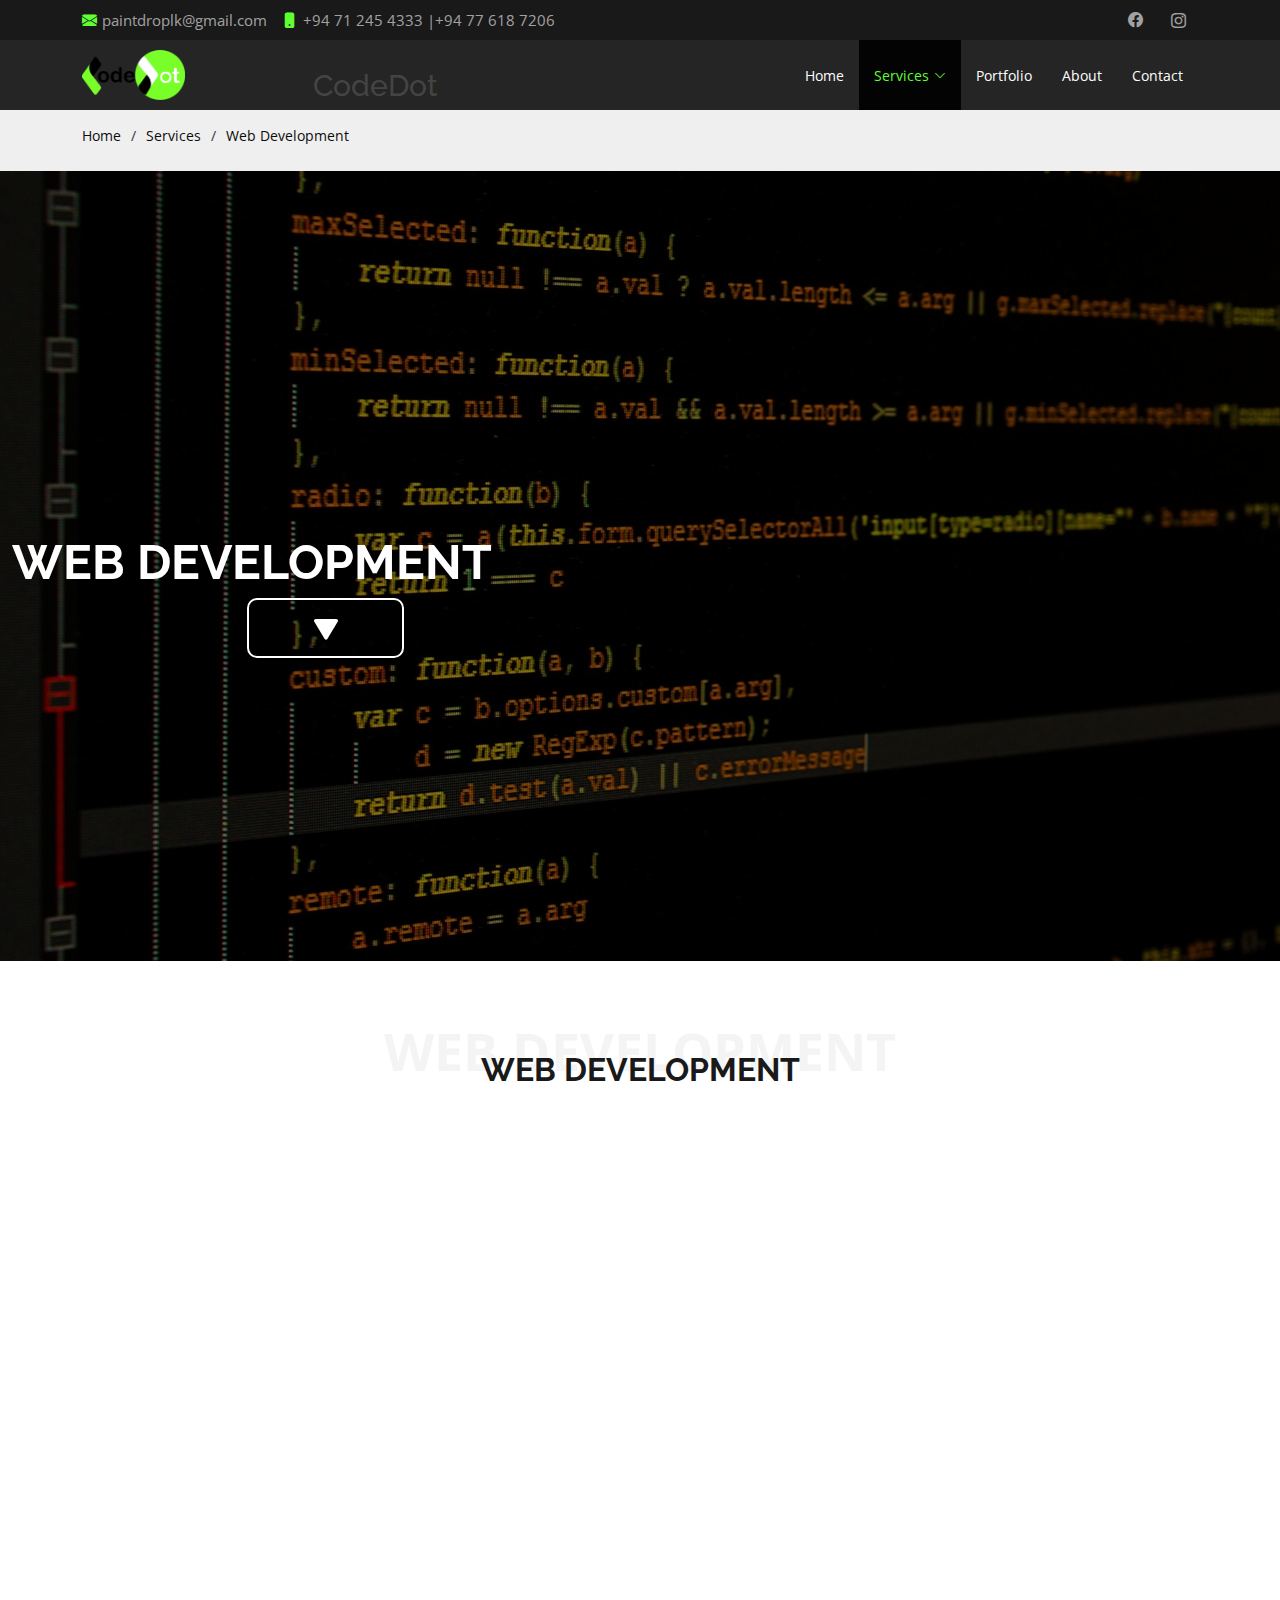
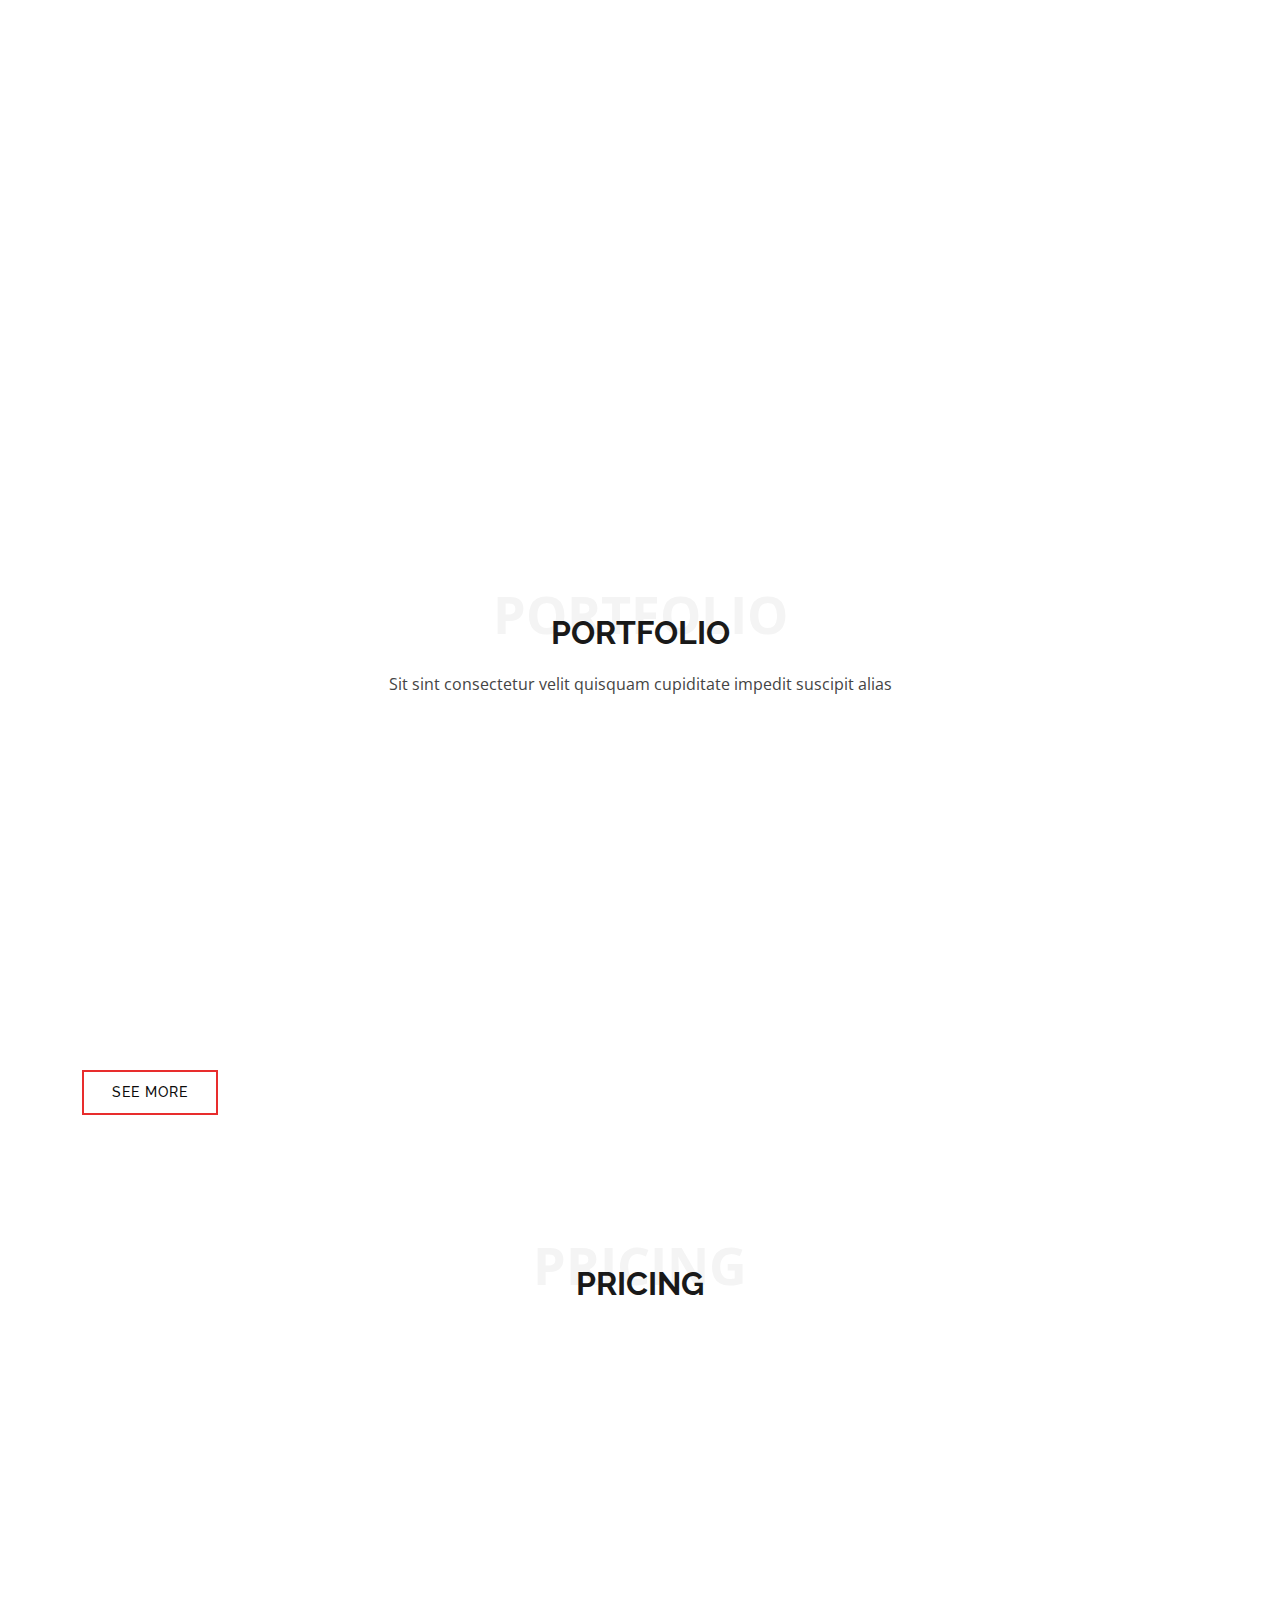
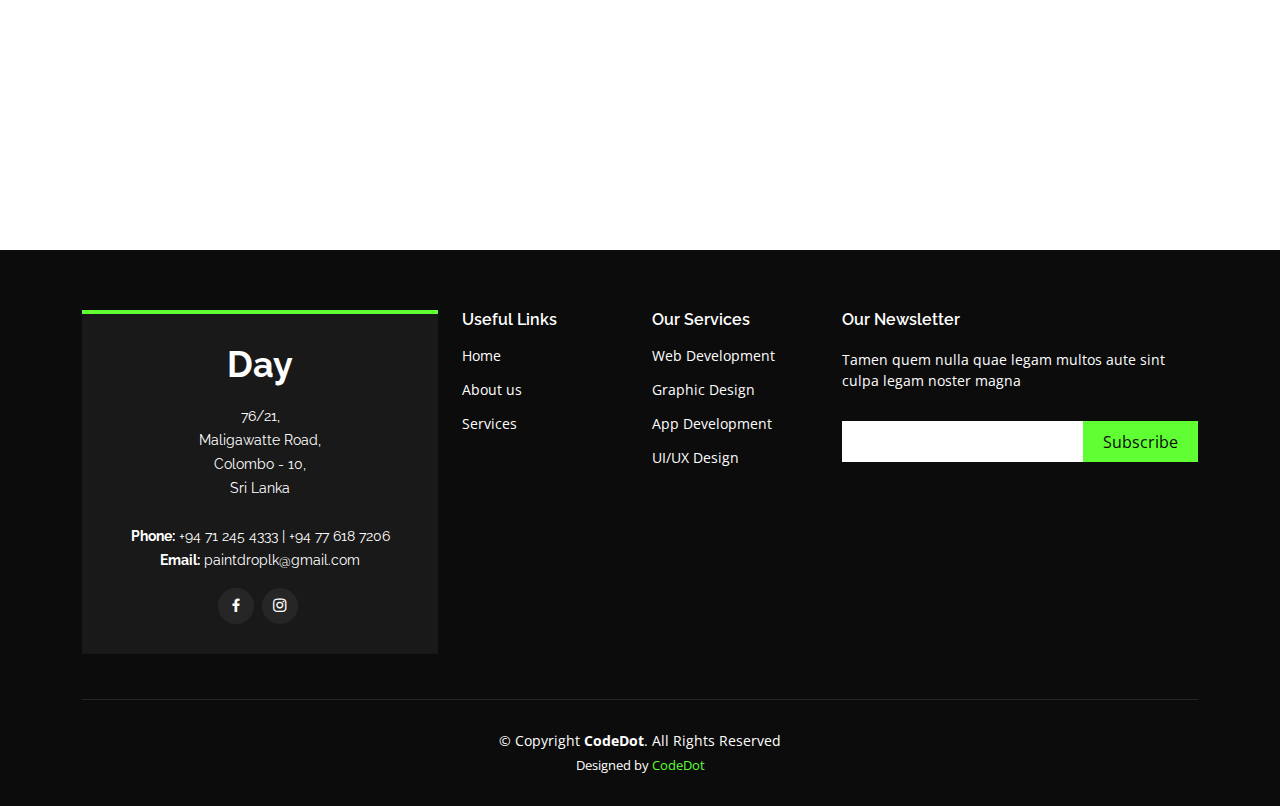
<file: pages/webDev.html>
<!DOCTYPE html>
<html lang="en">

<head>
  <meta charset="utf-8">
  <meta content="width=device-width, initial-scale=1.0" name="viewport">

  <title>Web Development</title>
  <meta content="" name="description">
  <meta content="" name="keywords">

  <!-- Favicons -->
  <link href="../assets/img/logo.png" rel="icon">
  <link href="../assets/img/logo.png" rel="apple-touch-icon">

  <!-- Google Fonts -->
  <link href="https://fonts.googleapis.com/css?family=Open+Sans:300,300i,400,400i,600,600i,700,700i|Raleway:300,300i,400,400i,500,500i,600,600i,700,700i|Poppins:300,300i,400,400i,500,500i,600,600i,700,700i"
    rel="stylesheet">

  <!-- Vendor CSS Files -->
  <link href="../assets/vendor/aos/aos.css" rel="stylesheet">
  <link href="../assets/vendor/bootstrap/css/bootstrap.min.css" rel="stylesheet">
  <link href="../assets/vendor/bootstrap-icons/bootstrap-icons.css" rel="stylesheet">
  <link href="../assets/vendor/boxicons/css/boxicons.min.css" rel="stylesheet">
  <link href="../assets/vendor/glightbox/css/glightbox.min.css" rel="stylesheet">
  <link href="../assets/vendor/swiper/swiper-bundle.min.css" rel="stylesheet">
  <link href="https://cdn-uicons.flaticon.com/uicons-regular-rounded/css/uicons-regular-rounded.css" rel="stylesheet">

  <!-- Template Main CSS File -->
  <link href="../assets/css/style.css" rel="stylesheet">

  <!-- =======================================================
  * Template Name: Day - v4.3.0
  * Template URL: https://bootstrapmade.com/day-multipurpose-html-template-for-free/
  * Author: BootstrapMade.com
  * License: https://bootstrapmade.com/license/
  ======================================================== -->
</head>

<body>

  <!-- ======= Top Bar ======= -->
  <section id="topbar" class="d-flex align-items-center">
    <div class="container d-flex justify-content-center justify-content-md-between">
      <div class="contact-info d-flex align-items-center">
        <i class="bi bi-envelope-fill"></i><a href="mailto:contact@example.com">paintdroplk@gmail.com</a>
        <i class="bi bi-phone-fill phone-icon"></i> <span> <a href="tel:+94712454333">+94 71 245 4333 </a>|<a href="tel:+94776187206">+94 77 618 7206 </a></span>
      </div>
      <div class="social-links d-none d-md-block">
        <!--<a href="#" class="twitter"><i class="bi bi-twitter"></i></a>-->
        <a href="https://web.facebook.com/paintdrop.lk" class="facebook"><i class="bi bi-facebook"></i></a>
        <a href="https://www.instagram.com/paintdrop.lk/" class="instagram"><i class="bi bi-instagram"></i></a>
        <!--<a href="#" class="linkedin"><i class="bi bi-linkedin"></i></i></a>-->
      </div>
    </div>
  </section>

  <!-- ======= Header ======= -->
  <header id="header" class="d-flex align-items-stretch">
    <div class="container d-flex align-items-center justify-content-between">

      
      <a href="../index.html"><img src="../assets/img/logo.png" class="logoImg"></a>
      <h3 id="companyName">CodeDot</h3>

      <nav id="navbar" class="navbar">
        <ul>
          <li><a href="../index.html">Home</a></li>
          <li class="dropdown"><a class="nav-link scrollto active" href="services.html"><span>Services</span> <i class="bi bi-chevron-down"></i></a>
            <ul>
              <li><a class = "nav-link scrollto active" href="webDev.html">Web Development</a></li>
              <li><a href="graphicDesign.html"><span>Graphic Designing</span></a></li>
              <li><a href="mobileDev.html">App Development</a></li>
              <li><a href="UIUX.html">UI / UX Development</a></li>
            </ul>
            </li>
            <li><a href="portfolio.html">Portfolio</a></li>
            <li><a href="aboutUs.html">About</a></li>
            <li><a href="contact.html">Contact</a></li>
        </ul>
        <i class="bi bi-list mobile-nav-toggle"></i>
      </nav><!-- .navbar -->

    </div>
  </header><!-- End Header -->


  <main id="main">

    <!-- ======= Breadcrumbs ======= -->
    <section id="breadcrumbs" class="breadcrumbs">
      <div class="container">
        <ol>
          <li><a href="../index.html">Home</a></li>
          <li><a href="services.html">Services</a></li>
          <li><a href="webDev.html">Web Development</a></li>
        </ol>

      </div>
    </section><!-- End Breadcrumbs -->

  </main><!-- End #main -->


  <!-- ======= Hero Section ======= -->
  <section id="hero" class="d-flex align-items-center">
    <img src = "../assets/img/webDev5.jpg">
    <div class="container position-absolute" data-aos="fade-right" data-aos-delay="500">
      <h1>WEB DEVELOPMENT</h1>
    <div class="container position-absolute" data-aos="fade-left" data-aos-delay="500">
      <span class="btnstart"><a href="#services" class="btn-get-started scrollto"><div class="icon"><i class="bi bi-triangle-fill"></i></div></a></span>
    </div>
  </section><!-- End Hero -->


<!-- ======= Services Section ======= -->
<section id="services" class="services">
  <div class="container">
    <div class="section-title">
      <span>Web Development</span>
      <h2>Web Development</h2>
    </div>
  </div>
</section><!-- End Services Section -->


<!-- ======= About Section ======= -->
<section id="about" class="about">
  <div class="container">

    <div class="row">
      <div class="col-lg-6 order-1 order-lg-2" data-aos="fade-left">
        <img src="../assets/img/webDev3.jpg" class="img-fluid" alt="">
      </div>
      <div class="col-lg-6 pt-4 pt-lg-0 order-2 order-lg-1 content" data-aos="fade-right">
        <h3>Voluptatem dignissimos provident quasi corporis voluptates sit assumenda.</h3>
        <p class="fst-italic">
          Lorem ipsum dolor sit amet, consectetur adipiscing elit, sed do eiusmod tempor incididunt ut labore et
          dolore
          magna aliqua.
        </p>
        <ul>
          <li><i class="bi bi-check-circle"></i> Ullamco laboris nisi ut aliquip ex ea commodo consequat.</li>
          <li><i class="bi bi-check-circle"></i> Duis aute irure dolor in reprehenderit in voluptate velit.</li>
          <li><i class="bi bi-check-circle"></i> Ullamco laboris nisi ut aliquip ex ea commodo consequat. Duis aute
            irure dolor in reprehenderit in voluptate trideta storacalaperda mastiro dolore eu fugiat nulla
            pariatur.</li>
        </ul>
        <p>
          Ullamco laboris nisi ut aliquip ex ea commodo consequat. Duis aute irure dolor in reprehenderit in
          voluptate
          velit esse cillum dolore eu fugiat nulla pariatur. Excepteur sint occaecat cupidatat non proident, sunt in
          culpa qui officia deserunt mollit anim id est laborum
        </p>
      </div>
    </div>

  </div>
</section><!-- End About Section -->

<!-- ======= Why Us Section ======= -->
<section id="why-us" class="why-us">
  <div class="container">

    <div class="row">

      <div class="col-lg-4" data-aos="fade-up">
        <div class="box">
          <span>01</span>
          <h4>Lorem Ipsum</h4>
          <p>Ulamco laboris nisi ut aliquip ex ea commodo consequat. Et consectetur ducimus vero placeat</p>
        </div>
      </div>

      <div class="col-lg-4 mt-4 mt-lg-0" data-aos="fade-up" data-aos-delay="150">
        <div class="box">
          <span>02</span>
          <h4>Repellat Nihil</h4>
          <p>Dolorem est fugiat occaecati voluptate velit esse. Dicta veritatis dolor quod et vel dire leno para
            dest</p>
        </div>
      </div>

      <div class="col-lg-4 mt-4 mt-lg-0" data-aos="fade-up" data-aos-delay="300">
        <div class="box">
          <span>03</span>
          <h4> Ad ad velit qui</h4>
          <p>Molestiae officiis omnis illo asperiores. Aut doloribus vitae sunt debitis quo vel nam quis</p>
        </div>
      </div>

    </div>

  </div>
</section><!-- End Why Us Section -->


<!-- ======= Portfolio Section ======= -->
<section id="portfolio" class="portfolio">
  <div class="container">

    <div class="section-title">
      <span>Portfolio</span>
      <h2>Portfolio</h2>
      <p>Sit sint consectetur velit quisquam cupiditate impedit suscipit alias</p>
    </div>

    <div class="row" data-aos="fade-up">
      <div class="col-lg-12 d-flex justify-content-center">
        <ul id="portfolio-flters">
          <!-- <li data-filter="*" class="filter-active">Graphic Designing</li> -->
          <!-- <li data-filter=".filter-app">App</li> -->
          <!-- <li data-filter=".filter-card">Card</li> -->
          <li data-filter=".filter-web">Web</li>
        </ul>
      </div>
    </div>

    <div class="row portfolio-container" data-aos="fade-up" data-aos-delay="150">

      <!-- <div class="col-lg-4 col-md-6 portfolio-item filter-app">
        <img src="../assets/img/portfolio/portfolio-1.jpg" class="img-fluid" alt="">
        <div class="portfolio-info">
          <h4>App 1</h4>
          <p>App</p>
          <a href="../assets/img/portfolio/portfolio-1.jpg" data-gallery="portfolioGallery"
            class="portfolio-lightbox preview-link" title="App 1"><i class="bx bx-plus"></i></a>
          <a href="portfolio-details.html" class="details-link" title="More Details"><i class="bx bx-link"></i></a>
        </div>
      </div> -->

      <div class="col-lg-4 col-md-6 portfolio-item filter-web">
        <img src="../assets/img/portfolio/portfolio-2.jpg" class="img-fluid" alt="">
        <div class="portfolio-info">
          <h4>Web 3</h4>
          <p>Web</p>
          <a href="../assets/img/portfolio/portfolio-2.jpg" data-gallery="portfolioGallery"
            class="portfolio-lightbox preview-link" title="Web 3"><i class="bx bx-plus"></i></a>
          <a href="portfolio-details.html" class="details-link" title="More Details"><i class="bx bx-link"></i></a>
        </div>
      </div>

      <!-- <div class="col-lg-4 col-md-6 portfolio-item filter-app">
        <img src="../assets/img/portfolio/portfolio-3.jpg" class="img-fluid" alt="">
        <div class="portfolio-info">
          <h4>App 2</h4>
          <p>App</p>
          <a href="../assets/img/portfolio/portfolio-3.jpg" data-gallery="portfolioGallery"
            class="portfolio-lightbox preview-link" title="App 2"><i class="bx bx-plus"></i></a>
          <a href="portfolio-details.html" class="details-link" title="More Details"><i class="bx bx-link"></i></a>
        </div>
      </div>  -->

      <!-- <div class="col-lg-4 col-md-6 portfolio-item filter-card">
        <img src="../assets/img/portfolio/portfolio-4.jpg" class="img-fluid" alt="">
        <div class="portfolio-info">
          <h4>Card 2</h4>
          <p>Card</p>
          <a href="../assets/img/portfolio/portfolio-4.jpg" data-gallery="portfolioGallery"
            class="portfolio-lightbox preview-link" title="Card 2"><i class="bx bx-plus"></i></a>
          <a href="portfolio-details.html" class="details-link" title="More Details"><i class="bx bx-link"></i></a>
        </div>
      </div> -->

      <!-- <div class="col-lg-4 col-md-6 portfolio-item filter-web">
        <img src="../assets/img/portfolio/portfolio-5.jpg" class="img-fluid" alt="">
        <div class="portfolio-info">
          <h4>Web 2</h4>
          <p>Web</p>
          <a href="../assets/img/portfolio/portfolio-5.jpg" data-gallery="portfolioGallery"
            class="portfolio-lightbox preview-link" title="Web 2"><i class="bx bx-plus"></i></a>
          <a href="portfolio-details.html" class="details-link" title="More Details"><i class="bx bx-link"></i></a>
        </div>
      </div>

      <div class="col-lg-4 col-md-6 portfolio-item filter-app">
        <img src="../assets/img/portfolio/portfolio-6.jpg" class="img-fluid" alt="">
        <div class="portfolio-info">
          <h4>App 3</h4>
          <p>App</p>
          <a href="../assets/img/portfolio/portfolio-6.jpg" data-gallery="portfolioGallery"
            class="portfolio-lightbox preview-link" title="App 3"><i class="bx bx-plus"></i></a>
          <a href="portfolio-details.html" class="details-link" title="More Details"><i class="bx bx-link"></i></a>
        </div>
      </div> -->

      <!-- <div class="col-lg-4 col-md-6 portfolio-item filter-card">
        <img src="../assets/img/portfolio/portfolio-7.jpg" class="img-fluid" alt="">
        <div class="portfolio-info">
          <h4>Card 1</h4>
          <p>Card</p>
          <a href="../assets/img/portfolio/portfolio-7.jpg" data-gallery="portfolioGallery"
            class="portfolio-lightbox preview-link" title="Card 1"><i class="bx bx-plus"></i></a>
          <a href="portfolio-details.html" class="details-link" title="More Details"><i class="bx bx-link"></i></a>
        </div>
      </div> -->

      <!-- <div class="col-lg-4 col-md-6 portfolio-item filter-card">
        <img src="../assets/img/portfolio/portfolio-8.jpg" class="img-fluid" alt="">
        <div class="portfolio-info">
          <h4>Card 3</h4>
          <p>Card</p>
          <a href="../assets/img/portfolio/portfolio-8.jpg" data-gallery="portfolioGallery"
            class="portfolio-lightbox preview-link" title="Card 3"><i class="bx bx-plus"></i></a>
          <a href="portfolio-details.html" class="details-link" title="More Details"><i class="bx bx-link"></i></a>
        </div>
      </div> -->

      <div class="col-lg-4 col-md-6 portfolio-item filter-web">
        <img src="../assets/img/portfolio/portfolio-9.jpg" class="img-fluid" alt="">
        <div class="portfolio-info">
          <h4>Web 3</h4>
          <p>Web</p>
          <a href="../assets/img/portfolio/portfolio-9.jpg" data-gallery="portfolioGallery"
            class="portfolio-lightbox preview-link" title="Web 3"><i class="bx bx-plus"></i></a>
          <a href="portfolio-details.html" class="details-link" title="More Details"><i class="bx bx-link"></i></a>
        </div>
      </div>

    </div>
  <div><a href="portfolio.html" class="cta-btn">See More</a></div>

  </div>
</section><!-- End Portfolio Section -->



<!-- ======= Pricing Section ======= -->
<section id="pricing" class="pricing">
  <div class="container">

    <div class="section-title">
      <span>Pricing</span>
      <h2>Pricing</h2>
      <!-- <p>Sit sint consectetur velit quisquam cupiditate impedit suscipit alias</p> -->
    </div>

    <div class="row">

      <div class="col-lg-4 col-md-6" data-aos="zoom-in" data-aos-delay="150">
        <div class="box">
          <h3>Silver</h3>
          <h4><sup>$</sup>0<span> / month</span></h4>
          <ul>
            <li>Aida dere</li>
            <li>Nec feugiat nisl</li>
            <li>Nulla at volutpat dola</li>
            <li class="na">Pharetra massa</li>
            <li class="na">Massa ultricies mi</li>
          </ul>
          <div class="btn-wrap">
            <a href="contact.html" class="btn-buy">Contact Us</a>
          </div>
        </div>
      </div>

      <div class="col-lg-4 col-md-6 mt-4 mt-md-0" data-aos="zoom-in">
        <div class="box featured">
          <h3>Gold</h3>
          <h4><sup>$</sup>19<span> / month</span></h4>
          <ul>
            <li>Aida dere</li>
            <li>Nec feugiat nisl</li>
            <li>Nulla at volutpat dola</li>
            <li>Pharetra massa</li>
            <li class="na">Massa ultricies mi</li>
          </ul>
          <div class="btn-wrap">
            <a href="contact.html" class="btn-buy">Contact Us</a>
          </div>
        </div>
      </div>

      <div class="col-lg-4 col-md-6 mt-4 mt-lg-0" data-aos="zoom-in" data-aos-delay="150">
        <div class="box">
          <h3>Bronze</h3>
          <h4><sup>$</sup>29<span> / month</span></h4>
          <ul>
            <li>Aida dere</li>
            <li>Nec feugiat nisl</li>
            <li>Nulla at volutpat dola</li>
            <li>Pharetra massa</li>
            <li>Massa ultricies mi</li>
          </ul>
          <div class="btn-wrap">
            <a href="contact.html" class="btn-buy">Contact Us</a>
          </div>
        </div>
      </div>

    </div>

  </div>
</section><!-- End Pricing Section -->

  <!-- ======= Footer ======= -->
  <footer id="footer">
    <div class="footer-top">
      <div class="container">
        <div class="row">

          <div class="col-lg-4 col-md-6">
            <div class="footer-info">
              <h3>Day</h3>
              <p>
                76/21, <br>
                Maligawatte Road,<br> 
                Colombo - 10,<br>
                Sri Lanka<br><br>
                <strong>Phone:</strong> <a class="phone" href="tel:+94712454333">+94 71 245 4333</a> |<a class="phone" href="tel:+94776187206"> +94 77 618 7206</a><br>
                <strong>Email:</strong> paintdroplk@gmail.com<br>
              </p>
              <div class="social-links mt-3">
                <!-- <a href="#" class="twitter"><i class="bx bxl-twitter"></i></a> -->
                <a href="https://web.facebook.com/paintdrop.lk" class="facebook"><i class="bx bxl-facebook"></i></a>
                <a href="https://www.instagram.com/paintdrop.lk/" class="instagram"><i class="bx bxl-instagram"></i></a>
                <!-- <a href="#" class="google-plus"><i class="bx bxl-skype"></i></a>
                <a href="#" class="linkedin"><i class="bx bxl-linkedin"></i></a> -->
              </div>
            </div>
          </div>

          <div class="col-lg-2 col-md-6 footer-links">
            <h4>Useful Links</h4>
            <ul>
              <li> <a href="../index.html">Home</a></li>
              <li> <a href="aboutUs.html">About us</a></li>
              <li> <a href="services.html">Services</a></li>
              <!-- <li><i class="bx bx-chevron-right"></i> <a href="#">Terms of service</a></li>
              <li><i class="bx bx-chevron-right"></i> <a href="#">Privacy policy</a></li> -->
            </ul>
          </div>

          <div class="col-lg-2 col-md-6 footer-links">
            <h4>Our Services</h4>
            <ul>
              <li> <a href="webDev.html">Web Development</a></li>
              <li> <a href="graphicDesign.html">Graphic Design</a></li>
              <li> <a href="mobileDev.html">App Development</a></li>
              <li> <a href="UIUX.html">UI/UX Design</a></li>
            </ul>
          </div>

          <div class="col-lg-4 col-md-6 footer-newsletter">
            <h4>Our Newsletter</h4>
            <p>Tamen quem nulla quae legam multos aute sint culpa legam noster magna</p>
            <form action="" method="post">
              <input type="email" name="email"><input type="submit" value="Subscribe">
            </form>

          </div>

        </div>
      </div>
    </div>

    <div class="container">
      <div class="copyright">
        &copy; Copyright <strong><span>CodeDot</span></strong>. All Rights Reserved
      </div>
      <div class="credits">
        <!-- All the links in the footer should remain intact. -->
        <!-- You can delete the links only if you purchased the pro version. -->
        <!-- Licensing information: https://bootstrapmade.com/license/ -->
        <!-- Purchase the pro version with working PHP/AJAX contact form: https://bootstrapmade.com/day-multipurpose-html-template-for-free/ -->
        Designed by <a href="../index.html">CodeDot</a>
      </div>
    </div>
  </footer><!-- End Footer -->


  <a href="#" class="back-to-top d-flex align-items-center justify-content-center"><i
      class="bi bi-arrow-up-short"></i></a>
  <div id="preloader"></div>

  <!-- Vendor JS Files -->
  <script src="../assets/vendor/aos/aos.js"></script>
  <script src="../assets/vendor/bootstrap/js/bootstrap.bundle.min.js"></script>
  <script src="../assets/vendor/glightbox/js/glightbox.min.js"></script>
  <script src="../assets/vendor/isotope-layout/isotope.pkgd.min.js"></script>
  <script src="../assets/vendor/php-email-form/validate.js"></script>
  <script src="../assets/vendor/swiper/swiper-bundle.min.js"></script>

  <!-- Template Main JS File -->
  <script src="../assets/js/main.js"></script>

</body>

</html>
</file>
<file: assets/css/style.css>
/**
* Template Name: Day - v4.3.0
* Template URL: https://bootstrapmade.com/day-multipurpose-html-template-for-free/
* Author: BootstrapMade.com
* License: https://bootstrapmade.com/license/
*/

/*--------------------------------------------------------------
# General
--------------------------------------------------------------*/
:root {
  --thm-base: #5FFF33;
  --thm-base-rgb: 244,67,54;

}

body {
  font-family: "Open Sans", sans-serif;
  color: #444444;
}

a {
  color: #0c0c0c;
  text-decoration: none;
}

a:hover {
  color: var(--thm-base);
  text-decoration: none;
}

h1,
h2,
h3,
h4,
h5,
h6 {
  font-family: "Raleway", sans-serif;
}

/*--------------------------------------------------------------
# Back to top button
--------------------------------------------------------------*/
.back-to-top {
  position: fixed;
  visibility: hidden;
  opacity: 0;
  right: 15px;
  bottom: 15px;
  z-index: 996;
  background: #0c0c0c;
  width: 40px;
  height: 40px;
  transition: all 0.4s;
}

.back-to-top i {
  font-size: 28px;
  color: var(--thm-base);
  line-height: 0;
}

.back-to-top i:hover{
  font-size: 28px;
  color: #0c0c0c;
  line-height: 0;
}

.back-to-top:hover {
  background: var(--thm-base);
  color: #0c0c0c;
}

.back-to-top.active {
  visibility: visible;
  opacity: 1;
}

/*--------------------------------------------------------------
# Preloader
--------------------------------------------------------------*/
#preloader {
  position: fixed;
  top: 0;
  left: 0;
  right: 0;
  bottom: 0;
  z-index: 9999;
  overflow: hidden;
  background: #0c0c0c;
}

#preloader:before {
  content: "";
  position: fixed;
  top: calc(50% - 30px);
  left: calc(50% - 30px);
  border: 6px solid var(--thm-base);
  border-top-color: #0c0c0c;
  border-radius: 50%;
  width: 60px;
  height: 60px;
  -webkit-animation: animate-preloader 1s linear infinite;
  animation: animate-preloader 1s linear infinite;
}

@-webkit-keyframes animate-preloader {
  0% {
    transform: rotate(0deg);
  }
  100% {
    transform: rotate(360deg);
  }
}

@keyframes animate-preloader {
  0% {
    transform: rotate(0deg);
  }
  100% {
    transform: rotate(360deg);
  }
}

/*--------------------------------------------------------------
# Disable aos animation delay on mobile devices
--------------------------------------------------------------*/
@media screen and (max-width: 768px) {
  [data-aos-delay] {
    transition-delay: 0 !important;
  }
}

/*--------------------------------------------------------------
# Top Bar
--------------------------------------------------------------*/
#topbar {
  background: #191919;
  font-size: 15px;
  height: 40px;
  padding: 0;
  color: rgba(255, 255, 255, 0.6);
}

#topbar .contact-info a {
  line-height: 0;
  color: rgba(255, 255, 255, 0.6);
  transition: 0.3s;
}

#topbar .contact-info a:hover {
  color: #fff;
}

#topbar .contact-info i {
  color: var(--thm-base);
  line-height: 0;
  margin-right: 5px;
}

#topbar .contact-info .phone-icon {
  margin-left: 15px;
}

#topbar .social-links a {
  color: rgba(255, 255, 255, 0.6);
  padding: 4px 12px;
  display: inline-block;
  line-height: 1px;
  transition: 0.3s;
}

#topbar .social-links a:hover {
  color: #fff;
}

/*--------------------------------------------------------------
# Header
--------------------------------------------------------------*/
#header {
  background: rgba(25, 25, 25, 0.95);
  transition: all 0.5s;
  z-index: 997;
  height: 70px;
}

#header.fixed-top {
  background: #191919;
}

/*#header .logo {
  font-size: 30px;
  margin: 0;
  padding: 0;
  line-height: 1;
  font-weight: 700;
  letter-spacing: 2px;
  /*text-transform: uppercase;
}*/

#header .logo a {
  color: #fff;
}

#header .logoImg {
  max-height: 50px;
  /*margin-left: -10rem;*/
  margin: 0;
  padding: 0;
  line-height: 1;
  font-weight: 700;
}

#companyName{
  margin: 5% 5% 3% -15% ;
  font-size: 30px;
}

.scrolled-offset {
  margin-top: 70px;
}

/*--------------------------------------------------------------
# Navigation Menu
--------------------------------------------------------------*/
/**
* Desktop Navigation 
*/
.navbar {
  padding: 0;
}

.navbar ul {
  margin: 0;
  padding: 0;
  display: flex;
  list-style: none;
  align-items: center;
}

.navbar li {
  position: relative;
}

.navbar > ul > li {
  margin-left: 0px;
}

.navbar a,
.navbar a:focus {
  display: flex;
  align-items: center;
  justify-content: space-between;
  padding: 25px 15px 24px 15px;
  font-size: 14px;
  color: #fff;
  white-space: nowrap;
  transition: 0.3s;
}

.navbar a i,
.navbar a:focus i {
  font-size: 12px;
  line-height: 0;
  margin-left: 5px;
}

.navbar a:hover,
.navbar .active,
.navbar .active:focus,
.navbar li:hover > a {
  background: rgba(0, 0, 0, 0.9);
  color:var(--thm-base);
}

.navbar .dropdown ul {
  display: block;
  position: absolute;
  left: 0;
  top: calc(100% + 30px);
  margin: 0;
  padding: 10px 0;
  z-index: 99;
  opacity: 0;
  visibility: hidden;
  background: #fff;
  box-shadow: 0px 0px 30px rgba(127, 137, 161, 0.25);
  transition: 0.3s;
}

.navbar .dropdown ul li {
  min-width: 200px;
}

.navbar .dropdown ul a {
  padding: 10px 20px;
  color: #191919;
}

.navbar .dropdown ul a i {
  font-size: 12px;
}

.navbar .dropdown ul a:hover,
.navbar .dropdown ul .active:hover,
.navbar .dropdown ul li:hover > a {
  color: #fff;
}

.navbar .dropdown ul .active{
  color: var(--thm-base);
}

.navbar .dropdown:hover > ul {
  opacity: 1;
  top: 100%;
  visibility: visible;
}

.navbar .dropdown .dropdown ul {
  top: 0;
  left: calc(100% - 30px);
  visibility: hidden;
}

.navbar .dropdown .dropdown:hover > ul {
  opacity: 1;
  top: 0;
  left: 100%;
  visibility: visible;
}

@media (max-width: 1366px) {
  .navbar .dropdown .dropdown ul {
    left: -90%;
  }
  .navbar .dropdown .dropdown:hover > ul {
    left: -100%;
  }
}

/**
* Mobile Navigation 
*/
.mobile-nav-toggle {
  color: #fff;
  font-size: 28px;
  cursor: pointer;
  display: none;
  line-height: 0;
  transition: 0.5s;
}

.mobile-nav-toggle.bi-x {
  color: var(--thm-base);
}

@media (max-width: 991px) {
  .mobile-nav-toggle {
    display: block;
  }
  .navbar ul {
    display: none;
  }
}

.navbar-mobile {
  position: fixed;
  overflow: hidden;
  top: 0;
  right: 0;
  left: 0;
  bottom: 0;
  background: rgba(0, 0, 0, 0.9);
  transition: 0.3s;
  z-index: 999;
}

.navbar-mobile .mobile-nav-toggle {
  position: absolute;
  top: 15px;
  right: 15px;
}

.navbar-mobile ul {
  display: block;
  position: absolute;
  top: 55px;
  right: 15px;
  bottom: 15px;
  left: 15px;
  padding: 10px 0;
  background-color: #fff;
  overflow-y: auto;
  transition: 0.3s;
}

.navbar-mobile a {
  padding: 10px 20px;
  font-size: 15px;
  color: #191919;
}

.navbar-mobile a:hover,
.navbar-mobile .active,
.navbar-mobile li:hover > a {
  color: var(--thm-base);
  background: none;
}

.navbar-mobile .getstarted {
  margin: 15px;
}

.navbar-mobile .dropdown ul {
  position: static;
  display: none;
  margin: 10px 20px;
  padding: 10px 0;
  z-index: 99;
  opacity: 1;
  visibility: visible;
  background: #fff;
  box-shadow: 0px 0px 30px rgba(127, 137, 161, 0.25);
}

.navbar-mobile .dropdown ul li {
  min-width: 200px;
}

.navbar-mobile .dropdown ul a {
  padding: 10px 20px;
}

.navbar-mobile .dropdown ul a i {
  font-size: 12px;
}

.navbar-mobile .dropdown ul a:hover,
.navbar-mobile .dropdown ul .active:hover,
.navbar-mobile .dropdown ul li:hover > a {
  color: var(--thm-base);
}

.navbar-mobile .dropdown > .dropdown-active {
  display: block;
}

/*--------------------------------------------------------------
# Hero Section
--------------------------------------------------------------*/
#hero {
  width: 100%;
  height: calc(100vh - 110px);
  /*background: url("../img/hero-bg.jpg") bottom center;*/
  background-size: cover;
  position: relative;
}

#hero video {
  position: absolute;
  top: 0;
  left: 0;
  width: 100%;
  height: 100%;
  object-fit: cover;
  opacity: 0.8;
}

.overlay {
  position: absolute;
  top: 0;
  left: 0;
  width: 100%;
  height: 100%;
}

#hero:before {
  content: "";
  background: rgba(0, 0, 0, 0.5);
  position: absolute;
  bottom: 0;
  top: 0;
  left: 0;
  right: 0;
}

#hero h1 {
  /* margin: 0 1000000px 10px 0; */
  font-size: 48px;
  font-weight: 700;
  line-height: 56px;
  text-transform: uppercase;
  color: #fff;
  text-align: left;
}

#hero h2 {
  color: #eee;
  margin-bottom: 30px;
  font-size: 24px;
  text-align: left;
}

#hero .btn-get-started {
  font-family: "Raleway", sans-serif;
  text-transform: uppercase;
  font-weight: 500;
  font-size: 14px;
  letter-spacing: 0.5px;
  display: inline-block;
  padding: 10px 28px;
  transition: 0.5s;
  border: 2px solid #fff;
  color: #fff;
  border-radius: 10px;
}

#hero .btn-get-started:hover {
  background: #0c0c0c;
  border-color: var(--thm-base);
}

#hero .logoUp {
  margin: 0 0 50% 50%;
  max-height: 250px;
}

#hero .btnstart {
  margin: 0 0 20% 20%;
  color: #fff;
}

#hero .btnstart .icon{
  color: #fff;
  transform: rotate(180deg);
}

#hero .btnstart .icon:hover{
  color: var(--thm-base);
  transform: rotate(540deg);
  transition: 1.5s;
}

#hero .bi {
  margin: 2.25rem;
  font-size: 1.5rem;
}



@media (min-width: 1024px) {
  #hero {
    background-attachment: fixed;
  }

  #hero .logoUp {
    margin: 0 0 50% 50%;
    max-height: 250px;
  }
}

@media (max-width: 768px) {
  #hero {
    text-align: center;
  }
  #hero .container {
    padding-top: 40px;
  }
  #hero h1 {
    font-size: 28px;
    line-height: 36px;
    /* margin: 10% 0 25% -70%; */
    text-align: left;
    font-family: "Teko", sans-serif;
  }

  #hero h2 {
    font-size: 18px;
    line-height: 20px;
    margin-bottom: 30px;
    /* margin: -20% -25% 5% 0%; */
    text-align: left;
    inline-size: 350px;

  }

  #hero .logoUp {
    display: none;
  }

  #hero .btn-get-started {
    font-family: "Raleway", sans-serif;
    text-transform: uppercase;
    font-weight: 500;
    font-size: 14px;
    letter-spacing: 0.5px;
    display: inline-block;
    padding: 10px 28px;
    transition: 0.5s;
    border: 2px solid #e82d2d;
    color: #fff;
    /* margin-left: -100%; */
  }
}

/*--------------------------------------------------------------
# Sections General
--------------------------------------------------------------*/
section {
  padding: 60px 0;
  overflow: hidden;
}

.section-title {
  text-align: center;
  padding: 30px 0;
  position: relative;
}

.section-title h2 {
  font-size: 32px;
  font-weight: 700;
  text-transform: uppercase;
  margin-bottom: 20px;
  padding-bottom: 0;
  color: #191919;
  position: relative;
  z-index: 2;
}

.section-title span {
  position: absolute;
  top: 30px;
  color: #f4f4f4;
  left: 0;
  right: 0;
  z-index: 1;
  font-weight: 700;
  font-size: 52px;
  text-transform: uppercase;
  line-height: 0;
}

.section-title p {
  margin-bottom: 0;
  position: relative;
  z-index: 2;
}

@media (max-width: 575px) {
  .section-title h2 {
    font-size: 28px;
    margin-bottom: 15px;
  }
  .section-title span {
    font-size: 38px;
  }
}

/*--------------------------------------------------------------
# About
--------------------------------------------------------------*/
.about .content h3 {
  font-weight: 600;
  font-size: 26px;
}

.about .content ul {
  list-style: none;
  padding: 0;
}

.about .content ul li {
  padding-bottom: 10px;
}

.about .content ul i {
  font-size: 20px;
  padding-right: 4px;
  color: var(--thm-base);
}

.about .content p:last-child {
  margin-bottom: 0;
}

.info .text p{
  position: relative;
  display: block;
  font-weight: 300;
  line-height: 1.6em;
  letter-spacing: .1em;
  font-size: 20px;
  font-family: "Teko", sans-serif;
  margin-bottom: 35px;
  max-width: 50%;
  margin-left: 25%;
}

/*--------------------------------------------------------------
# Why Us
--------------------------------------------------------------*/
.why-us {
  padding-top: 10px;
}

.why-us .box {
  padding: 50px 30px;
  box-shadow: 0px 2px 15px rgba(0, 0, 0, 0.1);
  transition: all ease-in-out 0.3s;
  height: 320px;
}

.why-us .box span {
  display: block;
  font-size: 28px;
  font-weight: 700;
  color: #ed5b5b;
}

.why-us .box h4 {
  font-size: 24px;
  font-weight: 600;
  padding: 0;
  margin: 20px 0;
  color: #191919;
}

.why-us .box p {
  color: #aaaaaa;
  font-size: 15px;
  margin: 0;
  padding: 0;
}

.why-us .box:hover {
  background: #0c0c0c;
  padding: 30px 30px 70px 30px;
  box-shadow: 10px 15px 30px rgba(0, 0, 0, 0.18);
}

.why-us .box:hover span,
.why-us .box:hover h4,
.why-us .box:hover p {
  color: var(--thm-base);
}

/*--------------------------------------------------------------
# Clients
--------------------------------------------------------------*/
.clients {
  background: #f2f2f2;
  padding: 15px 0;
  text-align: center;
}

.clients img {
  width: 50%;
  filter: grayscale(100);
  transition: all 0.4s ease-in-out;
  display: inline-block;
  padding: 15px 0;
}

.clients img:hover {
  filter: none;
  transform: scale(1.2);
}

@media (max-width: 768px) {
  .clients img {
    width: 40%;
  }
}

/*--------------------------------------------------------------
# Services
--------------------------------------------------------------*/
.services{
  display: flex;
}

.services .icon-box {
  text-align: center;
  padding: 80px 20px;
  transition: all ease-in-out 0.3s;
  box-shadow: 0px 2px 15px rgba(0, 0, 0, 0.1);
  width: 335px;
}

.services .icon-box .icon {
  margin: 0 auto;
  width: 64px;
  height: 64px;
  background: var(--thm-base);
  transition: all 0.3s ease-out 0s;
  display: flex;
  align-items: center;
  justify-content: center;
  margin-bottom: 20px;
  transform-style: preserve-3d;
}

.services .icon-box .icon i {
  color: #fff;
  font-size: 28px;
}

.services .icon-box .icon::before {
  position: absolute;
  content: "";
  left: -8px;
  top: -8px;
  height: 100%;
  width: 100%;
  background: #fce5e5;
  transition: all 0.3s ease-out 0s;
  transform: translateZ(-1px);
}

.services .icon-box h4 {
  font-weight: 700;
  margin-bottom: 15px;
  font-size: 24px;
}

.services .icon-box h4 a {
  color: #191919;
}

.services .icon-box p {
  line-height: 24px;
  font-size: 14px;
  margin-bottom: 0;
  font-style: italic;
}

.services .icon-box:hover {
  background: #0c0c0c;
  border-color: var(--thm-base);
  padding: 70px 20px 90px 20px;
}

.services .icon-box:hover .icon {
  background: #fff;
}

.services .icon-box:hover .icon i {
  color: #0c0c0c;
}

.services .icon-box:hover .icon::before {
  background: var(--thm-base);
}

.services .icon-box:hover h4 a,
.services .icon-box:hover p {
  color: var(--thm-base);
}


.services .Details p{
  display: flex;
  max-width: 356px;
}

/*--------------------------------------------------------------
# Cta
--------------------------------------------------------------*/
.cta {
  background: linear-gradient(rgba(2, 2, 2, 0.5), rgba(0, 0, 0, 0.5)),
    url("../img/create-bg.jpg") fixed center center;
  background-size: cover;
  padding: 120px 0;
}

.cta h3 {
  color: #fff;
  font-size: 28px;
  font-weight: 700;
}

.cta p {
  color: #fff;
}

.cta .cta-btn {
  font-family: "Raleway", sans-serif;
  text-transform: uppercase;
  font-weight: 500;
  font-size: 14px;
  letter-spacing: 1px;
  display: inline-block;
  padding: 10px 28px;
  transition: 0.5s;
  margin-top: 10px;
  border: 2px solid #e82d2d;
  color: #fff;
}

.cta .cta-btn:hover {
  background: #0c0c0c;
  border: 2px solid var(--thm-base);
}

/*--------------------------------------------------------------
# Portfolio
--------------------------------------------------------------*/
.portfolio #portfolio-flters {
  padding: 0;
  margin: 0 auto 25px auto;
  list-style: none;
  text-align: center;
  border-radius: 50px;
}

.portfolio #portfolio-flters li {
  cursor: pointer;
  display: inline-block;
  padding: 10px 15px;
  font-size: 15px;
  font-weight: 500;
  line-height: 1;
  text-transform: uppercase;
  color: #444444;
  margin-bottom: 5px;
  transition: all 0.3s ease-in-out;
  font-family: "Poppins", sans-serif;
}

.portfolio #portfolio-flters li:hover,
.portfolio #portfolio-flters li.filter-active {
  color: #e82d2d;
}

.portfolio #portfolio-flters li:last-child {
  margin-right: 0;
}

.portfolio .portfolio-item {
  margin-bottom: 30px;
}

.portfolio .portfolio-item .portfolio-info {
  opacity: 0;
  position: absolute;
  left: 30px;
  right: 30px;
  bottom: 0;
  z-index: 3;
  transition: all ease-in-out 0.3s;
  background: rgba(255, 255, 255, 0.9);
  padding: 15px;
}

.portfolio .portfolio-item .portfolio-info h4 {
  font-size: 18px;
  color: #fff;
  font-weight: 600;
  color: #191919;
}

.portfolio .portfolio-item .portfolio-info p {
  color: #4c4c4c;
  font-size: 14px;
  margin-bottom: 0;
}

.portfolio .portfolio-item .portfolio-info .preview-link,
.portfolio .portfolio-item .portfolio-info .details-link {
  position: absolute;
  right: 40px;
  font-size: 24px;
  top: calc(50% - 18px);
  color: #333333;
}

.portfolio .portfolio-item .portfolio-info .preview-link:hover,
.portfolio .portfolio-item .portfolio-info .details-link:hover {
  color: var(--thm-base);
}

.portfolio .portfolio-item .portfolio-info .details-link {
  right: 10px;
}

.portfolio .portfolio-item .portfolio-links {
  opacity: 0;
  left: 0;
  right: 0;
  text-align: center;
  z-index: 3;
  position: absolute;
  transition: all ease-in-out 0.3s;
}

.portfolio .portfolio-item .portfolio-links a {
  color: #fff;
  margin: 0 2px;
  font-size: 28px;
  display: inline-block;
  transition: 0.3s;
}

.portfolio .portfolio-item .portfolio-links a:hover {
  color: #e82d2d;
}

.portfolio .portfolio-item:hover .portfolio-info {
  opacity: 1;
  bottom: 20px;
}

.portfolio .cta-btn {
  font-family: "Raleway", sans-serif;
  text-transform: uppercase;
  font-weight: 500;
  font-size: 14px;
  letter-spacing: 1px;
  display: inline-block;
  padding: 10px 28px;
  transition: 0.5s;
  margin-top: 10px;
  border: 2px solid #e82d2d;
  color: #0c0c0c;
}

.portfolio .cta-btn:hover {
  background: #0c0c0c;
  border: 2px solid var(--thm-base);
  color: white;
}

/*--------------------------------------------------------------
# Portfolio Details
--------------------------------------------------------------*/
.portfolio-details {
  padding-top: 40px;
}

.portfolio-details .portfolio-details-slider img {
  width: 100%;
}

.portfolio-details .portfolio-details-slider .swiper-pagination {
  margin-top: 20px;
  position: relative;
}

.portfolio-details
  .portfolio-details-slider
  .swiper-pagination
  .swiper-pagination-bullet {
  width: 12px;
  height: 12px;
  background-color: #fff;
  opacity: 1;
  border: 1px solid var(--thm-base);
}

.portfolio-details
  .portfolio-details-slider
  .swiper-pagination
  .swiper-pagination-bullet-active {
  background-color: var(--thm-base);
}

.portfolio-details .portfolio-info {
  padding: 30px;
  box-shadow: 0px 0 30px rgba(25, 25, 25, 0.08);
}

.portfolio-details .portfolio-info h3 {
  font-size: 22px;
  font-weight: 700;
  margin-bottom: 20px;
  padding-bottom: 20px;
  border-bottom: 1px solid #eee;
}

.portfolio-details .portfolio-info ul {
  list-style: none;
  padding: 0;
  font-size: 15px;
}

.portfolio-details .portfolio-info ul li + li {
  margin-top: 10px;
}

.portfolio-details .portfolio-description {
  padding-top: 30px;
}

.portfolio-details .portfolio-description h2 {
  font-size: 26px;
  font-weight: 700;
  margin-bottom: 20px;
}

.portfolio-details .portfolio-description p {
  padding: 0;
}

/*--------------------------------------------------------------
# Pricing
--------------------------------------------------------------*/
.pricing .box {
  padding: 20px;
  background: #f1f1f1;
  text-align: center;
  border-radius: 8px;
  position: relative;
  overflow: hidden;
}

.pricing .box h3 {
  font-weight: 400;
  padding: 15px;
  font-size: 18px;
  text-transform: uppercase;
  font-weight: 600;
  color: #191919;
}

.pricing .box h4 {
  font-size: 42px;
  color: var(--thm-base);
  font-weight: 500;
  font-family: "Open Sans", sans-serif;
  margin-bottom: 20px;
}

.pricing .box h4 sup {
  font-size: 20px;
  top: -15px;
  left: -3px;
}

.pricing .box h4 span {
  color: #bababa;
  font-size: 16px;
  font-weight: 300;
}

.pricing .box ul {
  padding: 0;
  list-style: none;
  color: #191919;
  text-align: center;
  line-height: 20px;
  font-size: 14px;
}

.pricing .box ul li {
  padding-bottom: 16px;
}

.pricing .box ul i {
  color: var(--thm-base);
  font-size: 18px;
  padding-right: 4px;
}

.pricing .box ul .na {
  color: #ccc;
  text-decoration: line-through;
}

.pricing .box .btn-wrap {
  padding: 15px;
  text-align: center;
}

.pricing .box .btn-buy {
  background: var(--thm-base);
  display: inline-block;
  padding: 10px 40px;
  color: #0c0c0c;
  transition: none;
  font-size: 14px;
  font-weight: 400;
  font-family: "Raleway", sans-serif;
  font-weight: 600;
  transition: 0.3s;
}



.pricing .box .btn-buy:hover {
  background: #0c0c0c;
  color: var(--thm-base);
}

.pricing .featured {
  background: #0c0c0c;
  box-shadow: none;
  color: var(--thm-base);
}

.pricing .featured h3,
.pricing .featured h4,
.pricing .featured ul,
.pricing .featured ul li,
.pricing .featured ul .na {
  color: var(--thm-base);
}

.pricing .featured h4 span {
  color: rgba(163, 155, 155, 0.733);
}

.pricing .featured .btn-wrap {
  padding: 15px;
  text-align: center;

}

.pricing .featured .btn-buy {
  background: rgba(255, 255, 255, 0.2);
  color: #fff;
}

.pricing .featured .btn-buy:hover {
  background: rgba(255, 255, 255, 0.2);
  color: var(--thm-base);
}

/*--------------------------------------------------------------
# Team
--------------------------------------------------------------*/
.team .member {
  text-align: center;
  margin-bottom: 20px;
  box-shadow: 0px 0px 12px 0px rgba(0, 0, 0, 0.1);
  padding: 30px 20px;
  background: #fff;
}

.team .member img {
  max-width: 60%;
  border-radius: 50%;
  margin: 0 0 30px 0;
}

.team .member h4 {
  font-weight: 700;
  margin-bottom: 2px;
  font-size: 18px;
}

.team .member span {
  font-style: italic;
  display: block;
  font-size: 13px;
}

.team .member p {
  padding-top: 10px;
  font-size: 14px;
  font-style: italic;
  color: #aaaaaa;
}

.team .member .social {
  margin-top: 15px;
}

.team .member .social a {
  color: #919191;
  transition: 0.3s;
}

.team .member .social a:hover {
  color: var(--thm-base);
}

.team .member .social i {
  font-size: 18px;
  margin: 0 2px;
}

/*--------------------------------------------------------------
# Contact
--------------------------------------------------------------*/
.contact .info-box {
  color: #444444;
  text-align: center;
  box-shadow: 0 0 30px rgba(214, 215, 216, 0.6);
  padding: 20px 0 30px 0;
}

.contact .info-box i {
  font-size: 32px;
  color: var(--thm-base);
  border-radius: 50%;
  padding: 8px;
  border: 2px dotted #f5a0a0;
}

.contact .info-box h3 {
  font-size: 20px;
  color: #777777;
  font-weight: 700;
  margin: 10px 0;
}

.contact .info-box p {
  padding: 0;
  line-height: 24px;
  font-size: 14px;
  margin-bottom: 0;
}

.contact .php-email-form {
  box-shadow: 0 0 30px rgba(214, 215, 216, 0.6);
  padding: 30px;
}

.contact .php-email-form .error-message {
  display: none;
  color: #fff;
  background: #ed3c0d;
  text-align: left;
  padding: 15px;
  font-weight: 600;
}

.contact .php-email-form .error-message br + br {
  margin-top: 25px;
}

.contact .php-email-form .sent-message {
  display: none;
  color: #fff;
  background: #18d26e;
  text-align: center;
  padding: 15px;
  font-weight: 600;
}

.contact .php-email-form .loading {
  display: none;
  background: #fff;
  text-align: center;
  padding: 15px;
}

.contact .php-email-form .loading:before {
  content: "";
  display: inline-block;
  border-radius: 50%;
  width: 24px;
  height: 24px;
  margin: 0 10px -6px 0;
  border: 3px solid #18d26e;
  border-top-color: #eee;
  -webkit-animation: animate-loading 1s linear infinite;
  animation: animate-loading 1s linear infinite;
}

.contact .php-email-form input,
.contact .php-email-form textarea {
  border-radius: 0;
  box-shadow: none;
  font-size: 14px;
}

.contact .php-email-form input::focus,
.contact .php-email-form textarea::focus {
  background-color: var(--thm-base);
}

.contact .php-email-form input {
  padding: 10px 15px;
}

.contact .php-email-form textarea {
  padding: 12px 15px;
}

.contact .php-email-form button[type="submit"] {
  background: var(--thm-base);
  border: 0;
  padding: 10px 24px;
  color: #0c0c0c;
  transition: 0.4s;
}

.contact .php-email-form button[type="submit"]:hover {
  background: #e82d2d;
}

@-webkit-keyframes animate-loading {
  0% {
    transform: rotate(0deg);
  }
  100% {
    transform: rotate(360deg);
  }
}

@keyframes animate-loading {
  0% {
    transform: rotate(0deg);
  }
  100% {
    transform: rotate(360deg);
  }
}

/*--------------------------------------------------------------
# Breadcrumbs
--------------------------------------------------------------*/
.breadcrumbs {
  padding: 15px 0;
  background: #efefef;
}

.breadcrumbs h2 {
  font-size: 26px;
  font-weight: 600;
}

.breadcrumbs ol {
  display: flex;
  flex-wrap: wrap;
  list-style: none;
  padding: 0 0 10px 0;
  margin: 0;
  font-size: 14px;
}

.breadcrumbs ol li + li {
  padding-left: 10px;
}

.breadcrumbs ol li + li::before {
  display: inline-block;
  padding-right: 10px;
  color: #333333;
  content: "/";
}

/*--------------------------------------------------------------
# Footer
--------------------------------------------------------------*/
#footer {
  background: #0c0c0c;
  padding: 0 0 30px 0;
  color: #fff;
  font-size: 14px;
}

#footer .footer-top {
  padding: 60px 0 30px 0;
}

#footer .footer-top .footer-info {
  margin-bottom: 15px;
  background: #191919;
  color: #fff;
  border-top: 4px solid var(--thm-base);
  text-align: center;
  padding: 30px 20px;
}

#footer .footer-top .footer-info h3 {
  font-size: 36px;
  margin: 0 0 20px 0;
  padding: 2px 0 2px 0;
  line-height: 1;
  font-weight: 700;
}

#footer .footer-top .footer-info p {
  font-size: 14px;
  line-height: 24px;
  margin-bottom: 0;
  font-family: "Raleway", sans-serif;
}

#footer .footer-top .social-links a {
  font-size: 18px;
  display: inline-block;
  background: #262626;
  color: #fff;
  line-height: 1;
  padding: 8px 0;
  margin-right: 4px;
  border-radius: 50%;
  text-align: center;
  width: 36px;
  height: 36px;
  transition: 0.3s;
}

#footer .footer-top .social-links a:hover {
  background: var(--thm-base);
  color: #fff;
  text-decoration: none;
}

#footer .footer-top h4 {
  font-size: 16px;
  font-weight: 600;
  color: #fff;
  position: relative;
  padding-bottom: 12px;
}

#footer .footer-top .footer-links {
  margin-bottom: 30px;
}

#footer .footer-top .footer-links ul {
  list-style: none;
  padding: 0;
  margin: 0;
}

#footer .footer-top .footer-links ul i {
  padding-right: 2px;
  color: #ed5b5b;
  font-size: 18px;
  line-height: 1;
}

#footer .footer-top .footer-links ul li {
  padding: 10px 0;
  display: flex;
  align-items: center;
}

#footer .footer-top .footer-links ul li:first-child {
  padding-top: 0;
}

#footer .footer-top .footer-links ul a {
  color: #fff;
  transition: 0.3s;
  display: inline-block;
  line-height: 1;
}

#footer .footer-top .footer-links ul a:hover {
  color: var(--thm-base);
}

#footer .footer-top .footer-newsletter form {
  margin-top: 30px;
  background: #fff;
  padding: 6px 10px;
  position: relative;
  border-radius: 4;
}

#footer .footer-top .footer-newsletter form input[type="email"] {
  border: 0;
  padding: 4px;
  width: calc(100% - 110px);
}

#footer .footer-top .footer-newsletter form input[type="submit"] {
  position: absolute;
  top: 0;
  right: 0;
  bottom: 0;
  border: 0;
  background: none;
  font-size: 16px;
  padding: 0 20px;
  background: var(--thm-base);
  color: #0c0c0c;
  transition: 0.3s;
  border-radius: 4;
}

#footer .footer-top .footer-newsletter form input[type="submit"]:hover {
  background: #e82d2d;
}

#footer .copyright {
  border-top: 1px solid #262626;
  text-align: center;
  padding-top: 30px;
}

#footer .credits {
  padding-top: 5px;
  text-align: center;
  font-size: 13px;
  color: #fff;
}

#footer .credits a {
  color: var(--thm-base);
}


#footer .phone{
  color: #fff;
}

@media (max-width: 575px) {
  #footer .footer-top .footer-info {
    margin: -20px 0 30px 0;
  }
}
</file>
